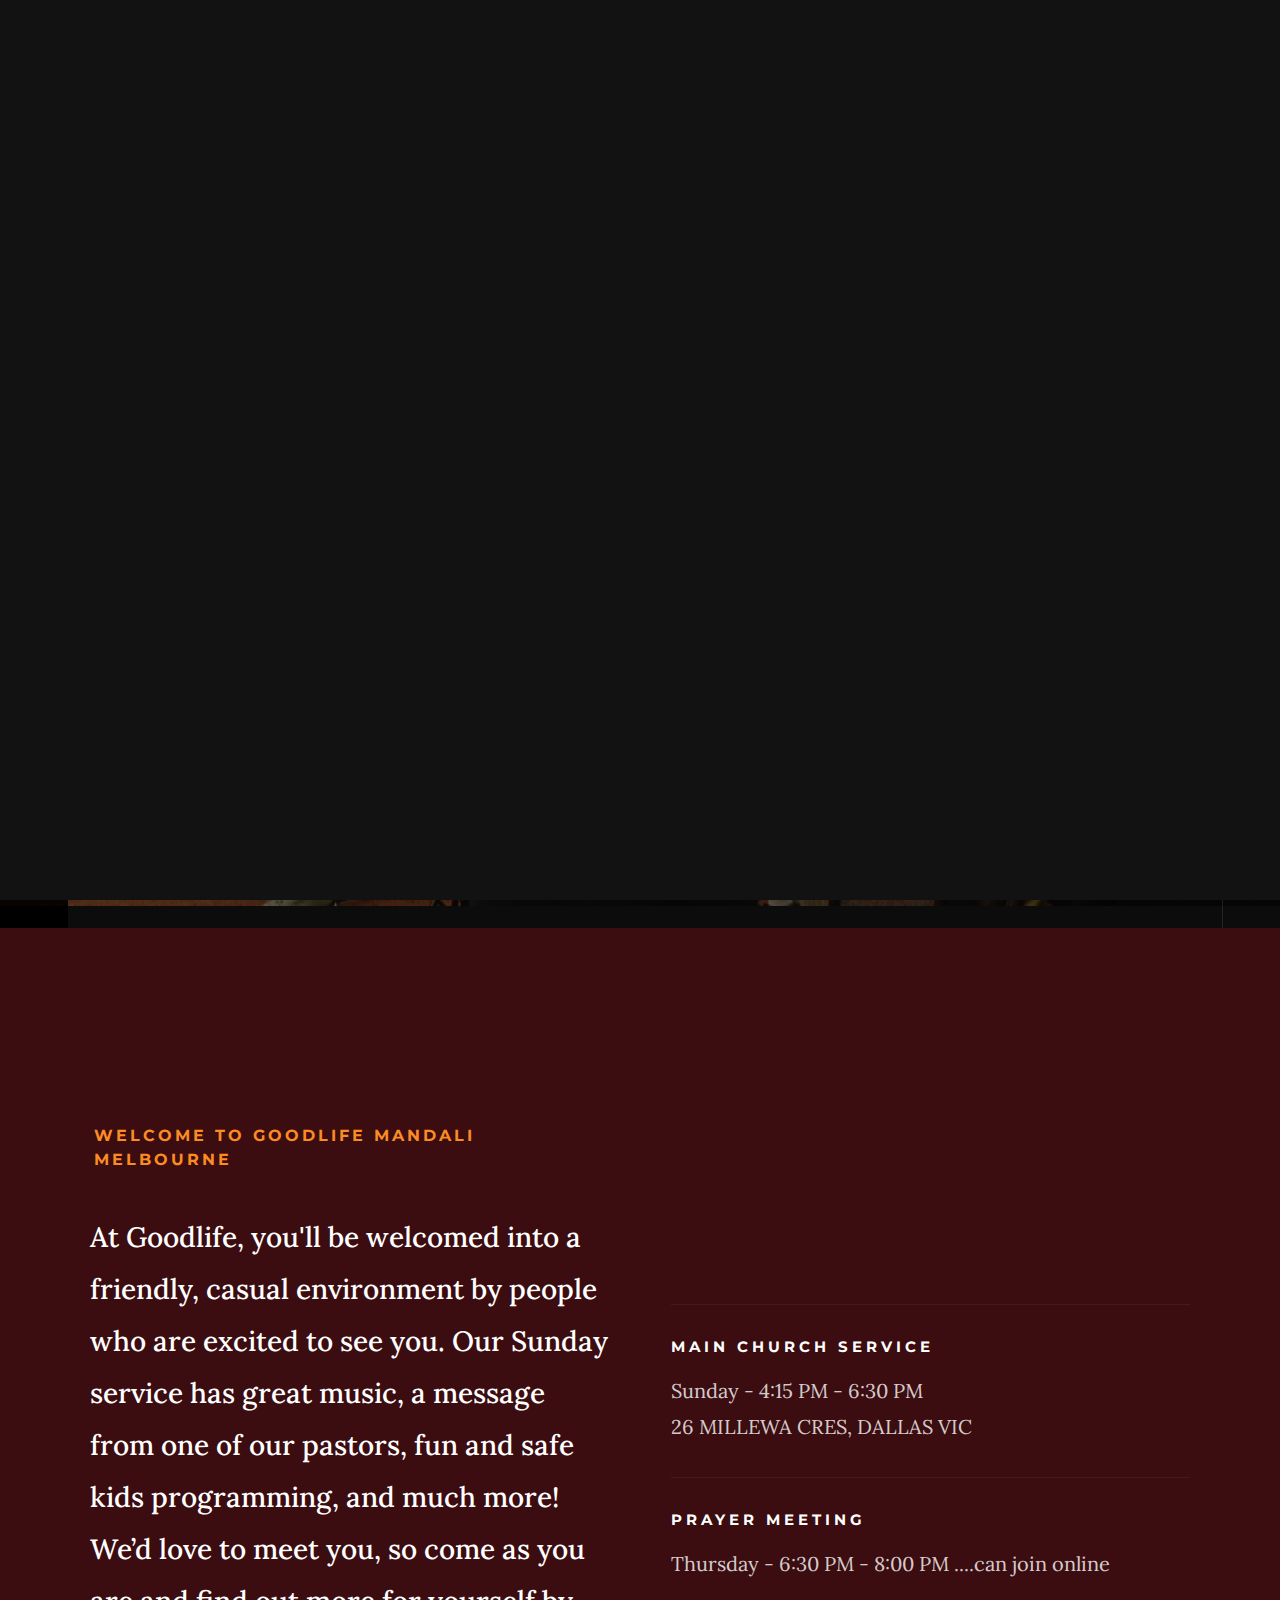
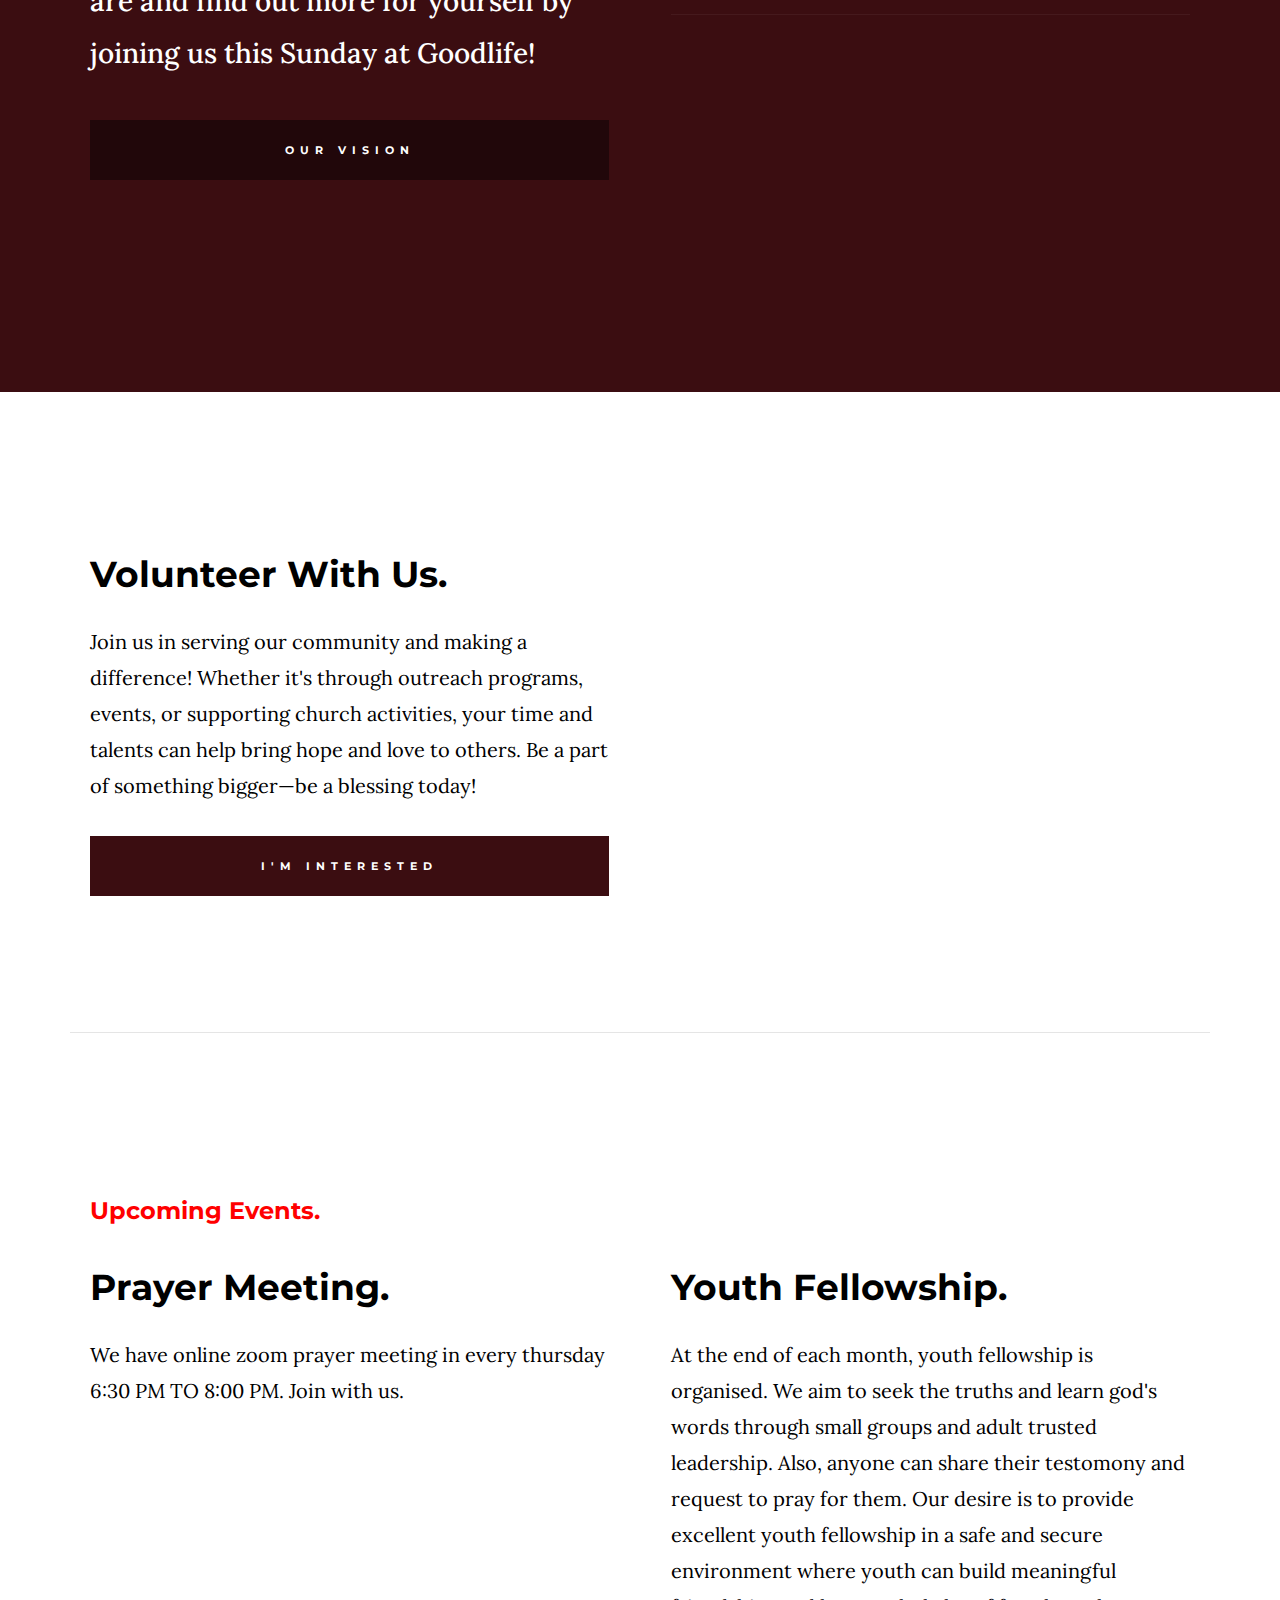
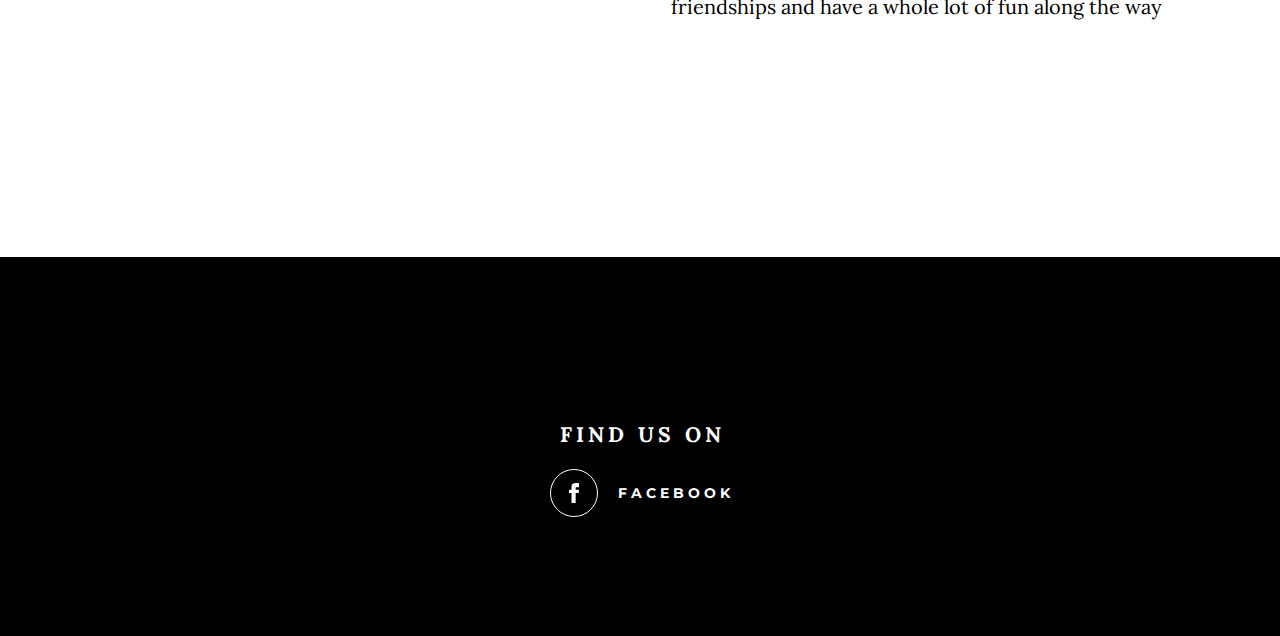
<file: index.html>
<!DOCTYPE html>
<html class="no-js" lang="en">
<head>

    <!--- basic page needs
    ================================================== -->
    <meta charset="utf-8">
    <title>GOODLIFE MANDALI MELBOURNE</title>
    <meta name="description" content="">
    <meta name="author" content="">

    <!-- mobile specific metas
    ================================================== -->
    <meta name="viewport" content="width=device-width, initial-scale=1">

    <!-- CSS
    ================================================== -->
    <link rel="stylesheet" href="css/base.css">
    <link rel="stylesheet" href="css/main.css">

    <!-- script
    ================================================== -->
    <script src="js/modernizr.js"></script>

    <!-- favicons
    ================================================== -->
    <link rel="apple-touch-icon" sizes="180x180" href="apple-touch-icon.png">
    <link rel="icon" type="image/png" sizes="32x32" href="favicon-32x32.png">
    <link rel="icon" type="image/png" sizes="16x16" href="favicon-16x16.png">
    <link rel="manifest" href="site.webmanifest">

</head>

<body id="top">

    <!-- preloader
    ================================================== -->
    <div id="preloader">
        <div id="loader" class="dots-jump">
            <div></div>
            <div></div>
            <div></div>
        </div>
    </div>


    <!-- header
    ================================================== -->
    <header class="s-header">

        <body>
            <header class="s-header">

                <div class="header-logo">
                    <a class="site-logo" href="index.html">
                        <h1>
                        <img id="top-left-logo" src="images/LogoGood.jpg" alt="Homepage" style="width: 300px; position: relative; height:auto; ;">
                        </h1>
                        </a>
                        <style>
                            #top-left-logo {
    position: absolute; /* Positions it relative to the nearest positioned ancestor */
    top: -40px;          /* Adjusts distance from the top */
    left: -25px;         /* Adjusts distance from the left */
    width: 300px;       /* Adjust the size of the logo */
    height: auto;       /* Maintains aspect ratio */
    z-index: 1000;      /* Ensures it appears above other elements */
}

                        </style>
                </div>
        </body>
        
        <nav class="header-nav-wrap">
            <ul class="header-nav">
                <b><li class="current"><a href="index.html" title="Home">Home</a></li></h3></b>
                <b><li><a href="about.html" title="Services">About</a></li></b>
            
                <b><li><a href="events.html" title="Services">Events</a></li></b>
                <b><li><a href="contact.html" title="Contact us">Contact</a></li></b></h3>
            </ul>
        </nav>

        <a class="header-menu-toggle" href="#0"><span>Menu</span></a>

    </header> <!-- end s-header -->



    <!-- hero
    ================================================== -->
    <section class="s-hero" data-parallax="scroll" data-image-src="images/Church.jpg" data-natural-width=3000 data-natural-height=2000 data-position-y=center>

        <div class="hero-left-bar"></div>

        <div class="row hero-content">

            <div class="column large-full hero-content__text">
                <h1 style="color:aqua">
                    We Exist To <br>
                    Honor God And <br>
                    Make Disciples
                </h1>

                <div class="hero-content__buttons">
                    <a href="events.html" class="btn btn--stroke">Upcoming Events</a>
                    <a href="about.html" class="btn btn--stroke">About Us</a>
                </div>
            </div> <!-- end hero-content__text -->

        </div> <!-- end hero-content -->

        <ul class="hero-social">
            <li class="hero-social__title">Follow Us</li>
            <li>
                <a href="https://www.facebook.com/goodlife.mandali?mibextid=LQQJ4d" title="">Facebook</a>
            </li>
            <li>
                <a href="https://youtube.com/@goodlifemandalimelbourne7534?si=gxVEQHp7U5EwsMPi" title="">YouTube</a>
            </li>
            
        </ul> <!-- end hero-social -->

        <div class="hero-scroll">
            <a href="#about" class="scroll-link smoothscroll">
                Scroll For More
            </a>
        </div> <!-- end hero-scroll -->

    </section> <!-- end s-hero -->


    <!-- about
    ================================================== -->
    <section id="about" class="s-about">

        <div class="row row-y-center about-content">

            <div class="column large-half medium-full">
                <h3 class="subhead">Welcome to GOODLIFE MANDALI MELBOURNE</h3>
                <p class="lead">
                    At Goodlife, you'll be welcomed into a friendly, casual environment by people who are excited to see you.
                  Our Sunday service has great music, a message from one of our pastors, fun and safe kids programming, and much more!
                   We’d love to meet you, so come as you are and find out more for yourself by joining us this Sunday at Goodlife!
                </p>
                <a href="mission.html" class="btn btn--primary btn--about">Our Vision</a>
            </div>

            <div class="column large-half medium-full">
                <ul class="about-sched">
                    <li>
                        <h4>Main Church Service</h4>
                        <p>
                        Sunday - 4:15 PM - 6:30 PM <br>
                        26 MILLEWA CRES, DALLAS VIC
                        </p>
                    </li>
                    
                    <li>
                        <h4>Prayer Meeting</h4>
                        <p>
                        Thursday - 6:30 PM - 8:00 PM ....can join online<br>
    
                        </p>
                    </li>
                </ul> <!-- end about-sched-->
            </div>

        </div> <!-- end about-content -->

    </section> <!-- end s-about -->


    <!-- connect
    ================================================== -->
    <section class="s-connect">

        <div class="row connect-content">
            <div class="column large-half tab-full">
                <h3 class="display-1">Volunteer With Us.</h3>
                <p>
               Join us in serving our community and making a difference! Whether it's through outreach programs, events, or supporting church activities, 
                    your time and talents can help bring hope and love to others. Be a part of something bigger—be a blessing today! 
                </p>

                <a href="volunteer.html" class="btn btn--primary h-full-width">I'm Interested</a>
            </div>
            <div class="column large-half tab-full">
                
            
        </div> <!-- end connect-content  -->

    </section> <!-- end s-connect -->


    <!-- events
    ================================================== -->
   
    <section class="s-events">

        <div class="row events-header">
            <div class="column">
                <h3 style =color:red>Upcoming Events.</h3>
            </div>
        </div> <!-- end event-header -->

        <div class="row block-large-1-2 block-900-full events-list">

        
            <div class="column events-list__item">
                <h3 class="display-1 events-list__item-title">
                    <a href="events.html" title="">Prayer Meeting.</a>
                </h3>
                <p>
               We have online zoom prayer meeting in every thursday 6:30 PM TO 8:00 PM. 
               Join with us.
                </p>
    
            </div> <!-- end events-list__item -->
            <div class="column events-list__item">
                <h3 class="display-1 events-list__item-title">
                    <a href="#0" title="">Youth Fellowship.</a>
                </h3>
                <p>
                    At the end of each month, youth fellowship is organised. We aim to seek the truths and learn god's words through 
                    small groups and adult trusted leadership. Also, anyone can share their testomony and request to pray for them. 
                    Our desire is to provide excellent youth fellowship in a safe and secure environment where youth can build
                     meaningful friendships and have a whole lot of fun along the way
                </p>
               
            </div> <!-- end events-list__item -->
            
        </div> <!-- end events-list -->

    </section> <!-- end s-events -->

     <!-- Social
    ================================================== -->
    
    <section class="s-social">
            
        <div class="row social-content">
            <div class="column">
                <ul class="social-list">
                    <li class="social-list__item">
                        <h4 style="color:white"><b> Find us on</h4></b>
                        <a href="https://www.facebook.com/goodlife.mandali?mibextid=LQQJ4d" title="facebook">
                            <span class="social-list__icon social-list__icon--facebook"></span>
                            <span class="social-list__text">Facebook</span>
                            
                        
                       

                            
                        </a>
            
                    
                    </li>
                </ul>
            </div>
        </div> <!-- end social-content -->

    </section> <!-- end s-social -->





    
    <!-- Java Script
    ================================================== -->
    <script src="js/jquery-3.2.1.min.js"></script>
    <script src="js/plugins.js"></script>
    <script src="js/main.js"></script>

</body>
</file>
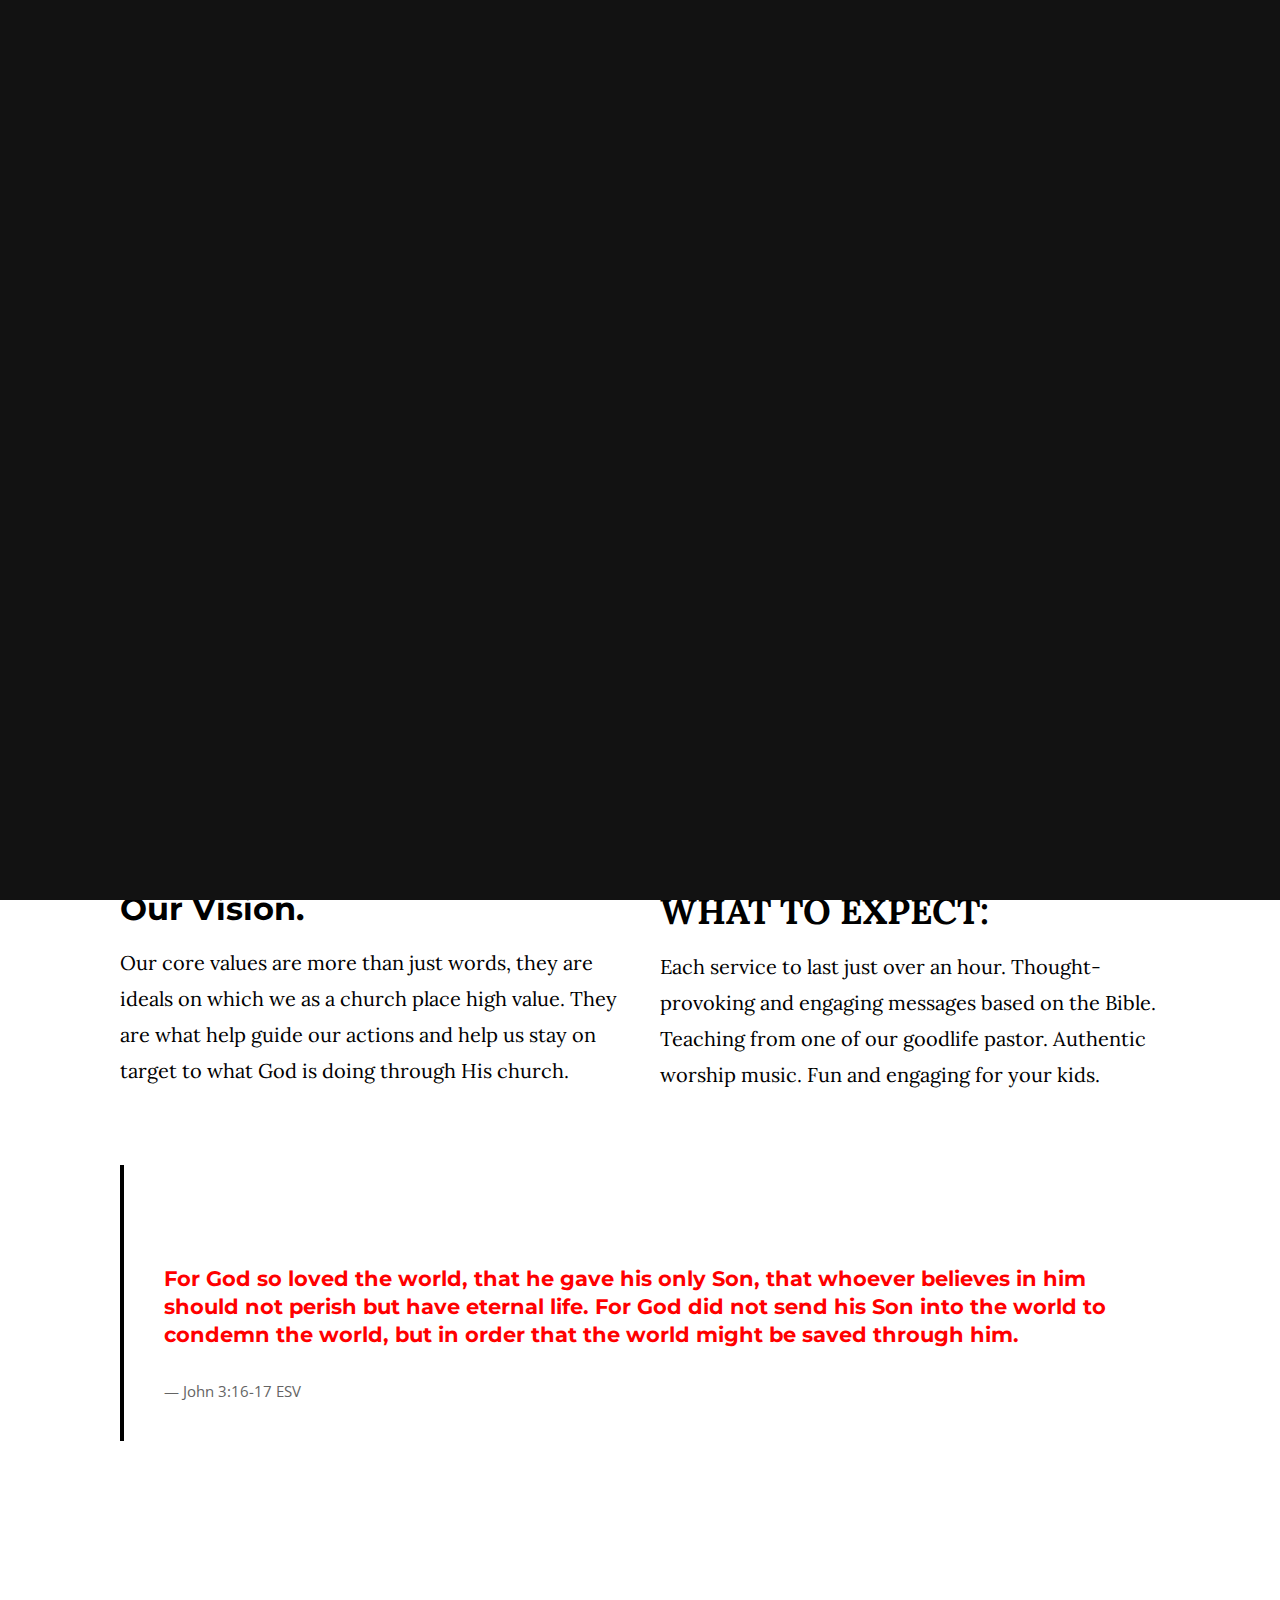
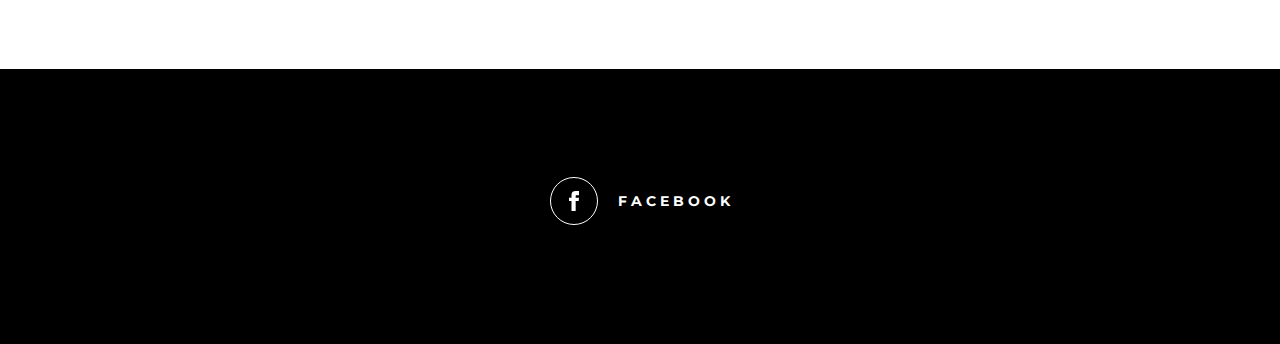
<file: about.html>
<!DOCTYPE html>
<html class="no-js" lang="en">
<head>

    <!--- basic page needs
    ================================================== -->
    <meta charset="utf-8">
    <title>Goodlife Mandali- About</title>
    <meta name="description" content="">
    <meta name="author" content="">

    <!-- mobile specific metas
    ================================================== -->
    <meta name="viewport" content="width=device-width, initial-scale=1">

    <!-- CSS
    ================================================== -->
    <link rel="stylesheet" href="css/base.css">
    <link rel="stylesheet" href="css/main.css">

    <!-- script
    ================================================== -->
    <script src="js/modernizr.js"></script>

    <!-- favicons
    ================================================== -->
    <link rel="apple-touch-icon" sizes="180x180" href="apple-touch-icon.png">
    <link rel="icon" type="image/png" sizes="32x32" href="favicon-32x32.png">
    <link rel="icon" type="image/png" sizes="16x16" href="favicon-16x16.png">
    <link rel="manifest" href="site.webmanifest">

</head>

<body id="top">

    <!-- preloader
    ================================================== -->
    <div id="preloader">
        <div id="loader" class="dots-jump">
            <div></div>
            <div></div>
            <div></div>
        </div>
    </div>


    <!-- header
    ================================================== -->
    <header class="s-header">

        <div class="header-logo">
            <a class="site-logo" href="index.html">
                <img src="images/LogoGood.jpg" alt="Homepage">
            </a>
        </div>

        <nav class="header-nav-wrap">
            <ul class="header-nav">
                <li><a href="index.html" title="Home">Home</a></li>
                <li class="current"><a href="about.html" title="About">About</a></li>
                <li><a href="events.html" title="Services">Events</a></li>
                <li><a href="contact.html" title="Contact us">Contact</a></li>	
            </ul>
        </nav>

        <a class="header-menu-toggle" href="#0"><span>Menu</span></a>

    </header> <!-- end s-header -->


    <!-- page header
    ================================================== -->
    <section class="page-header page-header--about">

        <div class="gradient-overlay"></div>
        <div class="row page-header__content">
            <div class="column">
                <h1>We Are Goodlife Mandali Family</h1>
            </div>
        </div>

    </section> <!-- end page-header -->


    <!-- page content
    ================================================== -->
    <section class="page-content">

        <div class="row">
            <div class="column">

                <p class="lead drop-cap">
                    At Goodlife, you'll be welcomed into a friendly, casual environment by people who are excited to see you. 
                    Our Sunday service has great music, a message from one of our pastors, fun and safe kids programming, and much more! 
                    We’d love to meet you, so come as you are and find out more for yourself by joining us this Sunday at Goodlife!
                </p>

                <div class="row">
                    <div class="column large-half medium-full">
                        <h2>Our Vision.</h2>
                        <p>
                            Our core values are more than just words, they are ideals on which we as a church place high value.
                             They are what help guide our actions and help us stay on target to what God is doing through His church.
                        </p>
                    </div>

                    <div class="column large-half medium-full">
            
                        <p>
                          <h1><b> WHAT TO EXPECT:</b></h1> 
                            Each service to last just over an hour.
                            Thought-provoking and engaging messages based on the Bible.
                            Teaching from one of our goodlife pastor.
                            Authentic worship music.
                            Fun and engaging for your kids.
                        </p>
                    </div>
                </div>

                <blockquote cite="http://where-i-got-my-info-from.com">
                    <p><h4 style="color:red">For God so loved the world, that he gave his only Son, that whoever believes in 
                        him should not perish but have eternal life. For God did not send his Son into 
                        the world to condemn the world, but in order that the world might be 
                        saved through him.</h4>
                    
                    </p>
                    <cite>
                        <a href="#0">John 3:16-17 ESV</a>
                    </cite>
                </blockquote>

                <br>

                

                 

            </div>
        </div>

    </section> <!-- end page content -->


    <!-- Social
    ================================================== -->
    <section class="s-social">
            
        <div class="row social-content">
            <div class="column">
                <ul class="social-list">
                    <li class="social-list__item">
                        <a href="https://www.facebook.com/goodlife.mandali?mibextid=LQQJ4d" title="Facebook">
                            <span class="social-list__icon social-list__icon--facebook"></span>
                            <span class="social-list__text">Facebook</span>
                        </a>
                    </li>
                    
    <!-- Java Script
    ================================================== -->
    <script src="js/jquery-3.2.1.min.js"></script>
    <script src="js/plugins.js"></script>
    <script src="js/main.js"></script>

</body>
</file>
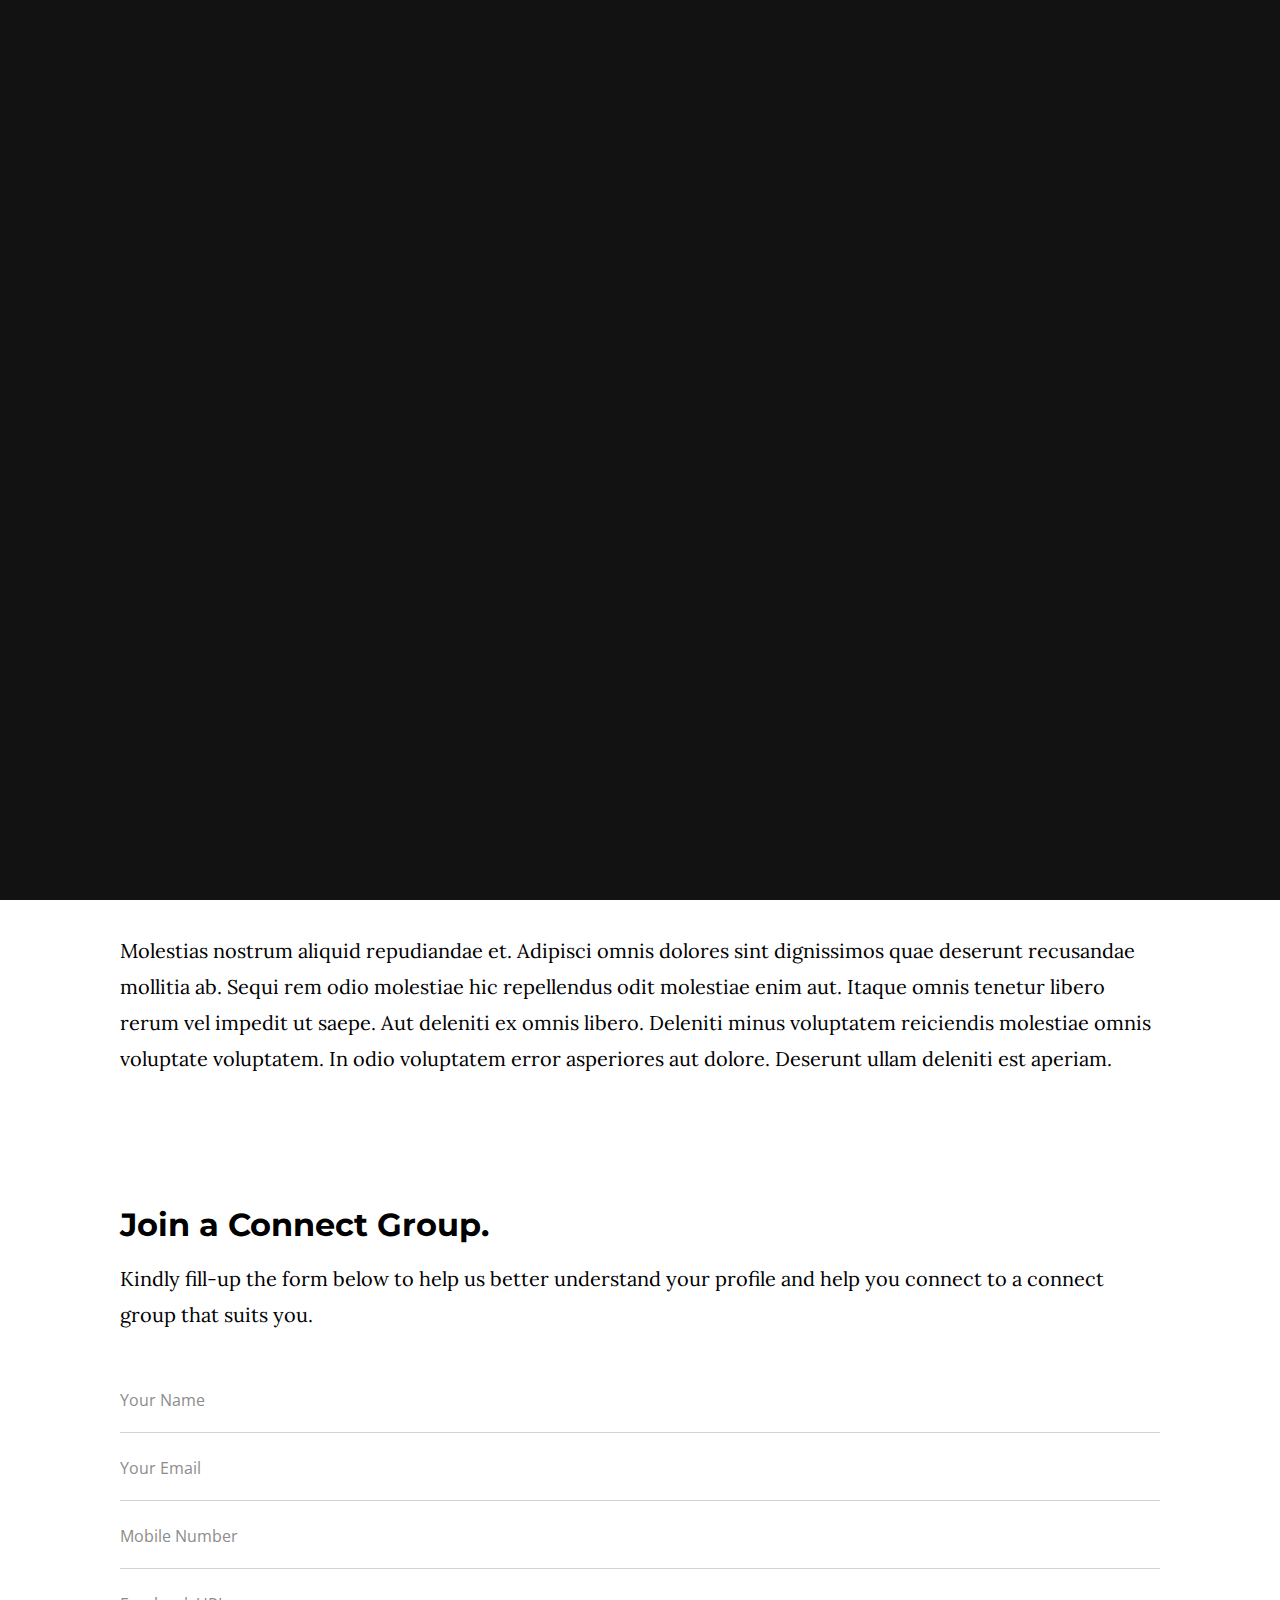
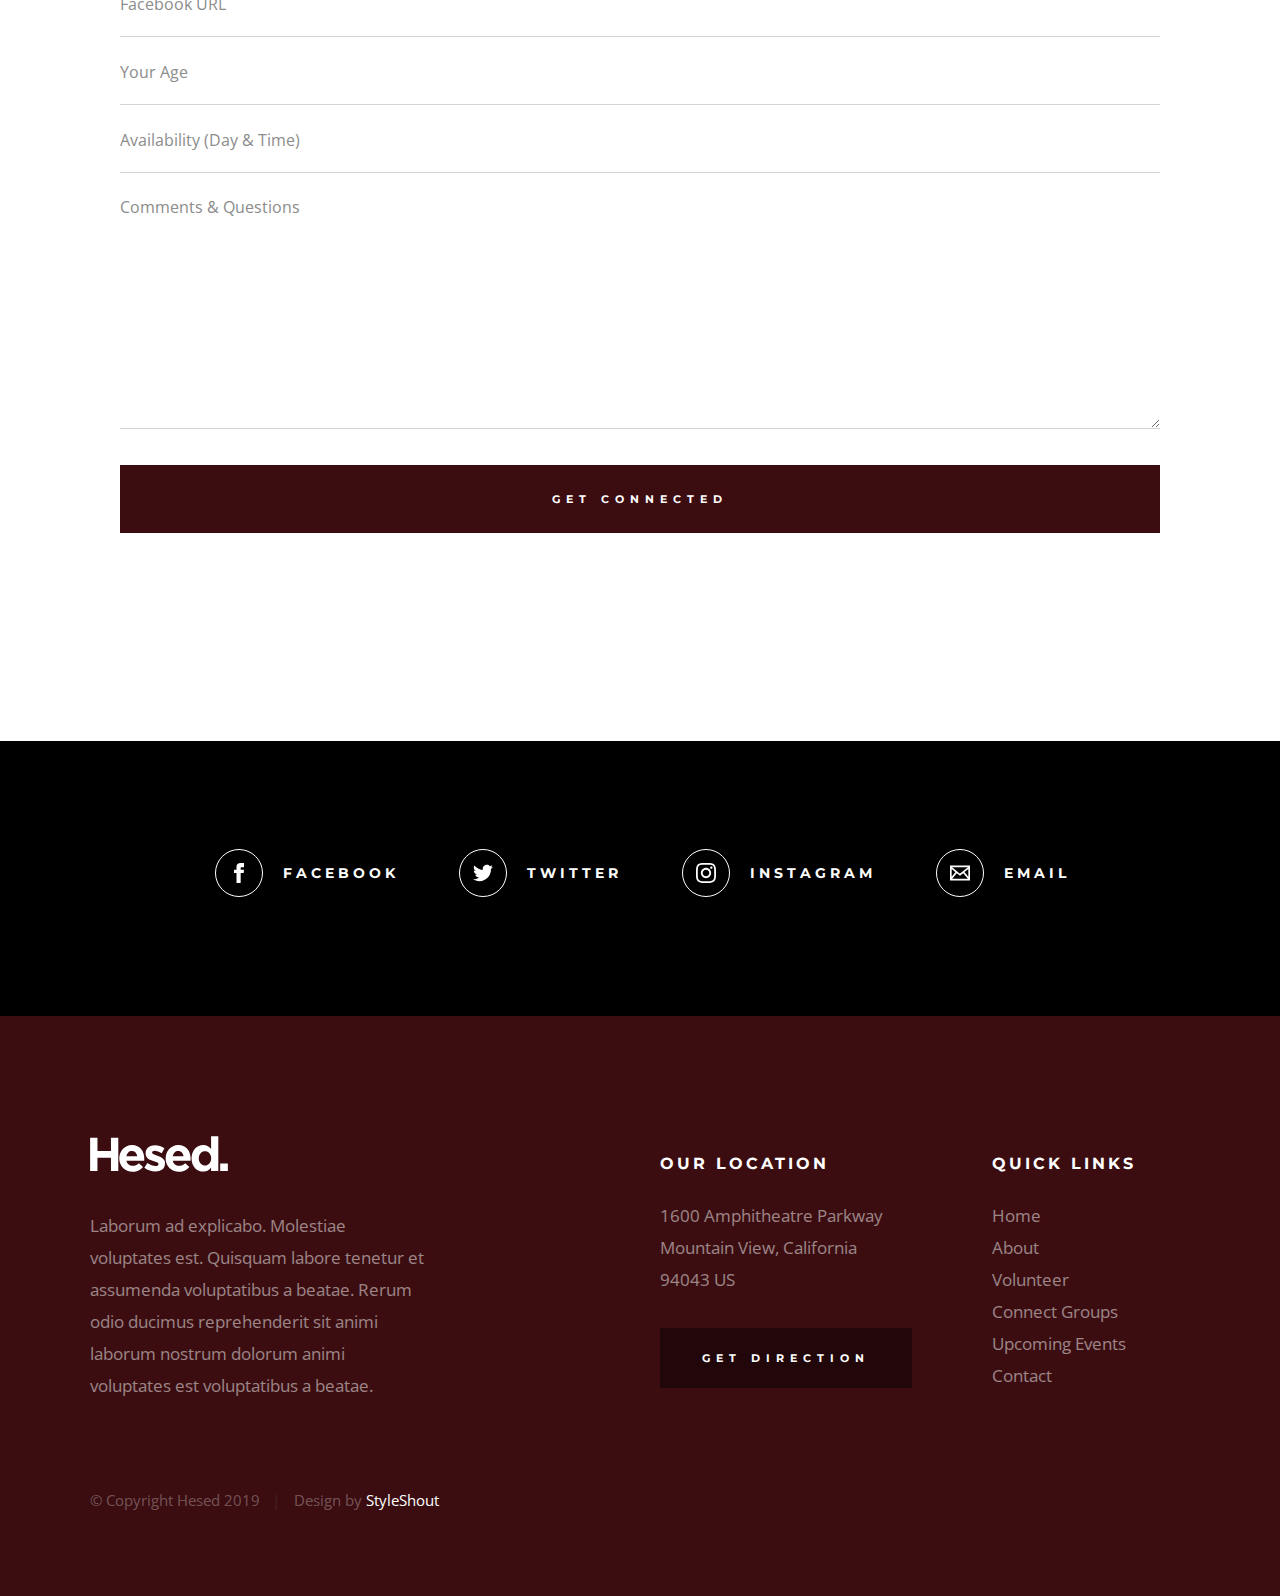
<file: connect-group.html>
<!DOCTYPE html>
<html class="no-js" lang="en">
<head>

    <!--- basic page needs
    ================================================== -->
    <meta charset="utf-8">
    <title>Hesed - Connect Group</title>
    <meta name="description" content="">
    <meta name="author" content="">

    <!-- mobile specific metas
    ================================================== -->
    <meta name="viewport" content="width=device-width, initial-scale=1">

    <!-- CSS
    ================================================== -->
    <link rel="stylesheet" href="css/base.css">
    <link rel="stylesheet" href="css/main.css">

    <!-- script
    ================================================== -->
    <script src="js/modernizr.js"></script>

    <!-- favicons
    ================================================== -->
    <link rel="apple-touch-icon" sizes="180x180" href="apple-touch-icon.png">
    <link rel="icon" type="image/png" sizes="32x32" href="favicon-32x32.png">
    <link rel="icon" type="image/png" sizes="16x16" href="favicon-16x16.png">
    <link rel="manifest" href="site.webmanifest">

</head>

<body id="top">

    <!-- preloader
    ================================================== -->
    <div id="preloader">
        <div id="loader" class="dots-jump">
            <div></div>
            <div></div>
            <div></div>
        </div>
    </div>


    <!-- header
    ================================================== -->
    <header class="s-header">

        <div class="header-logo">
            <a class="site-logo" href="index.html">
                <img src="images/logo.svg" alt="Homepage">
            </a>
        </div>

        <nav class="header-nav-wrap">
            <ul class="header-nav">
                <li><a href="index.html" title="Home">Home</a></li>
                <li><a href="about.html" title="About">About</a></li>
                <li><a href="events.html" title="Services">Events</a></li>
                <li><a href="contact.html" title="Contact us">Contact</a></li>	
            </ul>
        </nav>

        <a class="header-menu-toggle" href="#0"><span>Menu</span></a>

    </header> <!-- end s-header -->


    <!-- page header
    ================================================== -->
    <section class="page-header page-header--connect">

        <div class="gradient-overlay"></div>
        <div class="row page-header__content">
            <div class="column">
                <h1>Connect Groups</h1>
            </div>
        </div>

    </section> <!-- end page-header -->


    <!-- page content
    ================================================== -->
    <section class="page-content">

        <div class="row">
            <div class="column">

                <p class="lead drop-cap">
                Vel quia voluptates sit expedita nesciunt. Iusto et eos quod consectetur 
                nostrum aliquid est laudantium. Corrupti voluptas sed possimus odio cupiditate. 
                Ut id nemo doloremque iusto voluptates placeat esse ut. Voluptatem saepe aut vel ut. Perferendis 
                hic voluptates quibusdam animi quis est itaque. Atque delectus praesentium 
                voluptas voluptas. Odio voluptatem facilis magni magnam quas aut quasi.
                Eos nesciunt ducimus debitis inventore sed.
                </p>

                <p>
                Molestias nostrum aliquid repudiandae et. Adipisci omnis dolores sint 
                dignissimos quae deserunt recusandae mollitia ab. Sequi rem odio molestiae 
                hic repellendus odit molestiae enim aut. Itaque omnis tenetur libero rerum 
                vel impedit ut saepe. Aut deleniti ex omnis libero. Deleniti minus voluptatem 
                reiciendis molestiae omnis voluptate voluptatem. In odio voluptatem error 
                asperiores aut dolore. Deserunt ullam deleniti est aperiam.
                </p>

                <br>

                <h2>Join a Connect Group.</h2>
                
                <p>
                Kindly fill-up the form below to help us better understand your profile and help you connect to a connect group that suits you.
                </p>

                <form name="connectForm" id="connectForm" class="connectForm" method="post" action="" autocomplete="off">
                    <fieldset>

                        <div class="form-field">
                            <input name="cName" id="cName" class="h-full-width h-remove-bottom" placeholder="Your Name" value="" type="text">
                        </div>

                        <div class="form-field">
                            <input name="cEmail" id="cEmail" class="h-full-width h-remove-bottom" placeholder="Your Email" value="" type="text">
                        </div>

                        <div class="form-field">
                            <input name="cPhone" id="cPhone" class="h-full-width h-remove-bottom" placeholder="Mobile Number" value="" type="tel">
                        </div>

                        <div class="form-field">
                            <input name="cFacebook" id="cFacebook" class="h-full-width h-remove-bottom" placeholder="Facebook URL" value="" type="text">
                        </div>

                        <div class="form-field">
                            <input name="cAge" id="cAge" class="h-full-width h-remove-bottom" placeholder="Your Age" value="" type="text">
                        </div>

                        <div class="form-field">
                            <input name="cAvailability" id="cAvailability" class="h-full-width h-remove-bottom" placeholder="Availability (Day & Time)" value="" type="text">
                        </div>

                        <!-- <br>
                        <div class="form-field">
                            <label for="cGender">Gender :</label>
                            <div class="ss-custom-select">
                                <select class="h-full-width h-remove-bottom" name="cGender" id="cGender">
                                    <option value="Option 2">Male</option>
                                    <option value="Option 3">Female</option>
                                </select>
                            </div>
                        </div> -->

                        <div class="comments form-field">
                            <textarea name="cComments" id="cComments" class="h-full-width h-remove-bottom" placeholder="Comments & Questions"></textarea>
                        </div>

                        <br>

                        <input name="submit" id="submit" class="btn btn--primary btn--large h-full-width" value="Get Connected" type="submit">

                    </fieldset>
                </form> <!-- end connectForm -->

            </div>
        </div>

    </section> <!-- end page-content -->


    <!-- Social
    ================================================== -->
    <section class="s-social">
            
        <div class="row social-content">
            <div class="column">
                <ul class="social-list">
                    <li class="social-list__item">
                        <a href="#0" title="">
                            <span class="social-list__icon social-list__icon--facebook"></span>
                            <span class="social-list__text">Facebook</span>
                        </a>
                    </li>
                    <li class="social-list__item">
                        <a href="#0" title="">
                            <span class="social-list__icon social-list__icon--twitter"></span>
                            <span class="social-list__text">Twitter</span>
                        </a>
                    </li>
                    <li class="social-list__item">
                        <a href="#0" title="">
                            <span class="social-list__icon social-list__icon--instagram"></span>
                            <span class="social-list__text">Instagram</span>
                        </a>
                    </li>
                    <li class="social-list__item">
                        <a href="#0" title="">
                            <span class="social-list__icon social-list__icon--email"></span>
                            <span class="social-list__text">Email</span>
                        </a>
                    </li>
                </ul>
            </div>
        </div> <!-- end social-content -->

    </section> <!-- end s-social -->


    <!-- footer
    ================================================== -->
    <footer class="s-footer">

        <div class="row footer-top">
            <div class="column large-4 medium-5 tab-full">
                <div class="footer-logo">
                    <a class="site-footer-logo" href="index.html">
                        <img src="images/logo.svg" alt="Homepage">
                    </a>
                </div>  <!-- footer-logo -->
                <p>
                Laborum ad explicabo. Molestiae voluptates est. Quisquam labore tenetur 
                et assumenda voluptatibus a beatae. Rerum odio ducimus reprehenderit 
                sit animi laborum nostrum dolorum animi voluptates est voluptatibus a beatae. 
                </p>
            </div>
            <div class="column large-half tab-full">
                <div class="row">
                    <div class="column large-7 medium-full">
                        <h4 class="h6">Our Location</h4>
                        <p>
                        1600 Amphitheatre Parkway <br>
                        Mountain View, California <br>
                        94043 US
                        </p>
        
                        <p>
                        <a href="https://goo.gl/maps/bc7C7eYtSmnNs6216" target="_blank" class="btn btn--footer">Get Direction</a>
                        </p>
                    </div>
                    <div class="column large-5 medium-full">
                        <h4 class="h6">Quick Links</h4>
                        <ul class="footer-list">
                            <li><a href="index.html">Home</a></li>
                            <li><a href="about.html">About</a></li>
                            <li><a href="volunteer.html">Volunteer</a></li>
                            <li><a href="connect-group.html">Connect Groups</a></li>
                            <li><a href="events.html">Upcoming Events</a></li>
                            <li><a href="contact.html">Contact</a></li>
                        </ul>
                    </div>
                </div>
            </div>
        </div> <!-- end footer-top -->

        <div class="row footer-bottom">
            <div class="column ss-copyright">
                <span>© Copyright Hesed 2019</span> 
                <span>Design by <a href="https://www.styleshout.com/">StyleShout</a></span>
            </div>
        </div> <!-- footer-bottom -->

        <div class="ss-go-top">
            <a class="smoothscroll" title="Back to Top" href="#top">
                <svg xmlns="http://www.w3.org/2000/svg" width="24" height="24" viewBox="0 0 24 24"><path d="M12 0l8 9h-6v15h-4v-15h-6z"/></svg>
            </a>
        </div> <!-- ss-go-top -->

    </footer> <!-- end s-footer -->


    <!-- Java Script
    ================================================== -->
    <script src="js/jquery-3.2.1.min.js"></script>
    <script src="js/plugins.js"></script>
    <script src="js/main.js"></script>

</body>
</file>
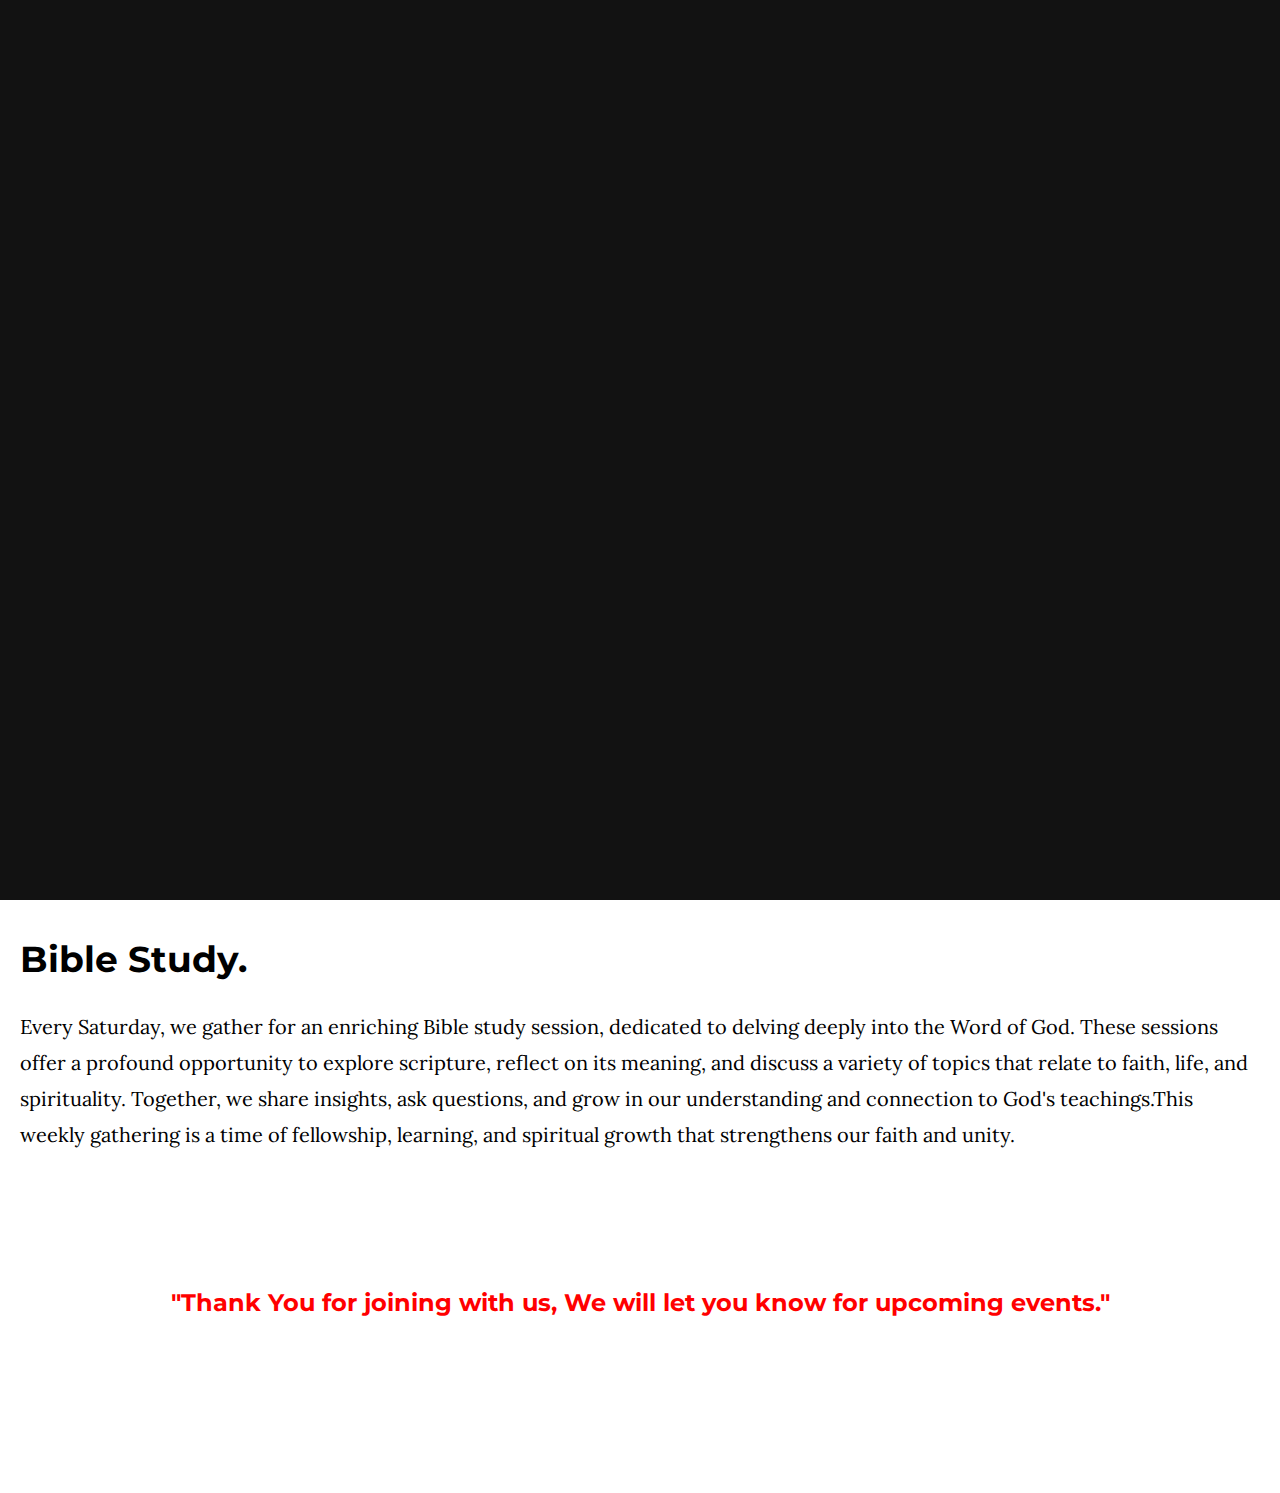
<file: events.html>
<!DOCTYPE html>
<html class="no-js" lang="en">
<head>

    <!--- basic page needs
    ================================================== -->
    <meta charset="utf-8">
    <title>GoodLife Mandali Melbourne - Events</title>
    <meta name="description" content="">
    <meta name="author" content="">

    <!-- mobile specific metas
    ================================================== -->
    <meta name="viewport" content="width=device-width, initial-scale=1">

    <!-- CSS
    ================================================== -->
    <link rel="stylesheet" href="css/base.css">
    <link rel="stylesheet" href="css/main.css">

    <!-- script
    ================================================== -->
    <script src="js/modernizr.js"></script>

    <!-- favicons
    ================================================== -->
    <link rel="apple-touch-icon" sizes="180x180" href="apple-touch-icon.png">
    <link rel="icon" type="image/png" sizes="32x32" href="favicon-32x32.png">
    <link rel="icon" type="image/png" sizes="16x16" href="favicon-16x16.png">
    <link rel="manifest" href="site.webmanifest">

</head>

<body id="top">

    <!-- preloader
    ================================================== -->
    <div id="preloader">
        <div id="loader" class="dots-jump">
            <div></div>
            <div></div>
            <div></div>
        </div>
    </div>


    <!-- header
    ================================================== -->
     
    <header class="s-header">

        <div class="header-logo">
            <a class="site-logo" href="index.html">
                <img src="images/LogoGood.jpg" alt="Homepage">
            </a>
        </div>

        <nav class="header-nav-wrap">
            <ul class="header-nav">
                <li><a href="index.html" title="Home">Home</a></li>
                <li><a href="about.html" title="Services">About</a></li>
               <b><li class="current"><a href="events.html" title="Services">Events</a></li></b>
                <li><a href="contact.html" title="Contact us">Contact</a></li>	
            </ul>
        </nav>

        <a class="header-menu-toggle" href="#0"><span>Menu</span></a>

    </header> <!-- end s-header -->


    <!-- page header
    ================================================== -->
    <section class="page-header page-header--events">

        <div class="gradient-overlay"></div>
        <div class="row page-header__content">
            <div class="column">
                <h1>Upcoming Events</h1>
            </div>
        </div>

    </section> <!-- end page-header -->


    <!-- page content
    ================================================== -->
    <section class="page-content">

        
            <div class="column events-list__item">
                <h3 class="display-1 events-list__item-title">
                    <a href="events-single.html" title="">Prayer Meeting.</a>
                </h3>
                <p>
                    We have online zoom prayer meeting in every thursday 6:30 PM TO 8:00 PM. 
                    Join with us.
                </p>
                
            </div>
            <div class="column events-list__item">
                <h3 class="display-1 events-list__item-title">
                    <a href="events-single.html" title="">Youth fellowship.</a>
                </h3>
                <p>
                    At the end of each month, youth fellowship is organised. We aim to seek the truths and learn god's words through 
                    small groups and adult trusted leadership. Also, anyone can share their testomony and request to pray for them. 
                    Our desire is to provide excellent youth fellowship in a safe and secure environment where youth can build
                     meaningful friendships and have a whole lot of fun along the way
                </p>
                
            </div>
        </div>
        <div class="column events-list__item">
            <h3 class="display-1 events-list__item-title">
                <a href="events-single.html" title="">Bible Study.</a>
            </h3>
            <p>
                Every Saturday, we gather for an enriching Bible study session, dedicated to delving deeply into the Word of God. 
                These sessions offer a profound opportunity to explore scripture, reflect on its meaning, and discuss a variety of 
                topics that relate to faith, life, and spirituality. Together, we share insights, ask questions, and grow in our 
                understanding and connection to God's teachings.This weekly gathering is a time of fellowship, learning, 
                and spiritual growth that strengthens our faith and unity.
            </p>
            </div>
            <br>
              <center>  <h3 style="color:red">"Thank You for joining with us, We will let you know for upcoming events."</h3></center>
            


    <!-- Java Script
    ================================================== -->
    <script src="js/jquery-3.2.1.min.js"></script>
    <script src="js/plugins.js"></script>
    <script src="js/main.js"></script>

</body>
</file>
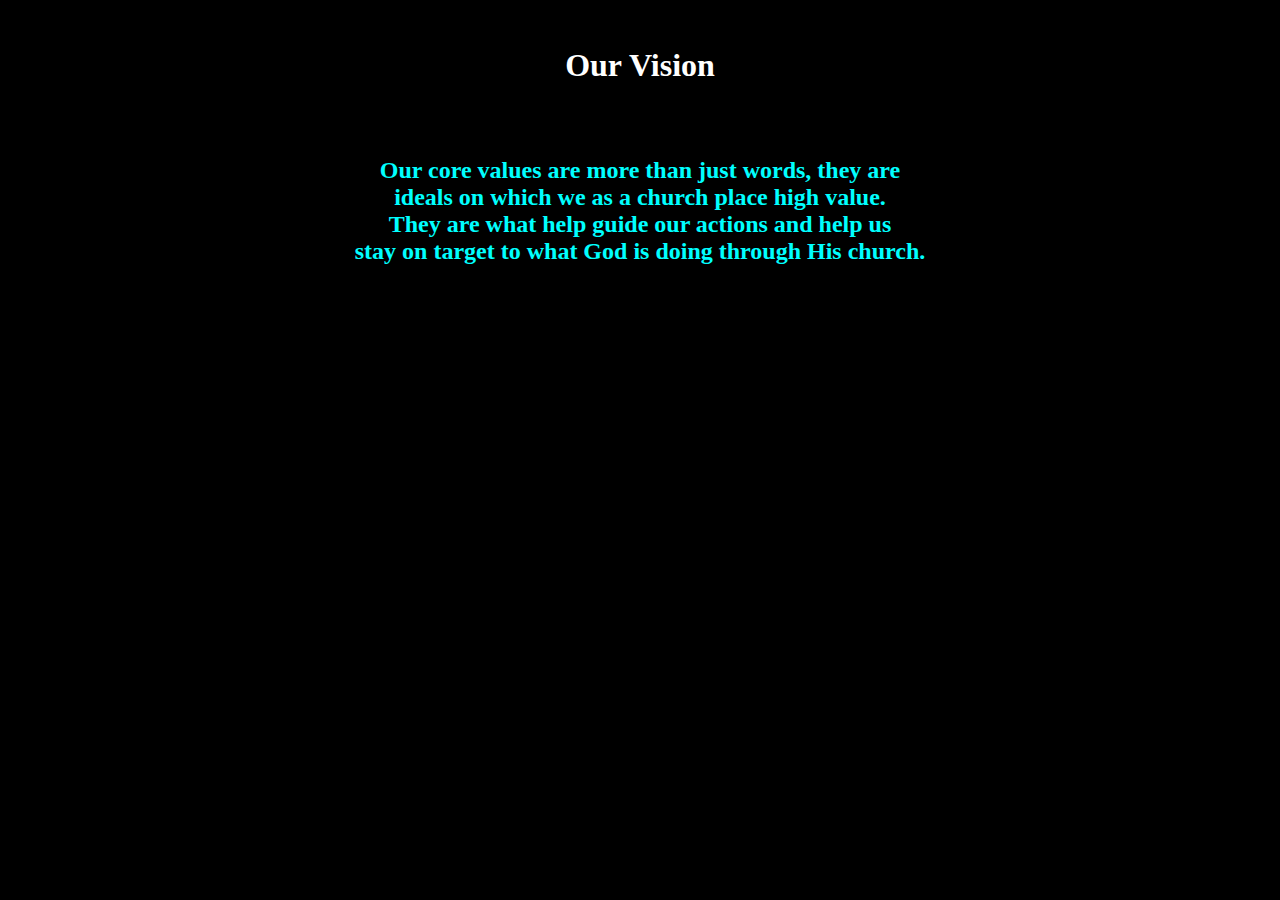
<file: mission.html>
<html>
 <br> <center> <h1 style="height: 50px; color:white">Our Vision</h1></center></br>
   <body style="background-color: black;">
    <p>
          <center> <h2 style="color:aqua">Our core values are more than just words, they are<br>
                       ideals on which we as a church place high value. <br>
                       They are what help guide our actions and help us<br>
                      stay on target to what God is doing through His church.</h2>
      </p></br></center>
    
    </body>
    
    </html>
</file>
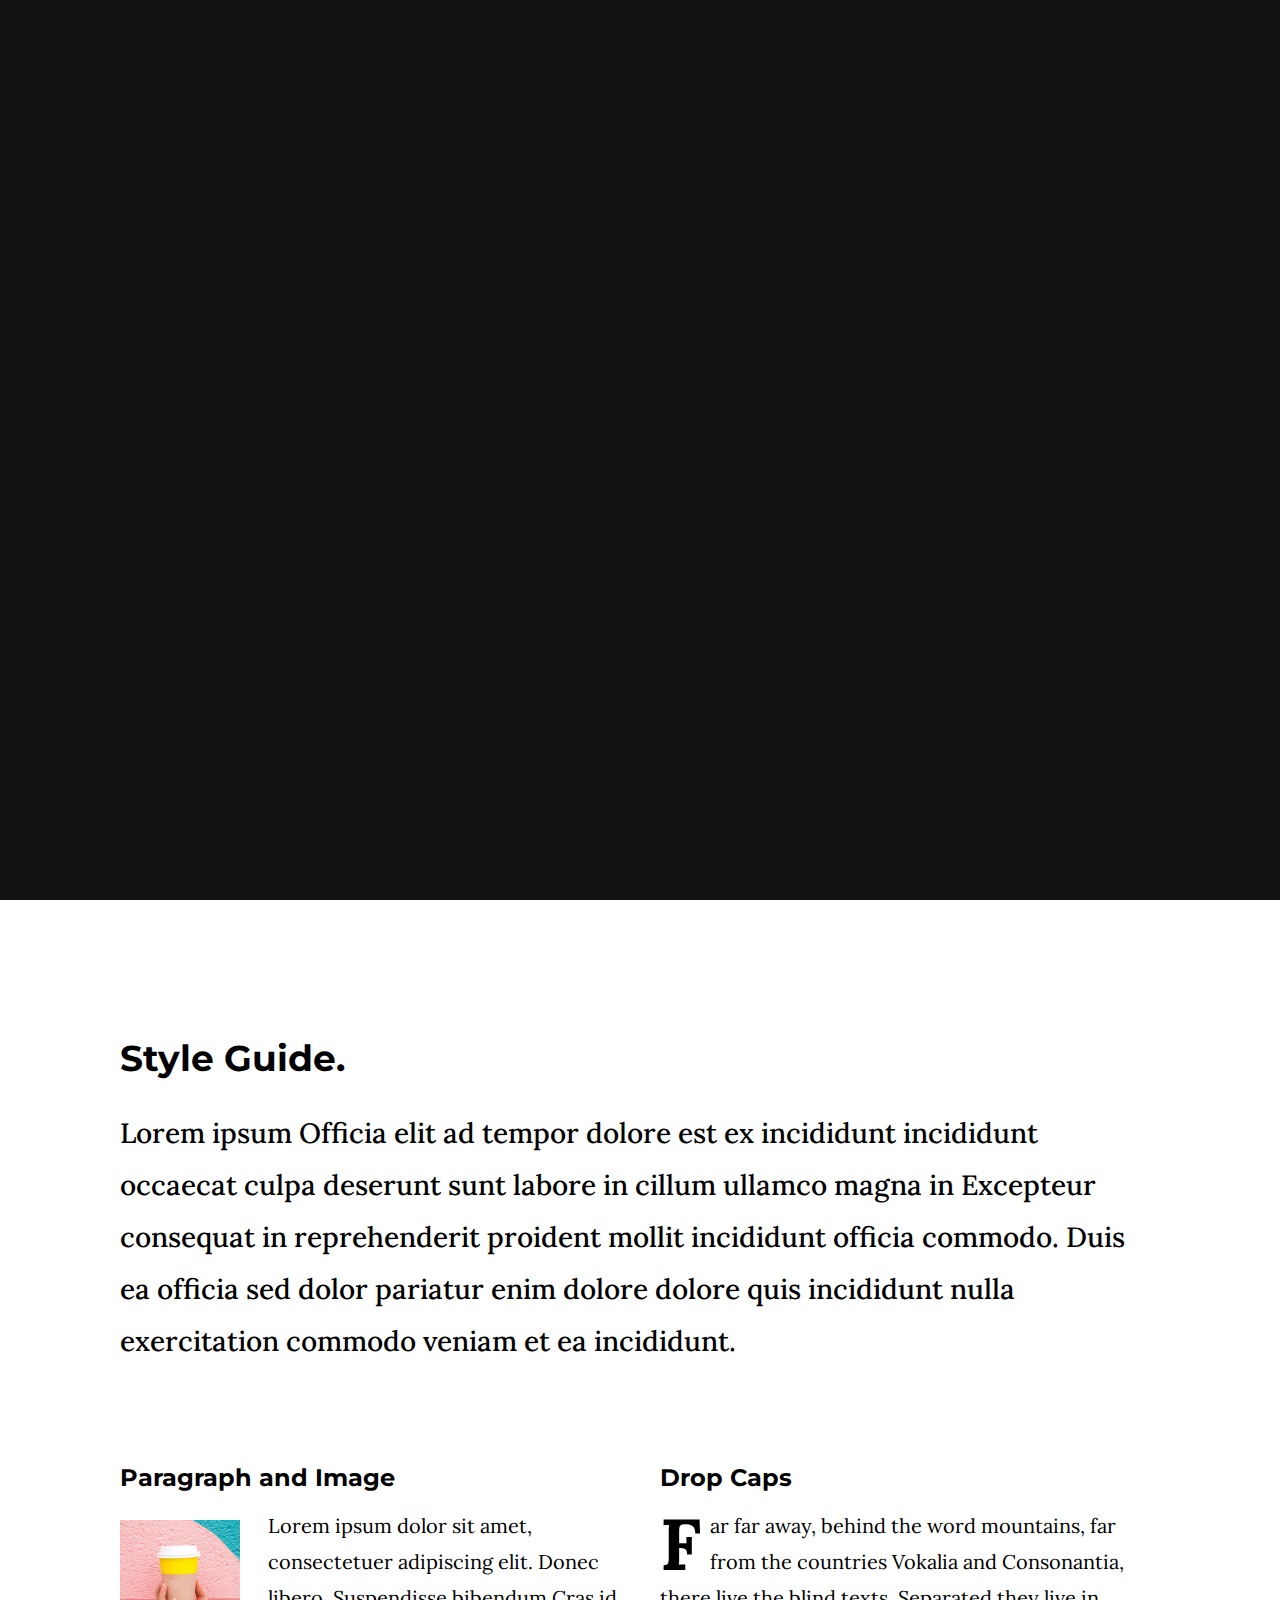
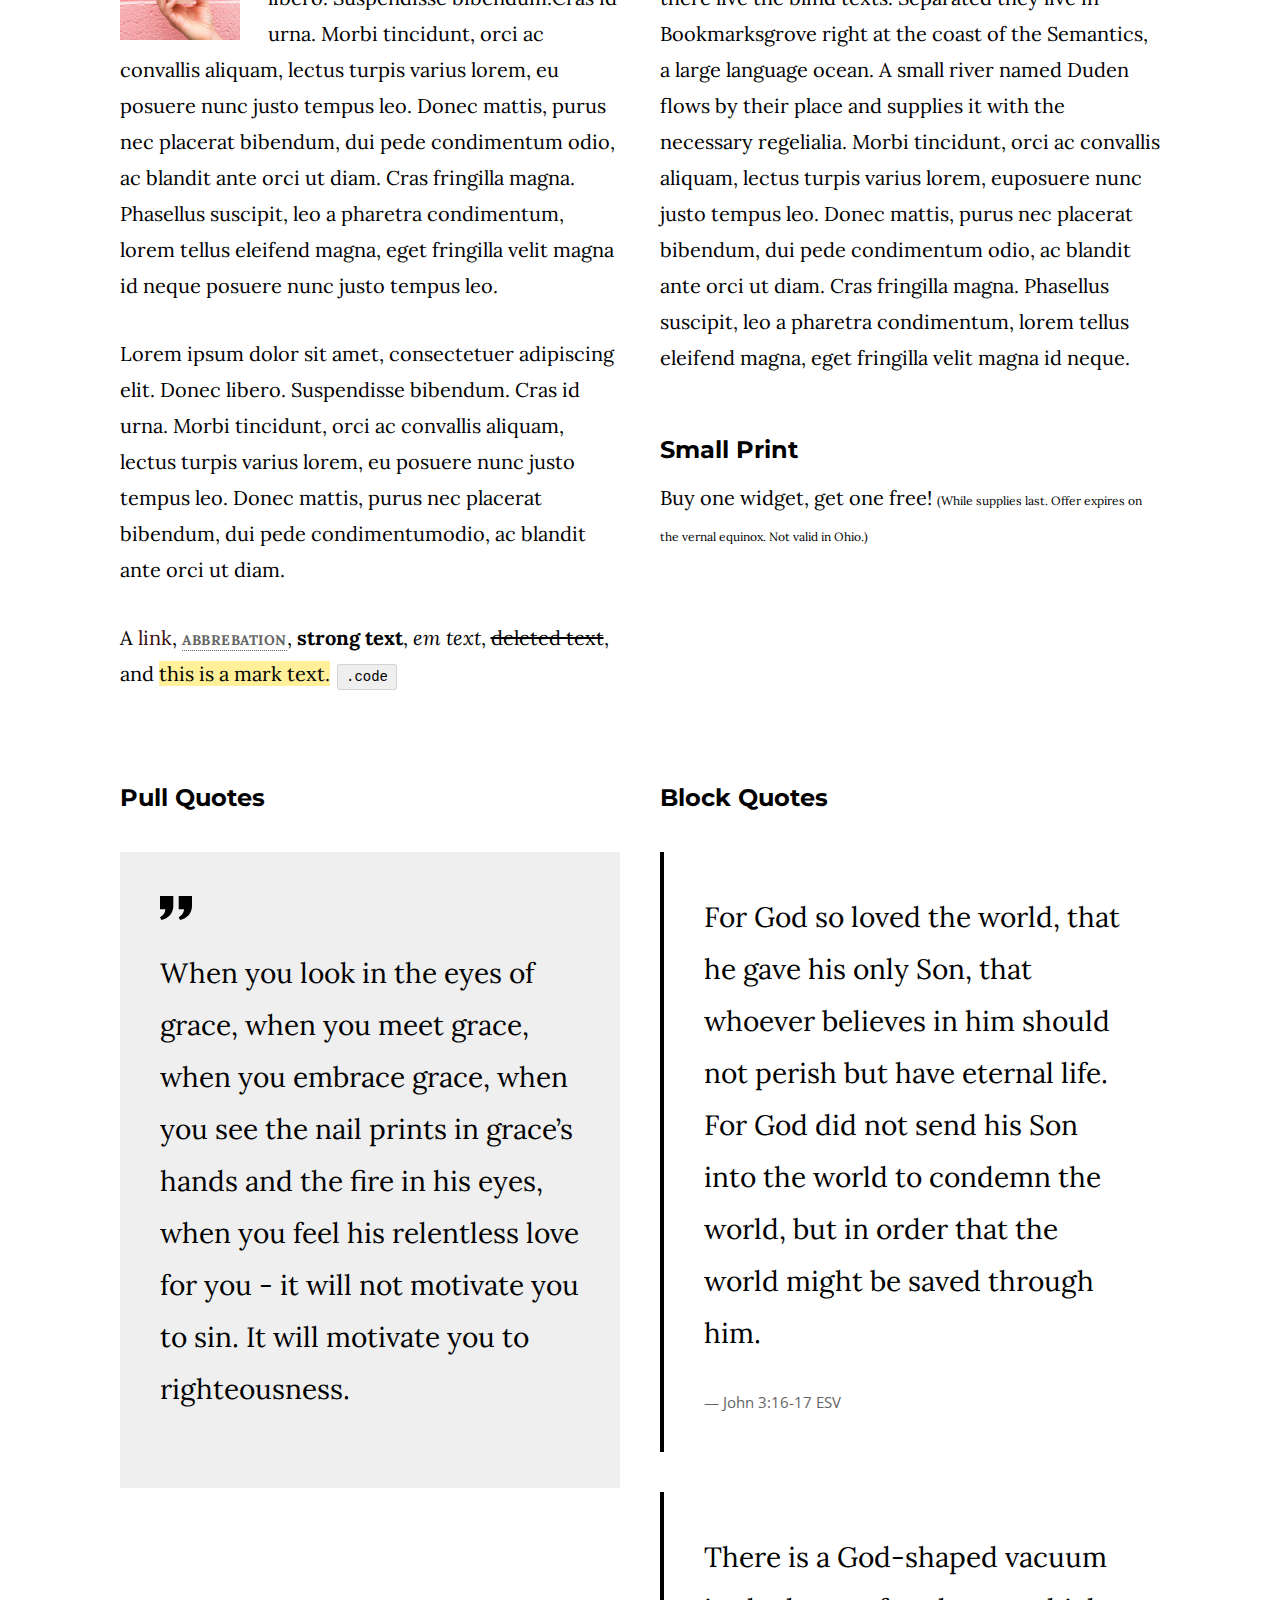
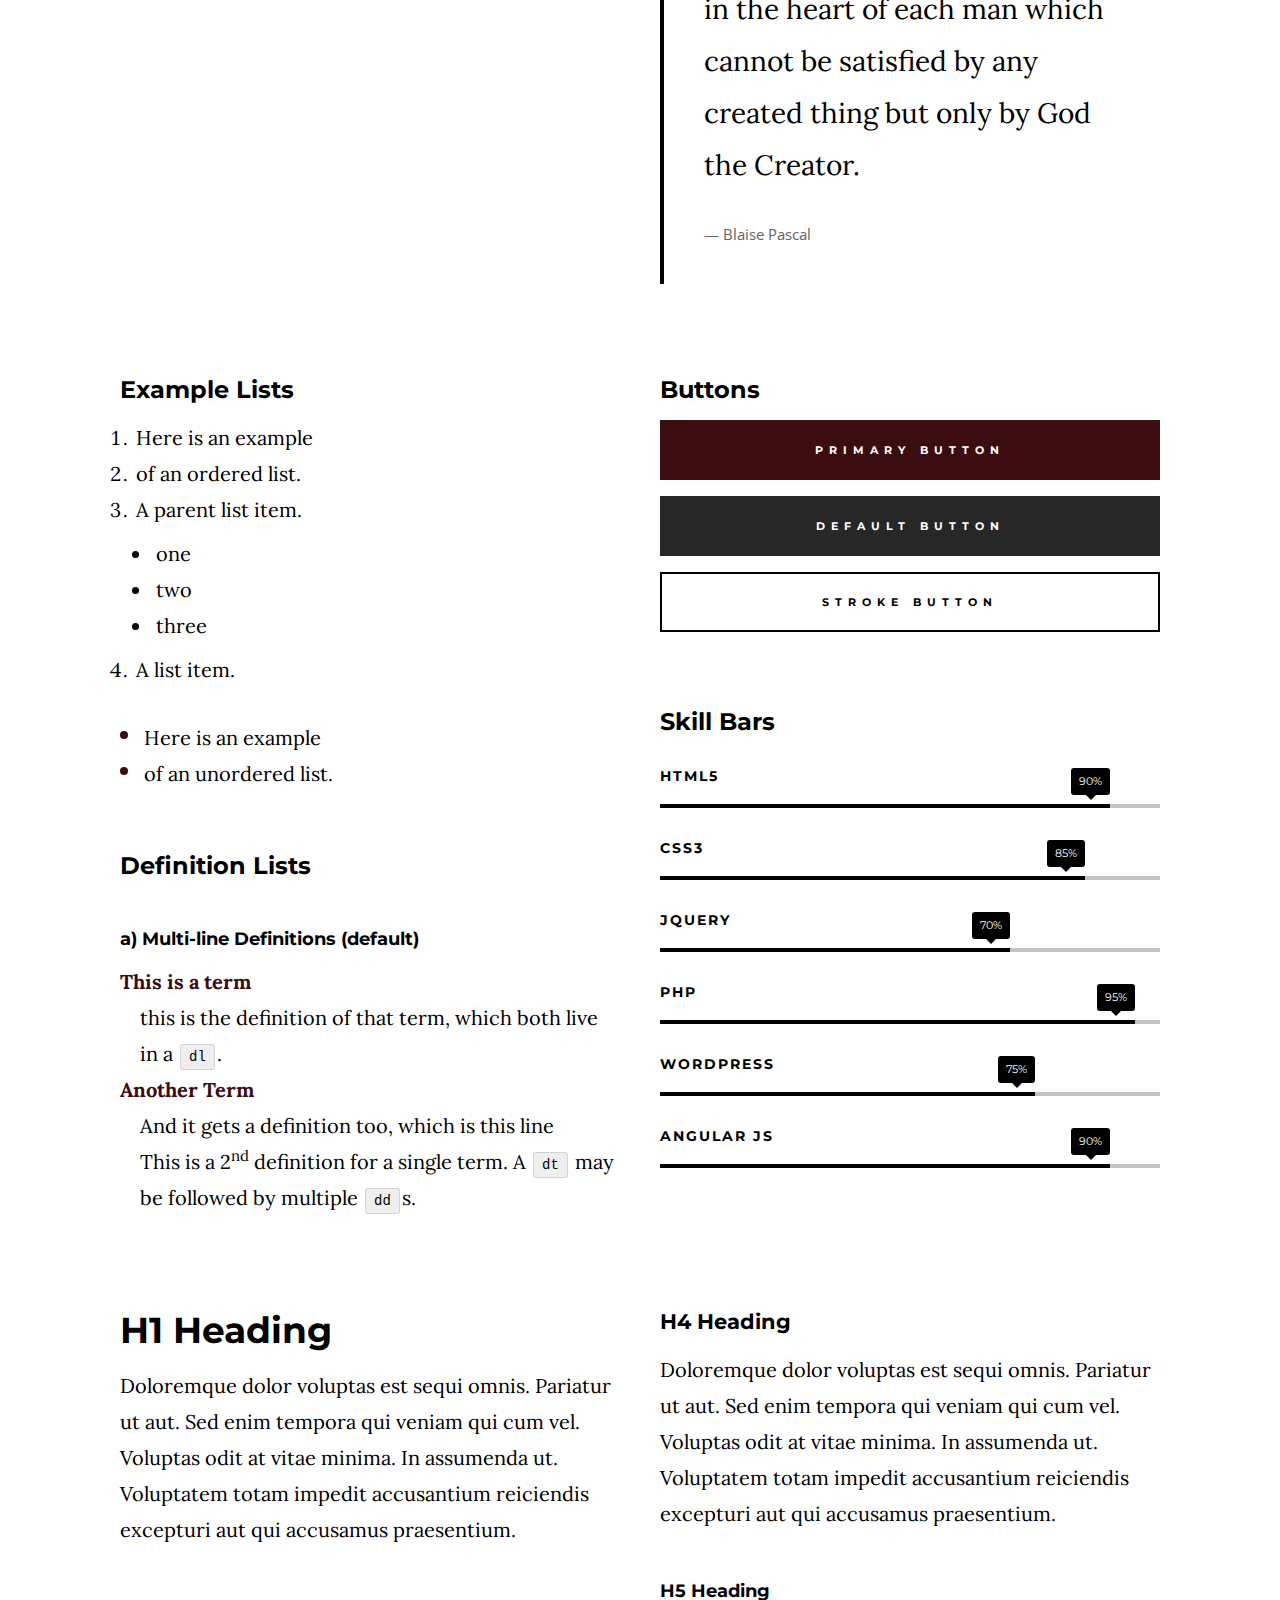
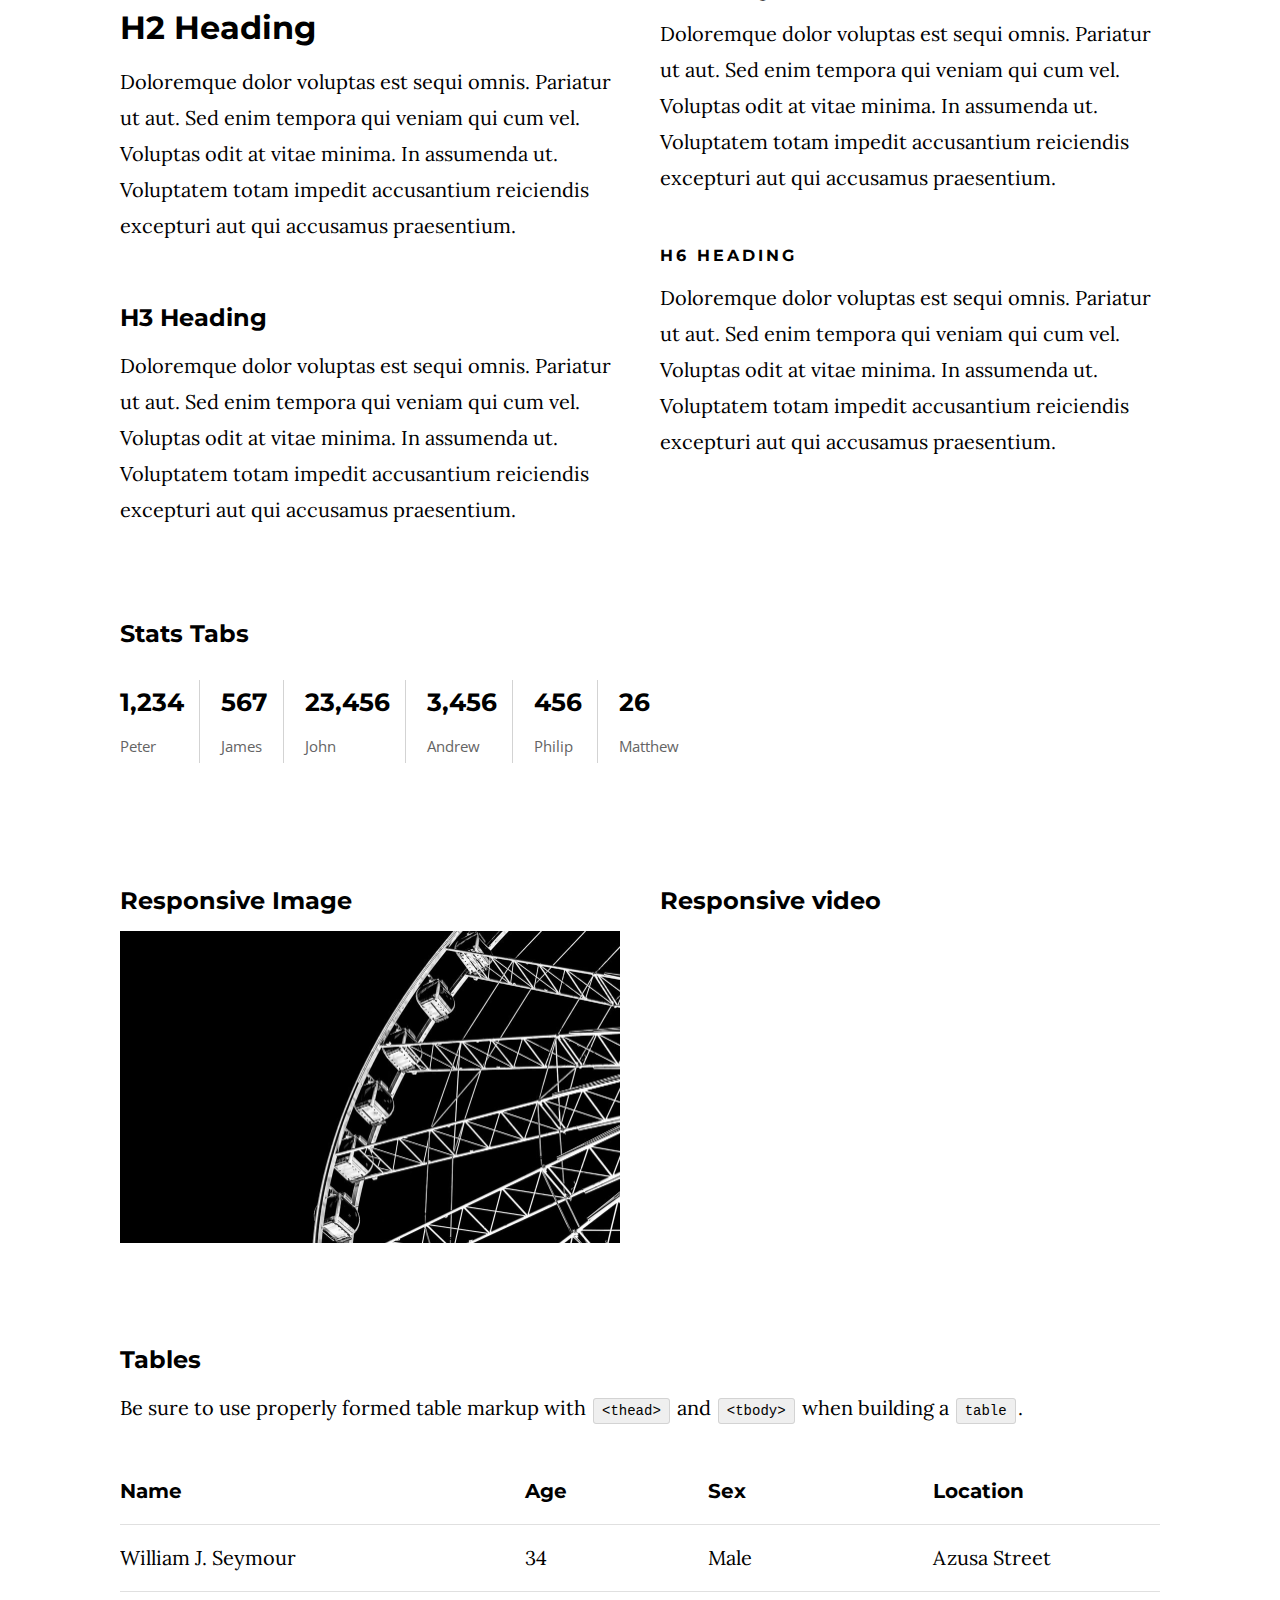
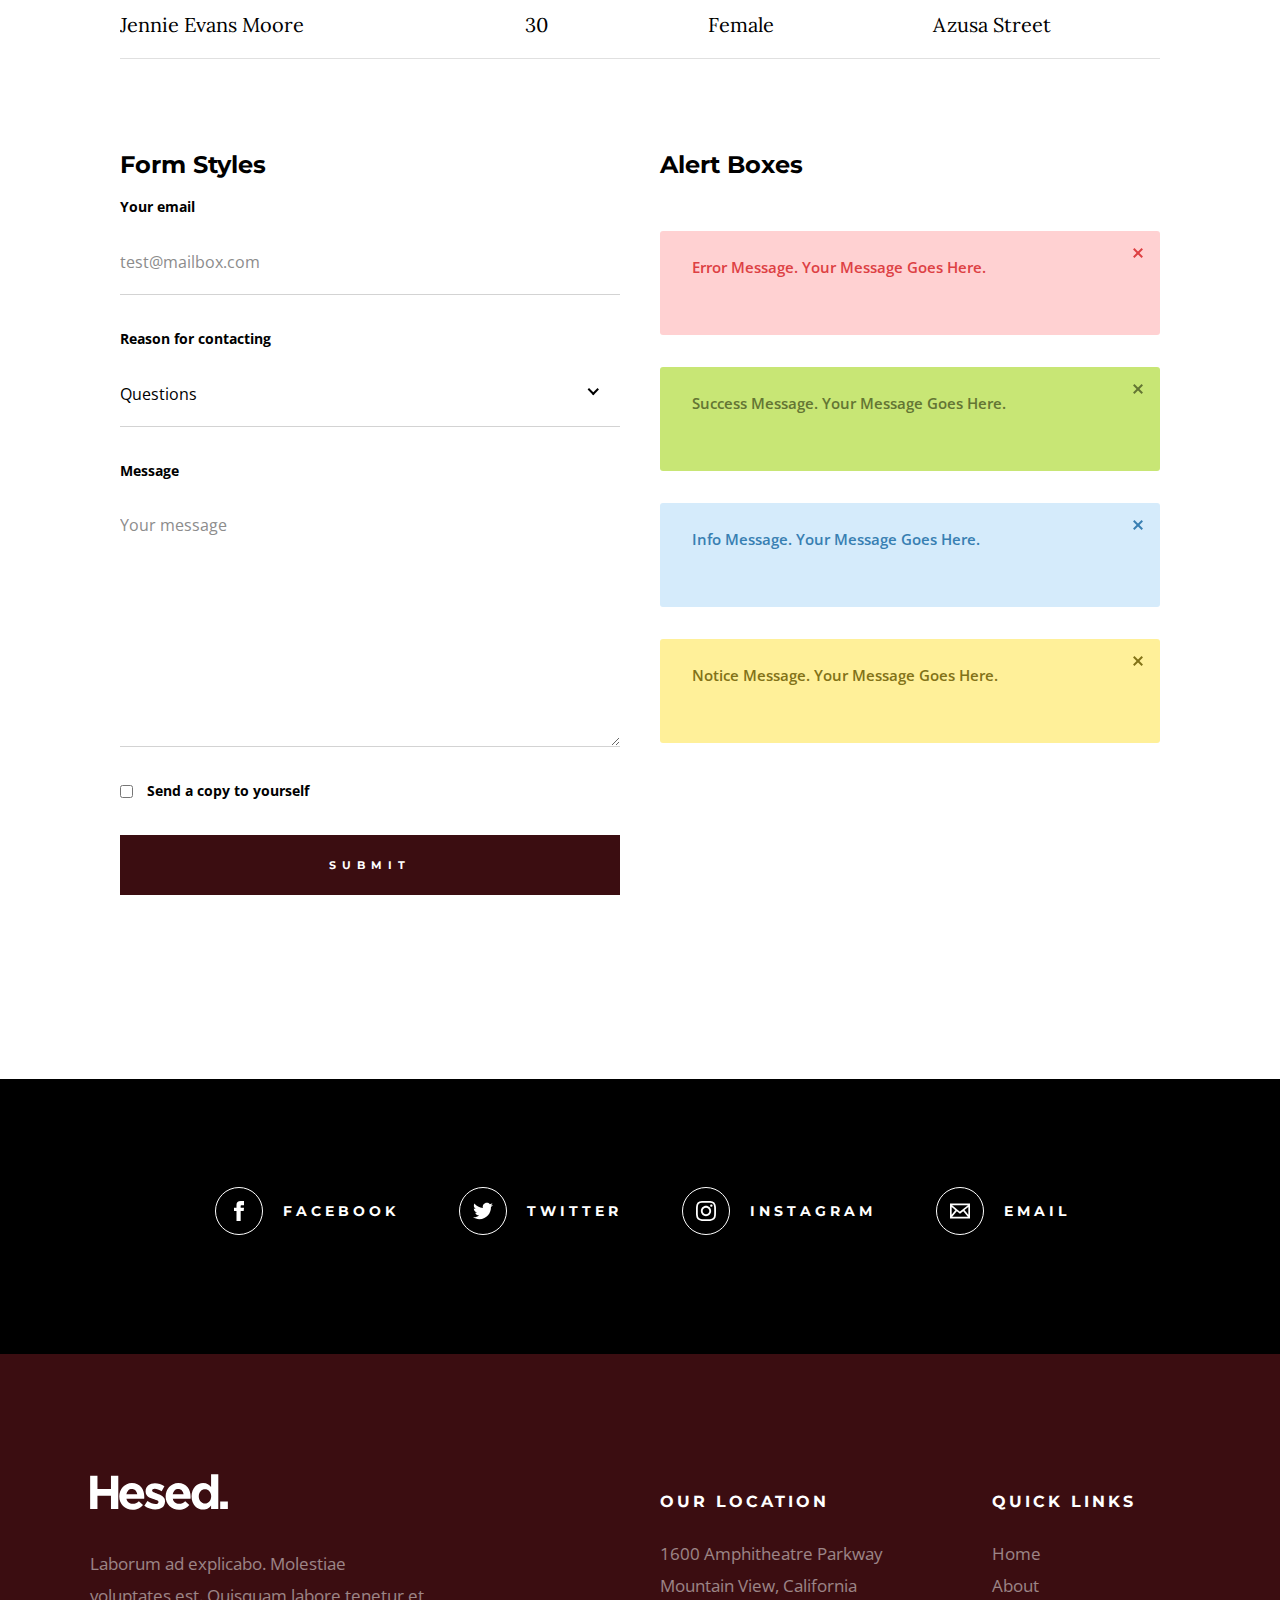
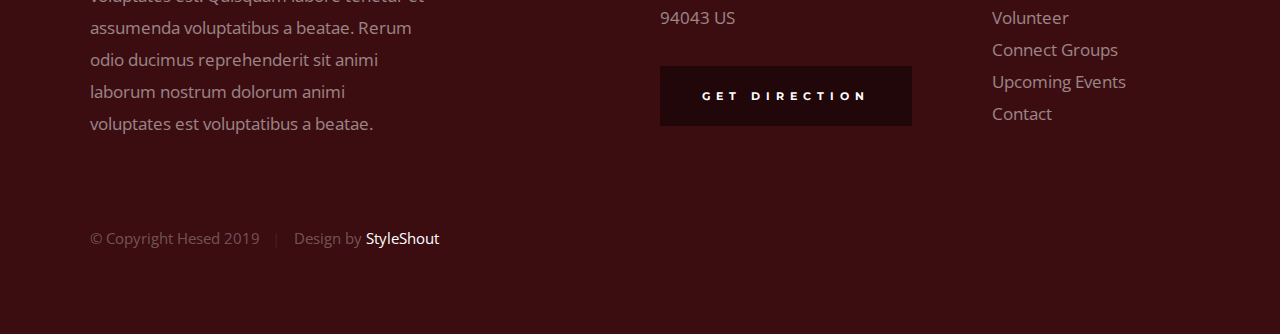
<file: styles.html>
<!DOCTYPE html>
<html class="no-js" lang="en">
<head>

    <!--- basic page needs
    ================================================== -->
    <meta charset="utf-8">
    <title>Hesed - Style Guide</title>
    <meta name="description" content="">
    <meta name="author" content="">

    <!-- mobile specific metas
    ================================================== -->
    <meta name="viewport" content="width=device-width, initial-scale=1">

    <!-- CSS
    ================================================== -->
    <link rel="stylesheet" href="css/base.css">
    <link rel="stylesheet" href="css/main.css">

    <style type="text/css" media="screen">
        .s-styles { 
            padding-top: 13.6rem;
            padding-bottom: 13.6rem;
            background-color: #ffffff;
        }
    </style>

    <!-- script
    ================================================== -->
    <script src="js/modernizr.js"></script>

    <!-- favicons
    ================================================== -->
    <link rel="apple-touch-icon" sizes="180x180" href="apple-touch-icon.png">
    <link rel="icon" type="image/png" sizes="32x32" href="favicon-32x32.png">
    <link rel="icon" type="image/png" sizes="16x16" href="favicon-16x16.png">
    <link rel="manifest" href="site.webmanifest">

</head>

<body id="top">

    <!-- preloader
    ================================================== -->
    <div id="preloader">
        <div id="loader" class="dots-jump">
            <div></div>
            <div></div>
            <div></div>
        </div>
    </div>


    <!-- header
    ================================================== -->
    <header class="s-header">

        <div class="header-logo">
            <a class="site-logo" href="index.html">
                <img src="images/logo.svg" alt="Homepage">
            </a>
        </div>

        <nav class="header-nav-wrap">
            <ul class="header-nav">
                <li><a href="index.html" title="Home">Home</a></li>
                <li><a href="about.html" title="About">About</a></li>
                <li><a href="events.html" title="Services">Events</a></li>
                <li><a href="contact.html" title="Contact us">Contact</a></li>	
            </ul>
        </nav>

        <a class="header-menu-toggle" href="#0"><span>Menu</span></a>

    </header> <!-- end s-header -->


    <!-- hero
    ================================================== -->
    <section class="s-hero" data-parallax="scroll" data-image-src="images/hero-bg-3000.jpg" data-natural-width=3000 data-natural-height=2000 data-position-y=center>

        <div class="hero-left-bar"></div>

        <div class="row hero-content">

            <div class="column large-full hero-content__text">
                <h1>
                    We Exist To <br>
                    Honor God And <br>
                    Make Disciples
                </h1>

                <div class="hero-content__buttons">
                    <a href="events.html" class="btn btn--stroke">Upcoming Events</a>
                    <a href="about.html" class="btn btn--stroke">About Us</a>
                </div>
            </div> <!-- end hero-content__text -->

        </div> <!-- end hero-content -->

        <ul class="hero-social">
            <li class="hero-social__title">Follow Us</li>
            <li>
                <a href="#0" title="">Facebook</a>
            </li>
            <li>
                <a href="#0" title="">YouTube</a>
            </li>
            <li>
                <a href="#0" title="">Instagram</a>
            </li>
        </ul> <!-- end hero-social -->

        <div class="hero-scroll">
            <a href="#styles" class="scroll-link smoothscroll">
                Scroll For More
            </a>
        </div> <!-- end hero-scroll -->

    </section> <!-- end s-hero -->


    <!-- styles
    ================================================== -->
    <section id="styles" class="s-styles page-content">

        <div class="row add-bottom">

            <div class="column large-full">

                <h1 class="display-1">Style Guide.</h1>

                <p class="lead">Lorem ipsum Officia elit ad tempor dolore est ex incididunt incididunt occaecat culpa deserunt 
                sunt labore in cillum ullamco magna in Excepteur consequat in reprehenderit proident mollit incididunt officia commodo.
                Duis ea officia sed dolor pariatur enim dolore dolore quis incididunt nulla exercitation commodo veniam et ea incididunt.
                </p>

            </div>

        </div>

        <div class="row">

            <div class="column large-6 tab-full">

                <h3>Paragraph and Image</h3>

                <p><a href="#"><img width="120" height="120" class="h-pull-left" alt="sample-image" src="images/sample-image.jpg"></a>
                Lorem ipsum dolor sit amet, consectetuer adipiscing elit. Donec libero. Suspendisse bibendum.Cras id urna. Morbi 
                tincidunt, orci ac convallis aliquam, lectus turpis varius lorem, eu posuere nunc justo tempus leo. Donec mattis, 
                purus nec placerat bibendum, dui pede condimentum odio, ac blandit ante orci ut diam. Cras fringilla magna. 
                Phasellus suscipit, leo a pharetra condimentum, lorem tellus eleifend magna, eget fringilla velit magna id 
                neque posuere nunc justo tempus leo. </p>

                <p>
                Lorem ipsum dolor sit amet, consectetuer adipiscing elit. Donec libero. Suspendisse bibendum. Cras id urna. 
                Morbi tincidunt, orci ac convallis aliquam, lectus turpis varius lorem, eu posuere nunc justo tempus leo. 
                Donec mattis, purus nec placerat bibendum, dui pede condimentumodio, ac blandit ante orci ut diam.	
                </p>

                <p>A <a href="#">link</a>,
                <abbr title="this really isn't a very good description">abbrebation</abbr>,
                <strong>strong text</strong>,
                <em>em text</em>,
                <del>deleted text</del>, and
                <mark>this is a mark text.</mark>
                <code>.code</code>
                </p>

            </div>

            <div class="column large-6 tab-full">

                <h3>Drop Caps</h3>

                <p class="drop-cap">Far far away, behind the word mountains, far from the countries Vokalia and Consonantia,
                there live the blind texts. Separated they live in Bookmarksgrove right at the coast of the
                Semantics, a large language ocean. A small river named Duden flows by their place and supplies it with the 
                necessary regelialia. Morbi tincidunt, orci ac convallis aliquam, lectus turpis varius lorem, 
                euposuere nunc justo tempus leo. Donec mattis, purus nec placerat bibendum, dui pede condimentum odio, 
                ac blandit ante orci ut diam. Cras fringilla magna. Phasellus suscipit, leo a pharetra condimentum, 
                lorem tellus eleifend magna, eget fringilla velit magna id neque.
                </p>

                <h3>Small Print</h3>

                <p>Buy one widget, get one free!
                <small>(While supplies last. Offer expires on the vernal equinox. Not valid in Ohio.)</small>
                </p>

            </div>

        </div> <!-- end row -->

        <div class="row">

            <div class="column large-6 tab-full">

                <h3>Pull Quotes</h3>

                <aside class="pull-quote">
                    <blockquote>
                    <p>
                    When you look in the eyes of grace, when you meet grace, 
                    when you embrace grace, when you see the nail prints in 
                    grace’s hands and the fire in his eyes, when you feel his 
                    relentless love for you - it will not motivate you to sin. 
                    It will motivate you to righteousness.
                    </p>
                    </blockquote>
                </aside>

            </div>

            <div class="column large-6 tab-full">

                <h3>Block Quotes</h3>

                <blockquote cite="http://where-i-got-my-info-from.com">
                    <p>
                    For God so loved the world, that he gave his only Son, that whoever believes in 
                    him should not perish but have eternal life. For God did not send his Son into 
                    the world to condemn the world, but in order that the world might be 
                    saved through him.
                    </p>
                    <cite>
                        <a href="#0">John 3:16-17 ESV</a>
                    </cite>
                </blockquote>

                <blockquote>
                <p>There is a God-shaped vacuum in the heart of each man which cannot be satisfied 
                by any created thing but only by God the Creator.</p>
                <cite>Blaise Pascal</cite>
                </blockquote>

            </div>

        </div> <!-- end row -->

        <div class="row half-bottom">

            <div class="column large-6 tab-full">

                <h3>Example Lists</h3>

                <ol>
                    <li>Here is an example</li>
                    <li>of an ordered list.</li>
                    <li>A parent list item.
                        <ul>
                            <li>one</li>
                            <li>two</li>
                            <li>three</li>
                        </ul>
                        </li>
                        <li>A list item.</li>
                    </ol>

                <ul class="disc">
                    <li>Here is an example</li>
                    <li>of an unordered list.</li>
                </ul>

                <h3>Definition Lists</h3>

                <h5>a) Multi-line Definitions (default) </h5>

                <dl>
                    <dt><strong>This is a term</strong></dt>
                        <dd>this is the definition of that term, which both live in a <code>dl</code>.</dd>
                    <dt><strong>Another Term</strong></dt>
                        <dd>And it gets a definition too, which is this line</dd>
                        <dd>This is a 2<sup>nd</sup> definition for a single term. A <code>dt</code> may be followed by multiple <code>dd</code>s.</dd>
                </dl>

            </div>

            <div class="column large-6 tab-full">

                <h3>Buttons</h3>

                <p>
                    <a class="btn btn--primary h-full-width" href="#0">Primary Button</a>
                    <a class="btn h-full-width" href="#0">Default Button</a>
                    <a class="btn btn--stroke h-full-width" href="#0">Stroke Button</a>
                </p>

                <h3>Skill Bars</h3>
                
                <ul class="skill-bars">
                    <li>
                    <div class="progress percent90"><span>90%</span></div>
                    <strong>HTML5</strong>
                    </li>
                    <li>
                    <div class="progress percent85"><span>85%</span></div>
                    <strong>CSS3</strong>
                    </li>
                    <li>
                    <div class="progress percent70"><span>70%</span></div>
                    <strong>JQuery</strong>
                    </li>
                    <li>
                    <div class="progress percent95"><span>95%</span></div>
                    <strong>PHP</strong>
                    </li>
                    <li>
                    <div class="progress percent75"><span>75%</span></div>
                    <strong>Wordpress</strong>
                    </li>
                    <li>
                    <div class="progress percent90"><span>90%</span></div>
                    <strong>Angular JS</strong>
                    </li>
                </ul>

            </div>

        </div> <!-- end row -->

        <div class="row half-bottom">

            <div class="column large-6 tab-full">
                    
                <h1>H1 Heading</h1>
                <p>Doloremque dolor voluptas est sequi omnis. Pariatur ut aut. Sed enim tempora qui veniam qui cum vel. 
                Voluptas odit at vitae minima. In assumenda ut. Voluptatem totam impedit accusantium reiciendis excepturi aut qui accusamus praesentium.</p>

                <h2>H2 Heading</h2>
                <p>Doloremque dolor voluptas est sequi omnis. Pariatur ut aut. Sed enim tempora qui veniam qui cum vel. 
                Voluptas odit at vitae minima. In assumenda ut. Voluptatem totam impedit accusantium reiciendis excepturi aut qui accusamus praesentium.</p>

                <h3>H3 Heading</h3>
                <p>Doloremque dolor voluptas est sequi omnis. Pariatur ut aut. Sed enim tempora qui veniam qui cum vel. 
                Voluptas odit at vitae minima. In assumenda ut. Voluptatem totam impedit accusantium reiciendis excepturi aut qui accusamus praesentium.</p>

            </div>

            <div class="column large-6 tab-full">
                    
                <h4>H4 Heading</h4>
                <p>Doloremque dolor voluptas est sequi omnis. Pariatur ut aut. Sed enim tempora qui veniam qui cum vel. 
                Voluptas odit at vitae minima. In assumenda ut. Voluptatem totam impedit accusantium reiciendis excepturi aut qui accusamus praesentium.</p>

                <h5>H5 Heading</h5>
                <p>Doloremque dolor voluptas est sequi omnis. Pariatur ut aut. Sed enim tempora qui veniam qui cum vel. 
                Voluptas odit at vitae minima. In assumenda ut. Voluptatem totam impedit accusantium reiciendis excepturi aut qui accusamus praesentium.</p>

                <h6>H6 Heading</h6>
                <p>Doloremque dolor voluptas est sequi omnis. Pariatur ut aut. Sed enim tempora qui veniam qui cum vel. 
                Voluptas odit at vitae minima. In assumenda ut. Voluptatem totam impedit accusantium reiciendis excepturi aut qui accusamus praesentium.</p>

            </div>

        </div> <!-- end row -->

        <div class="row half-bottom">

            <div class="column large-full">

                <h3>Stats Tabs</h3>

                <ul class="stats-tabs">
                    <li><a href="#">1,234 <em>Peter</em></a></li>
                    <li><a href="#">567 <em>James</em></a></li>
                    <li><a href="#">23,456 <em>John</em></a></li>
                    <li><a href="#">3,456 <em>Andrew</em></a></li>
                    <li><a href="#">456 <em>Philip</em></a></li>
                    <li><a href="#">26 <em>Matthew</em></a></li>
                </ul>

            </div>

        </div> <!-- end row -->

        <div class="row half-bottom">

            <div class="column large-6 tab-full">

                <h3>Responsive Image</h3>
                <p><img src="images/wheel-500.jpg" 
                    srcset="images/wheel-1000.jpg 1000w, 
                    images/wheel-500.jpg 500w" 
                    sizes="(max-width: 1000px) 100vw, 1000px" alt="">
                </p>

            </div>

            <div class="column large-6 tab-full">

                <h3>Responsive video</h3>

                <div class="video-container">
                <iframe src="https://player.vimeo.com/video/14592941?color=00a650&title=0&byline=0&portrait=0" width="500" height="281" frameborder="0" webkitallowfullscreen mozallowfullscreen allowfullscreen></iframe> 
                </div>

            </div>
            
        </div> <!-- end row -->

        <div class="row add-bottom">

            <div class="column large-full">

                <h3>Tables</h3>
                <p>Be sure to use properly formed table markup with <code>&lt;thead&gt;</code> and <code>&lt;tbody&gt;</code> when building a <code>table</code>.</p>

                <div class="table-responsive">

                    <table>
                            <thead>
                            <tr>
                                <th>Name</th>
                                <th>Age</th>
                                <th>Sex</th>
                                <th>Location</th>
                            </tr>
                            </thead>
                            <tbody>
                            <tr>
                                <td>William J. Seymour</td>
                                <td>34</td>
                                <td>Male</td>
                                <td>Azusa Street</td>
                            </tr>
                            <tr>
                                <td>Jennie Evans Moore</td>
                                <td>30</td>
                                <td>Female</td>
                                <td>Azusa Street</td>
                            </tr>
                            </tbody>
                    </table>

                </div>

            </div>
            
        </div> <!-- end row -->

        <div class="row">

            <div class="column large-6 tab-full">

                <h3>Form Styles</h3>

                <form>
                    <div>
                        <label for="sampleInput">Your email</label>
                        <input class="h-full-width" type="email" placeholder="test@mailbox.com" id="sampleInput">
                    </div>
                    <div>
                        <label for="sampleRecipientInput">Reason for contacting</label>
                        <div class="ss-custom-select">
                            <select class="h-full-width" id="sampleRecipientInput">
                                <option value="Option 1">Questions</option>
                                <option value="Option 2">Report</option>
                                <option value="Option 3">Others</option>
                            </select>
                        </div>
                    </div>
                    
                    <label for="exampleMessage">Message</label>
                    <textarea class="h-full-width" placeholder="Your message" id="exampleMessage"></textarea>

                    <label class="h-add-bottom">
                        <input type="checkbox">
                        <span class="label-text">Send a copy to yourself</span>
                    </label>
                
                    <input class="btn--primary h-full-width" type="submit" value="Submit">
                </form>

            </div>

            <div class="column large-6 tab-full">

                <h3>Alert Boxes</h3>

                <br>
                
                <div class="alert-box alert-box--error hideit">
                    <p>Error Message. Your Message Goes Here.</p>
                    <i class="fa fa-times alert-box__close" aria-hidden="true"></i>
                </div><!-- end error -->
                        
                <div class="alert-box alert-box--success hideit">
                    <p>Success Message. Your Message Goes Here.</p>
                    <i class="fa fa-times alert-box__close" aria-hidden="true"></i>
                </div><!-- end success -->
                        
                <div class="alert-box alert-box--info hideit">
                    <p>Info Message. Your Message Goes Here.</p>
                    <i class="fa fa-times alert-box__close" aria-hidden="true"></i>
                </div><!-- end info -->
                        
                <div class="alert-box alert-box--notice hideit">
                    <p>Notice Message. Your Message Goes Here.</p>
                    <i class="fa fa-times alert-box__close" aria-hidden="true"></i>
                </div><!-- end notice -->
            
            </div>

        </div> <!-- end row -->


    </section> <!-- end s-styles -->


    <!-- Social
    ================================================== -->
    <section class="s-social">
            
        <div class="row social-content">
            <div class="column">
                <ul class="social-list">
                    <li class="social-list__item">
                        <a href="#0" title="">
                            <span class="social-list__icon social-list__icon--facebook"></span>
                            <span class="social-list__text">Facebook</span>
                        </a>
                    </li>
                    <li class="social-list__item">
                        <a href="#0" title="">
                            <span class="social-list__icon social-list__icon--twitter"></span>
                            <span class="social-list__text">Twitter</span>
                        </a>
                    </li>
                    <li class="social-list__item">
                        <a href="#0" title="">
                            <span class="social-list__icon social-list__icon--instagram"></span>
                            <span class="social-list__text">Instagram</span>
                        </a>
                    </li>
                    <li class="social-list__item">
                        <a href="#0" title="">
                            <span class="social-list__icon social-list__icon--email"></span>
                            <span class="social-list__text">Email</span>
                        </a>
                    </li>
                </ul>
            </div>
        </div> <!-- end social-content -->

    </section> <!-- end s-social -->


    <!-- footer
    ================================================== -->
    <footer class="s-footer">

        <div class="row footer-top">
            <div class="column large-4 medium-5 tab-full">
                <div class="footer-logo">
                    <a class="site-footer-logo" href="index.html">
                        <img src="images/logo.svg" alt="Homepage">
                    </a>
                </div>  <!-- footer-logo -->
                <p>
                Laborum ad explicabo. Molestiae voluptates est. Quisquam labore tenetur 
                et assumenda voluptatibus a beatae. Rerum odio ducimus reprehenderit 
                sit animi laborum nostrum dolorum animi voluptates est voluptatibus a beatae. 
                </p>
            </div>
            <div class="column large-half tab-full">
                <div class="row">
                    <div class="column large-7 medium-full">
                        <h4 class="h6">Our Location</h4>
                        <p>
                        1600 Amphitheatre Parkway <br>
                        Mountain View, California <br>
                        94043 US
                        </p>
        
                        <p>
                        <a href="https://goo.gl/maps/bc7C7eYtSmnNs6216" target="_blank" class="btn btn--footer">Get Direction</a>
                        </p>
                    </div>
                    <div class="column large-5 medium-full">
                        <h4 class="h6">Quick Links</h4>
                        <ul class="footer-list">
                            <li><a href="index.html">Home</a></li>
                            <li><a href="about.html">About</a></li>
                            <li><a href="volunteer.html">Volunteer</a></li>
                            <li><a href="connect-group.html">Connect Groups</a></li>
                            <li><a href="events.html">Upcoming Events</a></li>
                            <li><a href="contact.html">Contact</a></li>
                        </ul>
                    </div>
                </div>
            </div>
        </div> <!-- end footer-top -->

        <div class="row footer-bottom">
            <div class="column ss-copyright">
                <span>© Copyright Hesed 2019</span> 
                <span>Design by <a href="https://www.styleshout.com/">StyleShout</a></span>
            </div>
        </div> <!-- footer-bottom -->

        <div class="ss-go-top">
            <a class="smoothscroll" title="Back to Top" href="#top">
                <svg xmlns="http://www.w3.org/2000/svg" width="24" height="24" viewBox="0 0 24 24"><path d="M12 0l8 9h-6v15h-4v-15h-6z"/></svg>
            </a>
        </div> <!-- ss-go-top -->

    </footer> <!-- end s-footer -->


    <!-- Java Script
    ================================================== -->
    <script src="js/jquery-3.2.1.min.js"></script>
    <script src="js/plugins.js"></script>
    <script src="js/main.js"></script>

</body>
</file>
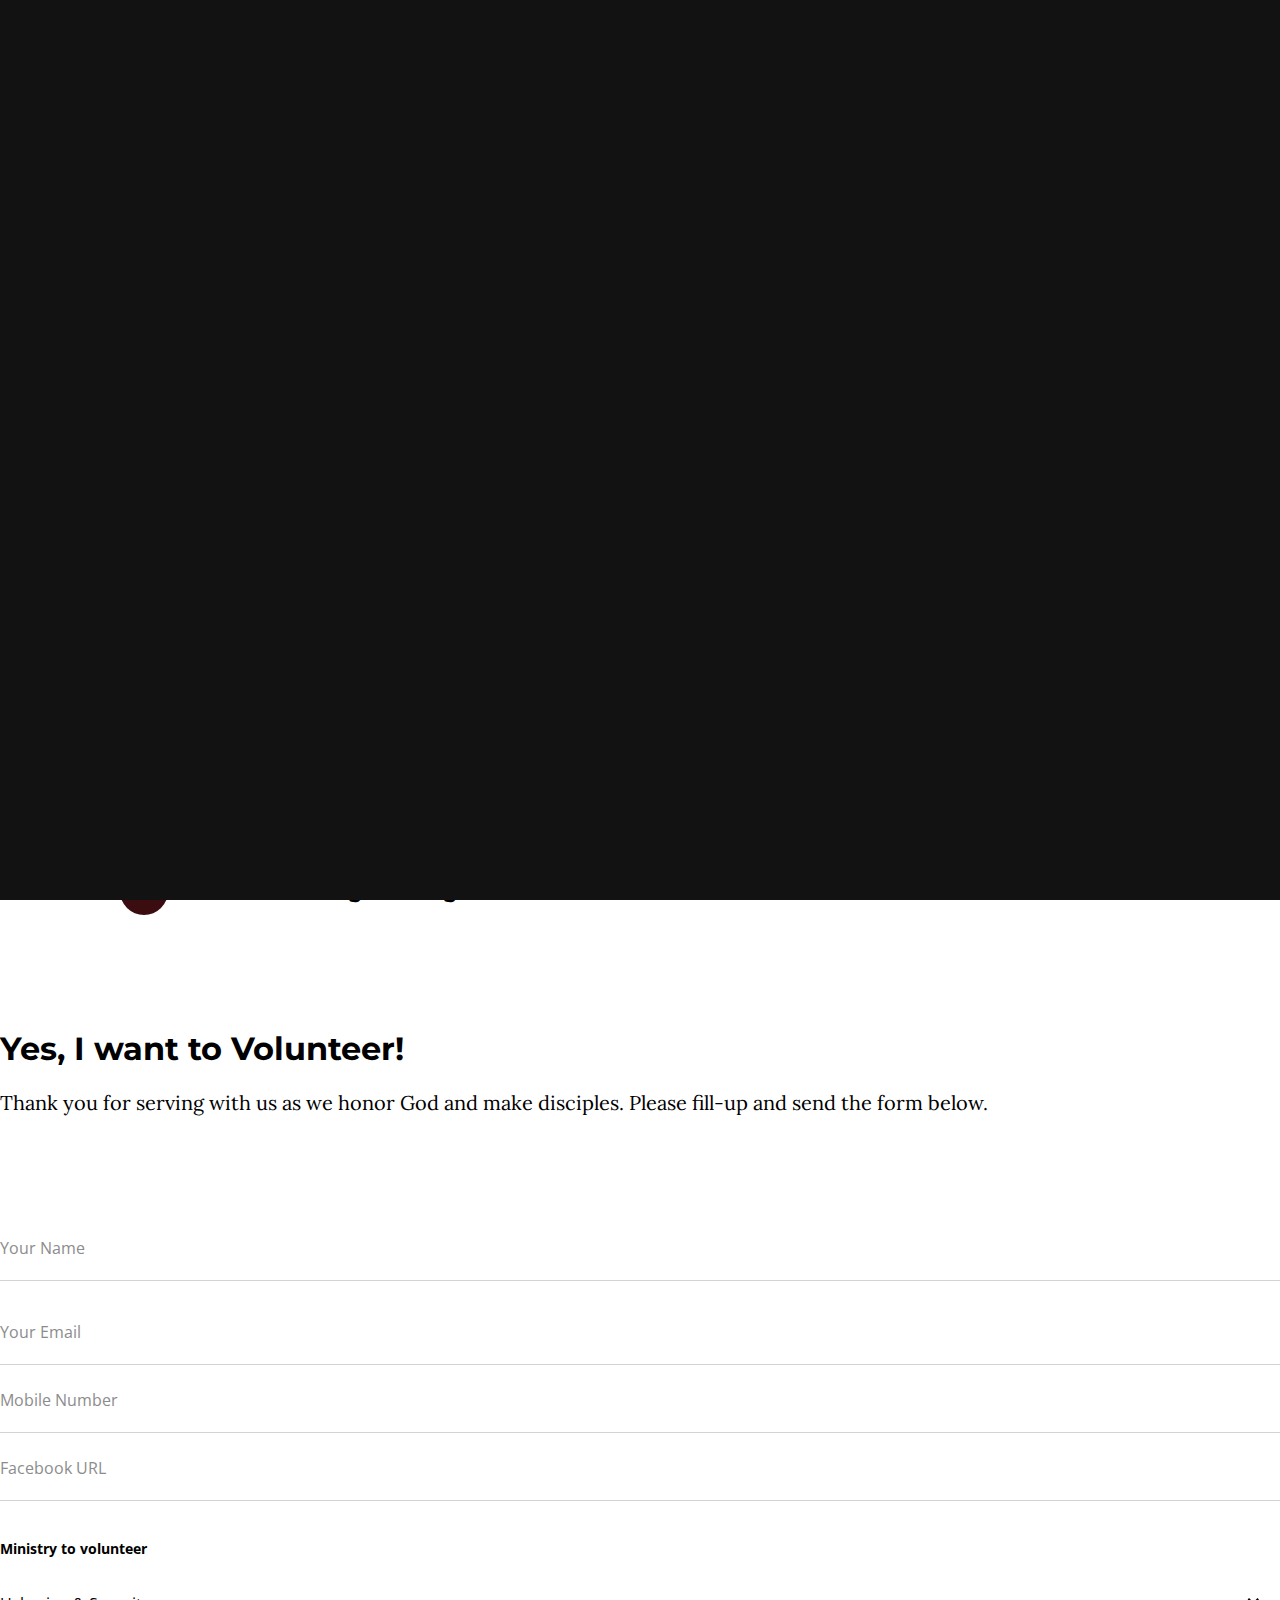
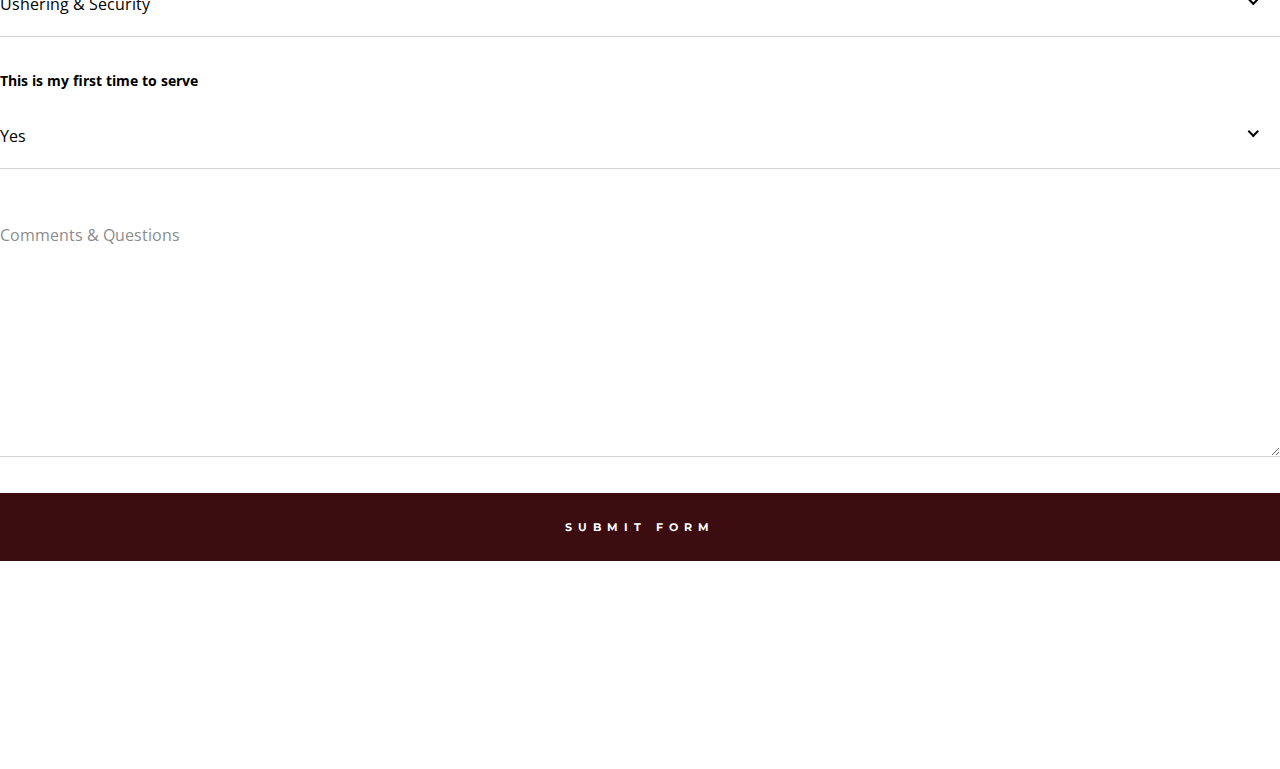
<file: volunteer.html>
<!DOCTYPE html>
<html class="no-js" lang="en">
<head>

    <!--- basic page needs
    ================================================== -->
    <meta charset="utf-8">
    <title>Goodlife Volunteer</title>
    <meta name="description" content="">
    <meta name="author" content="">

    <!-- mobile specific metas
    ================================================== -->
    <meta name="viewport" content="width=device-width, initial-scale=1">

    <!-- CSS
    ================================================== -->
    <link rel="stylesheet" href="css/base.css">
    <link rel="stylesheet" href="css/main.css">

    <!-- script
    ================================================== -->
    <script src="js/modernizr.js"></script>

     <!-- favicons
    ================================================== -->
    <link rel="apple-touch-icon" sizes="180x180" href="apple-touch-icon.png">
    <link rel="icon" type="image/png" sizes="32x32" href="favicon-32x32.png">
    <link rel="icon" type="image/png" sizes="16x16" href="favicon-16x16.png">
    <link rel="manifest" href="site.webmanifest">


</head>

<body id="top">

    <!-- preloader
    ================================================== -->
    <div id="preloader">
        <div id="loader" class="dots-jump">
            <div></div>
            <div></div>
            <div></div>
        </div>
    </div>


    <!-- header
    ================================================== -->
    <header class="s-header">

        <div class="header-logo">
            <a class="site-logo" href="index.html">
                <img src="images/LogoGood.jpg" alt="Homepage" style="width:300px height:auto;">
            </a>
        </div>

        <nav class="header-nav-wrap">
            <ul class="header-nav">
                <li><a href="index.html" title="Home">Home</a></li>
                <li><a href="about.html" title="Services">About</a></li>
                <li><a href="events.html" title="Services">Events</a></li>
                <li><a href="contact.html" title="Contact us">Contact</a></li>	
            </ul>
        </nav>

        <a class="header-menu-toggle" href="#0"><span>Menu</span></a>

    </header> <!-- end s-header -->


    <!-- page header
    ================================================== -->
    <section class="page-header page-header--volunteer">

        <div class="gradient-overlay"></div>
        <div class="row page-header__content">
            <div class="column">
                <h1>Join the Team</h1>
            </div>
        </div>

    </section> <!-- end pageheader -->


    <!-- page content
    ================================================== -->
    <section class="page-content">

      

                <h2>Volunteer With Us Through the Following Ministries</h2>
                
                <div class="row block-large-1-2 block-1000-full block-list">
                    <div class="column block-list__item">
                        <h4 class="block-list__title-with-num">Ushering & Security.</h4>
                        <h4 class="block-list__title-with-num">Kids Church.</h4>
                        <h4 class="block-list__title-with-num">Worship Team.</h4>
                        <h4 class="block-list__title-with-num">Technical & Stage Management.</h4>

                    </div>
                </div> <!-- end block-list -->

                <h2>Yes, I want to Volunteer!</h2>
                <p>
                Thank you for serving with us as we honor God and make disciples. Please fill-up and send the form below.
                </p>

                <form name="volunteerForm" id="volunteerForm" class="volunteerForm" method="post" action="" autocomplete="off">
                    <fieldset>

                        <div class="form-field">
                          <h2> <input name="cName" id="cName" class="h-full-width h-remove-bottom" placeholder="Your Name" value="" type="text"></h2>
                        </div>

                        <div class="form-field">
                            <input name="cEmail" id="cEmail" class="h-full-width h-remove-bottom" placeholder="Your Email" value="" type="text">
                        </div>

                        <div class="form-field">
                            <input name="cPhone" id="cPhone" class="h-full-width h-remove-bottom" placeholder="Mobile Number" value="" type="tel">
                        </div>

                        <div class="form-field">
                            <input name="cFacebook" id="cFacebook" class="h-full-width h-remove-bottom" placeholder="Facebook URL" value="" type="text">
                        </div>

                        <br>
                        <div class="form-field">
                            <label for="cMinistry">Ministry to volunteer</label>
                            <div class="ss-custom-select">
                                <select class="h-full-width h-remove-bottom" name="cMinistry" id="cMinistry">
                                    <option value="Option 1">Ushering & Security</option>
                                    <option value="Option 2">Kids Church</option>
                                    <option value="Option 3">Worship Team</option> 
                                    <option value="Option 7">Technical & Stage Management</option>
                              
                                </select>
                            </div>
                        </div>

                        <div class="form-field">
                            <label for="cFirstTime">This is my first time to serve</label>
                            <div class="ss-custom-select">
                                <select class="h-full-width h-remove-bottom" name="cFirstTime" id="cFirstTime">
                                    <option value="Option 1">Yes</option>
                                    <option value="Option 2">No</option>
                                </select>
                            </div>
                        </div>

                        <div class="comments form-field">
                            <textarea name="cComments" id="cComments" class="h-full-width h-remove-bottom" placeholder="Comments & Questions"></textarea>
                        </div>

                        <br>

                        <input name="submit" id="submit" class="btn btn--primary btn--large h-full-width" value="Submit Form" type="submit">

                    </fieldset>
                </form> <!-- end volunteerForm -->

            </div>
        </div>

    </section> <!-- end page content -->



    <!-- Java Script
    ================================================== -->
    <script src="js/jquery-3.2.1.min.js"></script>
    <script src="js/plugins.js"></script>
    <script src="js/main.js"></script>

</body>
</file>
<file: css/base.css>
/* =================================================================== 
 *  Hesed Base Stylesheet
 *  Ver. 1.0.0
 *  07-25-2019
 *  ------------------------------------------------------------------
 *
 *  TOC:
 *	# imports 
 *	# normalize
 *	# grid v2.1.0
 *	# block grids
 *	# MISC
 *
 * =================================================================== */

/* ===================================================================
 * # imports 
 *
 * ------------------------------------------------------------------- */
@import url("https://fonts.googleapis.com/css?family=Montserrat:400,500,600,700|Open+Sans:300,400,500,600,700|Lora:400,400i,700,700i&display=swap");


/* ==========================================================================
 * # normalize
 * normalize.css v8.0.1 | MIT License |
 * github.com/necolas/normalize.css
 *
 * -------------------------------------------------------------------------- */

/* ------------------------------------------------------------------- 
 * ## document
 * ------------------------------------------------------------------- */

/* 1. Correct the line height in all browsers.
 * 2. Prevent adjustments of font size after orientation changes in iOS.*/
html {
	line-height: 1.15;  /* 1 */
	-webkit-text-size-adjust: 100%;  /* 2 */
}

/* ------------------------------------------------------------------- 
 * ## sections
 * ------------------------------------------------------------------- */

/* Remove the margin in all browsers. */
body {
	margin: 0;
}

/* Render the `main` element consistently in IE. */
main {
	display: block;
}

/* Correct the font size and margin on `h1` elements within `section` and
 * `article` contexts in Chrome, Firefox, and Safari. */
h1 {
	font-size: 2em;
	margin: 0.67em 0;
}

/* ------------------------------------------------------------------- 
 * ## grouping
 * ------------------------------------------------------------------- */

/* 1. Add the correct box sizing in Firefox.
 * 2. Show the overflow in Edge and IE. */
hr {
	box-sizing: content-box;  /* 1 */
	height: 0;  /* 1 */
	overflow: visible;  /* 2 */
}

/* 1. Correct the inheritance and scaling of font size in all browsers.
 * 2. Correct the odd `em` font sizing in all browsers. */
pre {
	font-family: monospace, monospace;  /* 1 */
	font-size: 1em;  /* 2 */
}

/* ------------------------------------------------------------------- 
 * ## text-level semantics
 * ------------------------------------------------------------------- */

/* Remove the gray background on active links in IE 10. */
a {
	background-color: transparent;
}

/* 1. Remove the bottom border in Chrome 57-
 * 2. Add the correct text decoration in Chrome, Edge, IE, Opera, and Safari. */
abbr[title] {
	border-bottom: none;  /* 1 */
	text-decoration: underline;  /* 2 */
	text-decoration: underline dotted;  /* 2 */
}

/* Add the correct font weight in Chrome, Edge, and Safari. */
b,
strong {
	font-weight: bolder;
}

/* 1. Correct the inheritance and scaling of font size in all browsers.
 * 2. Correct the odd `em` font sizing in all browsers. */
code,
kbd,
samp {
	font-family: monospace, monospace;  /* 1 */
	font-size: 1em;  /* 2 */
}

/* Add the correct font size in all browsers. */
small {
	font-size: 80%;
}

/* Prevent `sub` and `sup` elements from affecting the line height in
 * all browsers. */
sub,
sup {
	font-size: 75%;
	line-height: 0;
	position: relative;
	vertical-align: baseline;
}

sub {
	bottom: -0.25em;
}

sup {
	top: -0.5em;
}

/* ------------------------------------------------------------------- 
 * ## embedded content
 * ------------------------------------------------------------------- */

/* Remove the border on images inside links in IE 10. */
img {
	border-style: none;
}

/* ------------------------------------------------------------------- 
 * ## forms
 * ------------------------------------------------------------------- */

/* 1. Change the font styles in all browsers.
 * 2. Remove the margin in Firefox and Safari. */
button,
input,
optgroup,
select,
textarea {
	font-family: inherit;  /* 1 */
	font-size: 100%;  /* 1 */
	line-height: 1.15;  /* 1 */
	margin: 0;  /* 2 */
}

/* Show the overflow in IE.
 * 1. Show the overflow in Edge. */
button,
input {

	/* 1 */
	overflow: visible;
}

/* Remove the inheritance of text transform in Edge, Firefox, and IE.
 * 1. Remove the inheritance of text transform in Firefox. */
button,
select {

	/* 1 */
	text-transform: none;
}

/* Correct the inability to style clickable types in iOS and Safari. */
button,
[type="button"],
[type="reset"],
[type="submit"] {
	-webkit-appearance: button;
}

/* Remove the inner border and padding in Firefox. */
button::-moz-focus-inner,
[type="button"]::-moz-focus-inner,
[type="reset"]::-moz-focus-inner,
[type="submit"]::-moz-focus-inner {
	border-style: none;
	padding: 0;
}

/* Restore the focus styles unset by the previous rule. */
button:-moz-focusring,
[type="button"]:-moz-focusring,
[type="reset"]:-moz-focusring,
[type="submit"]:-moz-focusring {
	outline: 1px dotted ButtonText;
}

/* Correct the padding in Firefox. */
fieldset {
	padding: 0.35em 0.75em 0.625em;
}

/* 1. Correct the text wrapping in Edge and IE.
 * 2. Correct the color inheritance from `fieldset` elements in IE.
 * 3. Remove the padding so developers are not caught out when they zero out
 *    `fieldset` elements in all browsers. */
legend {
	box-sizing: border-box;  /* 1 */
	color: inherit;  /* 2 */
	display: table;  /* 1 */
	max-width: 100%;  /* 1 */
	padding: 0;  /* 3 */
	white-space: normal;  /* 1 */
}

/* Add the correct vertical alignment in Chrome, Firefox, and Opera. */
progress {
	vertical-align: baseline;
}

/* Remove the default vertical scrollbar in IE 10+. */
textarea {
	overflow: auto;
}

/* 1. Add the correct box sizing in IE 10.
 * 2. Remove the padding in IE 10. */
[type="checkbox"],
[type="radio"] {
	box-sizing: border-box;  /* 1 */
	padding: 0;  /* 2 */
}

/* Correct the cursor style of increment and decrement buttons in Chrome. */
[type="number"]::-webkit-inner-spin-button,
[type="number"]::-webkit-outer-spin-button {
	height: auto;
}

/* 1. Correct the odd appearance in Chrome and Safari.
 * 2. Correct the outline style in Safari. */
[type="search"] {
	-webkit-appearance: textfield;  /* 1 */
	outline-offset: -2px;  /* 2 */
}

/* Remove the inner padding in Chrome and Safari on macOS. */
[type="search"]::-webkit-search-decoration {
	-webkit-appearance: none;
}

/* 1. Correct the inability to style clickable types in iOS and Safari.
 * 2. Change font properties to `inherit` in Safari. */
::-webkit-file-upload-button {
	-webkit-appearance: button;  /* 1 */
	font: inherit;  /* 2 */
}

/* ------------------------------------------------------------------- 
 * ## interactive
 * ------------------------------------------------------------------- */

/* Add the correct display in Edge, IE 10+, and Firefox. */
details {
	display: block;
}

/* Add the correct display in all browsers. */
summary {
	display: list-item;
}

/* ------------------------------------------------------------------- 
 * ## misc
 * ------------------------------------------------------------------- */

/* Add the correct display in IE 10+. */
template {
	display: none;
}

/* Add the correct display in IE 10. */
[hidden] {
	display: none;
}


/* ===================================================================
 * # basic/base setup styles
 *
 * ------------------------------------------------------------------- */
html {
	font-size: 62.5%;
	box-sizing: border-box;
}

*,
*::before,
*::after {
	box-sizing: inherit;
}

body {
	font-weight: normal;
	line-height: 1;
	word-wrap: break-word;
	-moz-font-smoothing: grayscale;
	-moz-osx-font-smoothing: grayscale;
	-webkit-font-smoothing: antialiased;
	-webkit-overflow-scrolling: touch;
	-webkit-text-size-adjust: none;
}

/* ------------------------------------------------------------------- 
 * ## Media
 * ------------------------------------------------------------------- */
svg,
img,
video
embed,
iframe,
object {
	max-width: 100%;
	height: auto;
}

/* ------------------------------------------------------------------- 
 * ## Typography resets 
 * ------------------------------------------------------------------- */
div,
dl,
dt,
dd,
ul,
ol,
li,
h1,
h2,
h3,
h4,
h5,
h6,
pre,
form,
p,
blockquote,
th,
td {
	margin: 0;
	padding: 0;
}

p {
	font-size: inherit;
	text-rendering: optimizeLegibility;
}

em,
i {
	font-style: italic;
	line-height: inherit;
}

strong,
b {
	font-weight: bold;
	line-height: inherit;
}

small {
	font-size: 60%;
	line-height: inherit;
}

ol,
ul {
	list-style: none;
}

li {
	display: block;
}

/* ------------------------------------------------------------------- 
 * ## links
 * ------------------------------------------------------------------- */
a {
	text-decoration: none;
	line-height: inherit;
}

a img {
	border: none;
}

/* ------------------------------------------------------------------- 
 * ## inputs
 * ------------------------------------------------------------------- */
fieldset {
	margin: 0;
	padding: 0;
}

input[type="email"],
input[type="number"],
input[type="search"],
input[type="text"],
input[type="tel"],
input[type="url"],
input[type="password"],
textarea {
	-webkit-appearance: none;
	-moz-appearance: none;
	appearance: none;
}


/* ===================================================================
 * # grid v2.1.0
 *
 *   -----------------------------------------------------------------
 * - Grid breakpoints are based on MAXIMUM WIDTH media queries, 
 *   meaning they apply to that one breakpoint and ALL THOSE BELOW IT.
 * - Grid columns without a specified width will automatically layout 
 *   as equal width columns.
 * ------------------------------------------------------------------- */

/* rows
 * ------------------------------------- */
.row {
	width: 89%;
	max-width: 1340px;
	margin: 0 auto;
	display: -ms-flexbox;
	display: -webkit-flex;
	display: flex;
	-webkit-flex-flow: row wrap;
	-ms-flex-flow: row wrap;
	flex-flow: row wrap;
}

.row .row {
	width: auto;
	max-width: none;
	margin-left: -20px;
	margin-right: -20px;
}

/* columns
 * -------------------------------------- */
.column {
	-webkit-flex: 1 1 0%;
	-ms-flex: 1 1 0%;
	flex: 1 1 0%;
	padding: 0 20px;
}

.collapse > .column,
.column.collapse {
	padding: 0;
}

/* flex row containers utility classes
 * ----------------------------------------- */
.row.row-wrap {
	-webkit-flex-wrap: wrap;
	-ms-flex-wrap: wrap;
	flex-wrap: wrap;
}

.row.row-nowrap {
	-webkit-flex-wrap: nowrap;
	-ms-flex-wrap: none;
	flex-wrap: nowrap;
}

.row.row-y-top {
	-webkit-align-items: flex-start;
	-ms-flex-align: start;
	align-items: flex-start;
}

.row.row-y-bottom {
	-webkit-align-items: flex-end;
	-ms-flex-align: end;
	align-items: flex-end;
}

.row.row-y-center {
	-webkit-align-items: center;
	-ms-flex-align: center;
	align-items: center;
}

.row.row-stretch {
	-webkit-align-items: stretch;
	-ms-flex-align: stretch;
	align-items: stretch;
}

.row.row-baseline {
	-webkit-align-items: baseline;
	-ms-flex-align: baseline;
	align-items: baseline;
}

.row.row-x-left {
	-ms-flex-pack: start;
	-webkit-justify-content: flex-start;
	justify-content: flex-start;
}

.row.row-x-right {
	-ms-flex-pack: end;
	-webkit-justify-content: flex-end;
	justify-content: flex-end;
}

.row.row-x-center {
	-ms-flex-pack: center;
	-webkit-justify-content: center;
	justify-content: center;
}

/* flex item utility alignment classes
 * ----------------------------------------- */
.align-center {
	margin: auto;
	-webkit-align-self: center;
	-ms-flex-item-align: center;
	align-self: center;
}

.align-left {
	margin-right: auto;
	-webkit-align-self: center;
	-ms-flex-item-align: center;
	align-self: center;
}

.align-right {
	margin-left: auto;
	-webkit-align-self: center;
	-ms-flex-item-align: center;
	align-self: center;
}

.align-x-center {
	margin-right: auto;
	margin-left: auto;
}

.align-x-left {
	margin-right: auto;
}

.align-x-right {
	margin-left: auto;
}

.align-y-center {
	-webkit-align-self: center;
	-ms-flex-item-align: center;
	align-self: center;
}

.align-y-top {
	-webkit-align-self: flex-start;
	-ms-flex-item-align: start;
	align-self: flex-start;
}

.align-y-bottom {
	-webkit-align-self: flex-end;
	-ms-flex-item-align: end;
	align-self: flex-end;
}

/* large screen column widths 
 * -------------------------------------- */
.large-1 {
	-webkit-flex: 0 0 8.33333%;
	-ms-flex: 0 0 8.33333%;
	flex: 0 0 8.33333%;
	max-width: 8.33333%;
}

.large-2 {
	-webkit-flex: 0 0 16.66667%;
	-ms-flex: 0 0 16.66667%;
	flex: 0 0 16.66667%;
	max-width: 16.66667%;
}

.large-3 {
	-webkit-flex: 0 0 25%;
	-ms-flex: 0 0 25%;
	flex: 0 0 25%;
	max-width: 25%;
}

.large-4 {
	-webkit-flex: 0 0 33.33333%;
	-ms-flex: 0 0 33.33333%;
	flex: 0 0 33.33333%;
	max-width: 33.33333%;
}

.large-5 {
	-webkit-flex: 0 0 41.66667%;
	-ms-flex: 0 0 41.66667%;
	flex: 0 0 41.66667%;
	max-width: 41.66667%;
}

.large-6,
.large-half {
	-webkit-flex: 0 0 50%;
	-ms-flex: 0 0 50%;
	flex: 0 0 50%;
	max-width: 50%;
}

.large-7 {
	-webkit-flex: 0 0 58.33333%;
	-ms-flex: 0 0 58.33333%;
	flex: 0 0 58.33333%;
	max-width: 58.33333%;
}

.large-8 {
	-webkit-flex: 0 0 66.66667%;
	-ms-flex: 0 0 66.66667%;
	flex: 0 0 66.66667%;
	max-width: 66.66667%;
}

.large-9 {
	-webkit-flex: 0 0 75%;
	-ms-flex: 0 0 75%;
	flex: 0 0 75%;
	max-width: 75%;
}

.large-10 {
	-webkit-flex: 0 0 83.33333%;
	-ms-flex: 0 0 83.33333%;
	flex: 0 0 83.33333%;
	max-width: 83.33333%;
}

.large-11 {
	-webkit-flex: 0 0 91.66667%;
	-ms-flex: 0 0 91.66667%;
	flex: 0 0 91.66667%;
	max-width: 91.66667%;
}

.large-12,
.large-full {
	-webkit-flex: 0 0 100%;
	-ms-flex: 0 0 100%;
	flex: 0 0 100%;
	max-width: 100%;
}

/* ------------------------------------------------------------------- 
 * ## medium screen devices
 * ------------------------------------------------------------------- */
@media screen and (max-width:1200px) {
	.row .row {
		margin-left: -16px;
		margin-right: -16px;
	}

	.column {
		padding: 0 16px;
	}

	.medium-1 {
		-webkit-flex: 0 0 8.33333%;
		-ms-flex: 0 0 8.33333%;
		flex: 0 0 8.33333%;
		max-width: 8.33333%;
	}

	.medium-2 {
		-webkit-flex: 0 0 16.66667%;
		-ms-flex: 0 0 16.66667%;
		flex: 0 0 16.66667%;
		max-width: 16.66667%;
	}

	.medium-3 {
		-webkit-flex: 0 0 25%;
		-ms-flex: 0 0 25%;
		flex: 0 0 25%;
		max-width: 25%;
	}

	.medium-4 {
		-webkit-flex: 0 0 33.33333%;
		-ms-flex: 0 0 33.33333%;
		flex: 0 0 33.33333%;
		max-width: 33.33333%;
	}

	.medium-5 {
		-webkit-flex: 0 0 41.66667%;
		-ms-flex: 0 0 41.66667%;
		flex: 0 0 41.66667%;
		max-width: 41.66667%;
	}

	.medium-6,
	.medium-half {
		-webkit-flex: 0 0 50%;
		-ms-flex: 0 0 50%;
		flex: 0 0 50%;
		max-width: 50%;
	}

	.medium-7 {
		-webkit-flex: 0 0 58.33333%;
		-ms-flex: 0 0 58.33333%;
		flex: 0 0 58.33333%;
		max-width: 58.33333%;
	}

	.medium-8 {
		-webkit-flex: 0 0 66.66667%;
		-ms-flex: 0 0 66.66667%;
		flex: 0 0 66.66667%;
		max-width: 66.66667%;
	}

	.medium-9 {
		-webkit-flex: 0 0 75%;
		-ms-flex: 0 0 75%;
		flex: 0 0 75%;
		max-width: 75%;
	}

	.medium-10 {
		-webkit-flex: 0 0 83.33333%;
		-ms-flex: 0 0 83.33333%;
		flex: 0 0 83.33333%;
		max-width: 83.33333%;
	}

	.medium-11 {
		-webkit-flex: 0 0 91.66667%;
		-ms-flex: 0 0 91.66667%;
		flex: 0 0 91.66667%;
		max-width: 91.66667%;
	}

	.medium-12,
	.medium-full {
		-webkit-flex: 0 0 100%;
		-ms-flex: 0 0 100%;
		flex: 0 0 100%;
		max-width: 100%;
	}

}

/* ------------------------------------------------------------------- 
 * ## tablets
 * ------------------------------------------------------------------- */
@media screen and (max-width:800px) {
	.tab-1 {
		-webkit-flex: 0 0 8.33333%;
		-ms-flex: 0 0 8.33333%;
		flex: 0 0 8.33333%;
		max-width: 8.33333%;
	}

	.tab-2 {
		-webkit-flex: 0 0 16.66667%;
		-ms-flex: 0 0 16.66667%;
		flex: 0 0 16.66667%;
		max-width: 16.66667%;
	}

	.tab-3 {
		-webkit-flex: 0 0 25%;
		-ms-flex: 0 0 25%;
		flex: 0 0 25%;
		max-width: 25%;
	}

	.tab-4 {
		-webkit-flex: 0 0 33.33333%;
		-ms-flex: 0 0 33.33333%;
		flex: 0 0 33.33333%;
		max-width: 33.33333%;
	}

	.tab-5 {
		-webkit-flex: 0 0 41.66667%;
		-ms-flex: 0 0 41.66667%;
		flex: 0 0 41.66667%;
		max-width: 41.66667%;
	}

	.tab-6,
	.tab-half {
		-webkit-flex: 0 0 50%;
		-ms-flex: 0 0 50%;
		flex: 0 0 50%;
		max-width: 50%;
	}

	.tab-7 {
		-webkit-flex: 0 0 58.33333%;
		-ms-flex: 0 0 58.33333%;
		flex: 0 0 58.33333%;
		max-width: 58.33333%;
	}

	.tab-8 {
		-webkit-flex: 0 0 66.66667%;
		-ms-flex: 0 0 66.66667%;
		flex: 0 0 66.66667%;
		max-width: 66.66667%;
	}

	.tab-9 {
		-webkit-flex: 0 0 75%;
		-ms-flex: 0 0 75%;
		flex: 0 0 75%;
		max-width: 75%;
	}

	.tab-10 {
		-webkit-flex: 0 0 83.33333%;
		-ms-flex: 0 0 83.33333%;
		flex: 0 0 83.33333%;
		max-width: 83.33333%;
	}

	.tab-11 {
		-webkit-flex: 0 0 91.66667%;
		-ms-flex: 0 0 91.66667%;
		flex: 0 0 91.66667%;
		max-width: 91.66667%;
	}

	.tab-12,
	.tab-full {
		-webkit-flex: 0 0 100%;
		-ms-flex: 0 0 100%;
		flex: 0 0 100%;
		max-width: 100%;
	}

	.hide-on-tablet {
		display: none;
	}

}

/* ------------------------------------------------------------------- 
 * ## mobile devices 
 * ------------------------------------------------------------------- */
@media screen and (max-width:600px) {
	.row {
		width: 100%;
		padding-left: 25px;
		padding-right: 25px;
	}

	.row .row {
		margin-left: -10px;
		margin-right: -10px;
		padding-left: 0;
		padding-right: 0;
	}

	.column {
		padding: 0 10px;
	}

	.mob-1 {
		-webkit-flex: 0 0 8.33333%;
		-ms-flex: 0 0 8.33333%;
		flex: 0 0 8.33333%;
		max-width: 8.33333%;
	}

	.mob-2 {
		-webkit-flex: 0 0 16.66667%;
		-ms-flex: 0 0 16.66667%;
		flex: 0 0 16.66667%;
		max-width: 16.66667%;
	}

	.mob-3 {
		-webkit-flex: 0 0 25%;
		-ms-flex: 0 0 25%;
		flex: 0 0 25%;
		max-width: 25%;
	}

	.mob-4 {
		-webkit-flex: 0 0 33.33333%;
		-ms-flex: 0 0 33.33333%;
		flex: 0 0 33.33333%;
		max-width: 33.33333%;
	}

	.mob-5 {
		-webkit-flex: 0 0 41.66667%;
		-ms-flex: 0 0 41.66667%;
		flex: 0 0 41.66667%;
		max-width: 41.66667%;
	}

	.mob-6,
	.mob-half {
		-webkit-flex: 0 0 50%;
		-ms-flex: 0 0 50%;
		flex: 0 0 50%;
		max-width: 50%;
	}

	.mob-7 {
		-webkit-flex: 0 0 58.33333%;
		-ms-flex: 0 0 58.33333%;
		flex: 0 0 58.33333%;
		max-width: 58.33333%;
	}

	.mob-8 {
		-webkit-flex: 0 0 66.66667%;
		-ms-flex: 0 0 66.66667%;
		flex: 0 0 66.66667%;
		max-width: 66.66667%;
	}

	.mob-9 {
		-webkit-flex: 0 0 75%;
		-ms-flex: 0 0 75%;
		flex: 0 0 75%;
		max-width: 75%;
	}

	.mob-10 {
		-webkit-flex: 0 0 83.33333%;
		-ms-flex: 0 0 83.33333%;
		flex: 0 0 83.33333%;
		max-width: 83.33333%;
	}

	.mob-11 {
		-webkit-flex: 0 0 91.66667%;
		-ms-flex: 0 0 91.66667%;
		flex: 0 0 91.66667%;
		max-width: 91.66667%;
	}

	.mob-12,
	.mob-full {
		-webkit-flex: 0 0 100%;
		-ms-flex: 0 0 100%;
		flex: 0 0 100%;
		max-width: 100%;
	}

	.hide-on-mobile {
		display: none;
	}

}

/* ------------------------------------------------------------------- 
 * ## small mobile devices <= 400px
 * ------------------------------------------------------------------- */
@media screen and (max-width:400px) {
	.row {
		padding-left: 22px;
		padding-right: 22px;
	}

	.row .row {
		margin-left: 0;
		margin-right: 0;
	}

	.column {
		-webkit-flex: 0 0 100%;
		-ms-flex: 0 0 100%;
		flex: 0 0 100%;
		max-width: 100%;
		width: 100%;
		margin-left: 0;
		margin-right: 0;
		padding: 0;
	}

}


/* ===================================================================
 * # block grids
 *
 * -------------------------------------------------------------------
 * Equally-sized columns define at parent/row level.
 * ------------------------------------------------------------------- */
.block-large-1-8 > .column {
	-webkit-flex: 0 0 12.5%;
	-ms-flex: 0 0 12.5%;
	flex: 0 0 12.5%;
	max-width: 12.5%;
}

.block-large-1-6 > .column {
	-webkit-flex: 0 0 16.66667%;
	-ms-flex: 0 0 16.66667%;
	flex: 0 0 16.66667%;
	max-width: 16.66667%;
}

.block-large-1-5 > .column {
	-webkit-flex: 0 0 20%;
	-ms-flex: 0 0 20%;
	flex: 0 0 20%;
	max-width: 20%;
}

.block-large-1-4 > .column {
	-webkit-flex: 0 0 25%;
	-ms-flex: 0 0 25%;
	flex: 0 0 25%;
	max-width: 25%;
}

.block-large-1-3 > .column {
	-webkit-flex: 0 0 33.33333%;
	-ms-flex: 0 0 33.33333%;
	flex: 0 0 33.33333%;
	max-width: 33.33333%;
}

.block-large-1-2 > .column {
	-webkit-flex: 0 0 50%;
	-ms-flex: 0 0 50%;
	flex: 0 0 50%;
	max-width: 50%;
}

.block-large-full > .column {
	-webkit-flex: 0 0 100%;
	-ms-flex: 0 0 100%;
	flex: 0 0 100%;
	max-width: 100%;
}

/* ------------------------------------------------------------------- 
 * ## block grids - medium screen devices
 * ------------------------------------------------------------------- */
@media screen and (max-width:1200px) {
	.block-medium-1-8 > .column {
		-webkit-flex: 0 0 12.5%;
		-ms-flex: 0 0 12.5%;
		flex: 0 0 12.5%;
		max-width: 12.5%;
	}

	.block-medium-1-6 > .column {
		-webkit-flex: 0 0 16.66667%;
		-ms-flex: 0 0 16.66667%;
		flex: 0 0 16.66667%;
		max-width: 16.66667%;
	}

	.block-medium-1-5 > .column {
		-webkit-flex: 0 0 20%;
		-ms-flex: 0 0 20%;
		flex: 0 0 20%;
		max-width: 20%;
	}

	.block-medium-1-4 > .column {
		-webkit-flex: 0 0 25%;
		-ms-flex: 0 0 25%;
		flex: 0 0 25%;
		max-width: 25%;
	}

	.block-medium-1-3 > .column {
		-webkit-flex: 0 0 33.33333%;
		-ms-flex: 0 0 33.33333%;
		flex: 0 0 33.33333%;
		max-width: 33.33333%;
	}

	.block-medium-1-2 > .column {
		-webkit-flex: 0 0 50%;
		-ms-flex: 0 0 50%;
		flex: 0 0 50%;
		max-width: 50%;
	}

	.block-medium-full > .column {
		-webkit-flex: 0 0 100%;
		-ms-flex: 0 0 100%;
		flex: 0 0 100%;
		max-width: 100%;
	}

}

/* ------------------------------------------------------------------- 
 * ## block grids - tablets
 * ------------------------------------------------------------------- */
@media screen and (max-width:800px) {
	.block-tab-1-8 > .column {
		-webkit-flex: 0 0 12.5%;
		-ms-flex: 0 0 12.5%;
		flex: 0 0 12.5%;
		max-width: 12.5%;
	}

	.block-tab-1-6 > .column {
		-webkit-flex: 0 0 16.66667%;
		-ms-flex: 0 0 16.66667%;
		flex: 0 0 16.66667%;
		max-width: 16.66667%;
	}

	.block-tab-1-5 > .column {
		-webkit-flex: 0 0 20%;
		-ms-flex: 0 0 20%;
		flex: 0 0 20%;
		max-width: 20%;
	}

	.block-tab-1-4 > .column {
		-webkit-flex: 0 0 25%;
		-ms-flex: 0 0 25%;
		flex: 0 0 25%;
		max-width: 25%;
	}

	.block-tab-1-3 > .column {
		-webkit-flex: 0 0 33.33333%;
		-ms-flex: 0 0 33.33333%;
		flex: 0 0 33.33333%;
		max-width: 33.33333%;
	}

	.block-tab-1-2 > .column {
		-webkit-flex: 0 0 50%;
		-ms-flex: 0 0 50%;
		flex: 0 0 50%;
		max-width: 50%;
	}

	.block-tab-full > .column {
		-webkit-flex: 0 0 100%;
		-ms-flex: 0 0 100%;
		flex: 0 0 100%;
		max-width: 100%;
	}

}

/* ------------------------------------------------------------------- 
 * ## block grids - mobile devices
 * ------------------------------------------------------------------- */
@media screen and (max-width:600px) {
	.block-mob-1-8 > .column {
		-webkit-flex: 0 0 12.5%;
		-ms-flex: 0 0 12.5%;
		flex: 0 0 12.5%;
		max-width: 12.5%;
	}

	.block-mob-1-6 > .column {
		-webkit-flex: 0 0 16.66667%;
		-ms-flex: 0 0 16.66667%;
		flex: 0 0 16.66667%;
		max-width: 16.66667%;
	}

	.block-mob-1-5 > .column {
		-webkit-flex: 0 0 20%;
		-ms-flex: 0 0 20%;
		flex: 0 0 20%;
		max-width: 20%;
	}

	.block-mob-1-4 > .column {
		-webkit-flex: 0 0 25%;
		-ms-flex: 0 0 25%;
		flex: 0 0 25%;
		max-width: 25%;
	}

	.block-mob-1-3 > .column {
		-webkit-flex: 0 0 33.33333%;
		-ms-flex: 0 0 33.33333%;
		flex: 0 0 33.33333%;
		max-width: 33.33333%;
	}

	.block-mob-1-2 > .column {
		-webkit-flex: 0 0 50%;
		-ms-flex: 0 0 50%;
		flex: 0 0 50%;
		max-width: 50%;
	}

	.block-mob-full > .column {
		-webkit-flex: 0 0 100%;
		-ms-flex: 0 0 100%;
		flex: 0 0 100%;
		max-width: 100%;
	}

}

/* ------------------------------------------------------------------- 
 * ## block grids - small mobile devices <= 400px
 * ------------------------------------------------------------------- */
@media screen and (max-width:400px) {
	.stack > .column {
		-webkit-flex: 0 0 100%;
		-ms-flex: 0 0 100%;
		flex: 0 0 100%;
		max-width: 100%;
		width: 100%;
		margin-left: 0;
		margin-right: 0;
		padding: 0;
	}

}


/* ===================================================================
 * # MISC
 *
 * ------------------------------------------------------------------- */
.h-group:after {
	content: "";
	display: table;
	clear: both;
}

/* misc helper classes
 * -------------------------------------- */
.is-hidden {
	display: none;
}

.is-invisible {
	visibility: hidden;
}

.h-antialiased {
	-webkit-font-smoothing: antialiased;
	-moz-osx-font-smoothing: grayscale;
}

.h-overflow-hidden {
	overflow: hidden;
}

.h-remove-bottom {
	margin-bottom: 0;
}

.h-add-half-bottom {
	margin-bottom: 1.6rem !important;
}

.h-add-bottom {
	margin-bottom: 3.2rem !important;
}

.h-no-border {
	border: none;
}

.h-full-width {
	width: 100%;
}

.h-text-center {
	text-align: center;
}

.h-text-left {
	text-align: left;
}

.h-text-right {
	text-align: right;
}

.h-pull-left {
	float: left;
}

.h-pull-right {
	float: right;
}

/*# sourceMappingURL=base.css.map */
</file>
<file: css/main.css>
/* =================================================================== 
 *  Hesed Main Stylesheet
 *  Template Ver. 1.0.0
 *  06-26-2019
 *  ------------------------------------------------------------------
 *
 *  TOC:
 *  # custom block grid STACK breakpoints
 *  # base style overrides
 *    ## links
 *  # typography & general theme styles
 *    ## lists
 *    ## responsive video container
 *    ## floated image
 *    ## tables
 *    ## spacing 
 *  # preloader
 *  # forms
 *    ## style placeholder text
 *    ## change autocomplete styles in Chrome
 *  # buttons
 *  # additional components
 *    ## additional typo styles
 *    ## skillbars
 *    ## alert box
 *    ## pagination
 *  # common and reusable styles
 *    ## events list
 *    ## block list
 *  # site header
 *    ## header logo
 *    ## main navigation
 *    ## mobile menu toggle
 *  # hero
 *    ## hero left bar
 *    ## hero content
 *    ## hero content buttons
 *    ## hero social
 *    ## hero scroll
 *    ## hero animations
 *  # about
 *    ## about content
 *    ## schedule of services
 *  # connect
 *  # events
 *  # current series
 *    ## series image
 *    ## series content
 *    ## series buttons
 *    ## series subscribe
 *  # social
 *  # footer
 *    ## footer logo
 *    ## footer list
 *    ## copyright
 *    ## go to top
 *  # page styles and page components
 *    ## page header
 *    ## page content
 *    ## about page
 *    ## event page
 *
 * =================================================================== */


/* ===================================================================
 * # custom block grid STACK breakpoints
 *
 * ------------------------------------------------------------------- */
@media screen and (max-width:1000px) {
  .block-1000-full > .column {
    -webkit-flex: 0 0 100%;
    -ms-flex: 0 0 100%;
    flex: 0 0 100%;
    max-width: 100%;
  }

}

@media screen and (max-width:900px) {
  .block-900-full > .column {
    -webkit-flex: 0 0 100%;
    -ms-flex: 0 0 100%;
    flex: 0 0 100%;
    max-width: 100%;
  }

}


/* ===================================================================
 * # base style overrides
 *
 * ------------------------------------------------------------------- */
html {
  font-size: 10px;
}

@media screen and (max-width:400px) {
  html {
    font-size: 9.5px;
  }

}

html,
body {
  height: 100%;
}

body {
  background: #121212;
  font-family: "Lora", serif;
  font-size: 2rem;
  font-style: normal;
  font-weight: normal;
  line-height: 1.8;
  color: #000000;
  margin: 0;
  padding: 0;
  position: relative;
}

/* ------------------------------------------------------------------- 
 * ## links
 * ------------------------------------------------------------------- */
a {
  color: #3b0d11;
  transition: all 0.3s ease-in-out;
}

a:hover,
a:focus,
a:active {
  color: #037c82;
}

a:hover,
a:active {
  outline: 0;
}

/* ===================================================================
 * # typography & general theme styles
 * 
 * ------------------------------------------------------------------- */
h1, h2, h3, h4, h5, h6, .h1, .h2, .h3, .h4, .h5, .h6 {
  font-family: "Montserrat", sans-serif;
  font-weight: 700;
  font-style: normal;
  color: #000000;
  font-variant-ligatures: common-ligatures;
  text-rendering: optimizeLegibility;
}

h1, .h1, h2, .h2, h3, .h3, h4, .h4 {
  margin-top: 6rem;
  margin-bottom: 1.6rem;
}

@media screen and (max-width:600px) {
  h1, .h1, h2, .h2, h3, .h3, h4, .h4 {
    margin-top: 5.6rem;
  }

}

h5, .h5, h6, .h6 {
  margin-top: 4.8rem;
  margin-bottom: 1.2rem;
}

@media screen and (max-width:600px) {
  h5, .h5, h6, .h6 {
    margin-top: 4.4rem;
    margin-bottom: 0.8rem;
  }

}

h1, .h1 {
  font-size: 3.6rem;
  line-height: 1.222;
}

@media screen and (max-width:600px) {
  h1, .h1 {
    font-size: 3.3rem;
  }

}

h2,
.h2 {
  font-size: 3.2rem;
  line-height: 1.25;
}

h3, .h3 {
  font-size: 2.4rem;
  line-height: 1.167;
}

h4, .h4 {
  font-size: 2.1rem;
  line-height: 1.333;
}

h5, .h5 {
  font-size: 1.8rem;
  line-height: 1.333;
}

h6, .h6 {
  font-size: 1.6rem;
  line-height: 1.5;
  text-transform: uppercase;
  letter-spacing: .3rem;
}

p img {
  margin: 0;
}

p.lead {
  font-family: "Lora", serif;
  font-weight: 500;
  font-size: 2.8rem;
  line-height: 1.857;
  margin-bottom: 3.6rem;
  color: #000000;
}

@media screen and (max-width:1200px) {
  p.lead {
    font-size: 2.6rem;
  }

}

@media screen and (max-width:600px) {
  p.lead {
    font-size: 2.2rem;
  }

}

em,
i,
strong,
b {
  font-size: inherit;
  line-height: inherit;
}

em,
i {
  font-family: "Lora", serif;
  font-style: italic;
}

strong,
b {
  font-family: "Lora", serif;
  font-weight: 700;
}

small {
  font-size: 1.2rem;
  line-height: inherit;
}

blockquote {
  margin: 4rem 0;
  padding: 4rem 4rem;
  border-left: 4px solid black;
  position: relative;
}

@media screen and (max-width:600px) {
  blockquote {
    padding: 3.2rem 3.2rem;
  }

}

@media screen and (max-width:400px) {
  blockquote {
    padding: 2.8rem 2.8rem;
  }

}

blockquote p {
  font-family: "Lora", serif;
  font-weight: 400;
  padding: 0;
  font-size: 2.8rem;
  line-height: 1.857;
  color: #000000;
}

@media screen and (max-width:1200px) {
  blockquote p {
    font-size: 2.6rem;
  }

}

@media screen and (max-width:600px) {
  blockquote p {
    font-size: 2.2rem;
  }

}

blockquote cite {
  display: block;
  font-family: "Open Sans", sans-serif;
  font-size: 1.5rem;
  font-style: normal;
  line-height: 1.333;
}

blockquote cite:before {
  content: "\2014 \0020";
}

blockquote cite,
blockquote cite a,
blockquote cite a:visited {
  color: #646464;
  border: none;
}

abbr {
  font-family: "Lora", serif;
  font-weight: 700;
  font-variant: small-caps;
  text-transform: lowercase;
  letter-spacing: .05rem;
  color: #646464;
}

var,
kbd,
samp,
code,
pre {
  font-family: Consolas, "Andale Mono", Courier, "Courier New", monospace;
}

pre {
  padding: 2.4rem 3.2rem 3.2rem;
  background: #efefef;
  overflow-x: auto;
}

code {
  font-size: 1.4rem;
  margin: 0 .2rem;
  padding: .4rem .8rem;
  white-space: nowrap;
  background: #efefef;
  border: 1px solid #d3d3d3;
  color: #000000;
  border-radius: 3px;
}

pre > code {
  display: block;
  white-space: pre;
  line-height: 2;
  padding: 0;
  margin: 0;
}

pre.prettyprint > code {
  border: none;
}

del {
  text-decoration: line-through;
}

abbr[title],
dfn[title] {
  border-bottom: 1px dotted;
  cursor: help;
  text-decoration: none;
}

mark {
  background: #fff099;
  color: #000000;
}

hr {
  border: solid #e0e0e0;
  border-width: 1px 0 0;
  clear: both;
  margin: 8rem 0 9.6rem;
  height: 0;
}

/* ------------------------------------------------------------------- 
 * ## lists
 * ------------------------------------------------------------------- */
ol {
  list-style: decimal;
}

ul {
  list-style: disc;
}

li {
  display: list-item;
}

ol,
ul {
  margin-left: 1.6rem;
}

ul li {
  padding-left: .4rem;
}

ul ul,
ul ol,
ol ol,
ol ul {
  margin: .8rem 0 .8rem 1.6rem;
}

ul.disc li {
  display: list-item;
  list-style: none;
  padding: 0 0 0 .8rem;
  position: relative;
}

ul.disc li::before {
  content: "";
  display: inline-block;
  width: 8px;
  height: 8px;
  border-radius: 50%;
  background: #3b0d11;
  position: absolute;
  left: -16px;
  top: 11px;
  vertical-align: middle;
}

dt {
  margin: 0;
  color: #3b0d11;
}

dd {
  margin: 0 0 0 2rem;
}

/* ------------------------------------------------------------------- 
 * ## responsive video container
 * ------------------------------------------------------------------- */
.video-container {
  position: relative;
  padding-bottom: 56.25%;
  height: 0;
  overflow: hidden;
}

.video-container iframe,
.video-container object,
.video-container embed,
.video-container video {
  position: absolute;
  top: 0;
  left: 0;
  width: 100%;
  height: 100%;
}

/* ------------------------------------------------------------------- 
 * ## floated image
 * ------------------------------------------------------------------- */
img.h-pull-right {
  margin: 1.2rem 0 1.2rem 2.8rem;
}

img.h-pull-left {
  margin: 1.2rem 2.8rem 1.2rem 0;
}

/* ------------------------------------------------------------------- 
 * ## tables
 * ------------------------------------------------------------------- */
table {
  border-width: 0;
  width: 100%;
  max-width: 100%;
  font-family: "Lora", serif;
  border-collapse: collapse;
}

th,
td {
  padding: 1.5rem 3.2rem;
  text-align: left;
  border-bottom: 1px solid #e0e0e0;
}

th {
  color: #000000;
  font-family: "Montserrat", sans-serif;
  font-weight: 700;
}

th:first-child,
td:first-child {
  padding-left: 0;
}

th:last-child,
td:last-child {
  padding-right: 0;
}

.table-responsive {
  overflow-x: auto;
  -webkit-overflow-scrolling: touch;
}

/* ------------------------------------------------------------------- 
 * ## spacing
 * ------------------------------------------------------------------- */
button,
.btn {
  margin-bottom: 1.6rem;
}

fieldset {
  margin-bottom: 1.6rem;
}

input,
textarea,
select,
pre,
blockquote,
figure,
table,
p,
ul,
ol,
dl,
form,
.video-container,
.ss-custom-select {
  margin-bottom: 3.2rem;
}


/* ===================================================================
 * # preloader
 *
 * ------------------------------------------------------------------- */
#preloader {
  position: fixed;
  top: 0;
  left: 0;
  right: 0;
  bottom: 0;
  background: #121212;
  z-index: 500;
  height: 100vh;
  width: 100%;
  overflow: hidden;
}

.no-js #preloader,
.oldie #preloader {
  display: none;
}

#loader {
  position: absolute;
  left: 50%;
  top: 50%;
  width: 6px;
  height: 6px;
  padding: 0;
  display: inline-block;
  -webkit-transform: translate3d(-50%, -50%, 0);
  transform: translate3d(-50%, -50%, 0);
}

#loader > div {
  content: "";
  background: #ffffff;
  width: 6px;
  height: 6px;
  position: absolute;
  top: 0;
  left: 0;
  border-radius: 50%;
}

#loader > div:nth-of-type(1) {
  left: 15px;
}

#loader > div:nth-of-type(3) {
  left: -15px;
}

/* dots jump */
.dots-jump > div {
  -webkit-animation: dots-jump 1.2s infinite ease;
  animation: dots-jump 1.2s infinite ease;
  animation-delay: 0.2s;
}

.dots-jump > div:nth-of-type(1) {
  animation-delay: 0.4s;
}

.dots-jump > div:nth-of-type(3) {
  animation-delay: 0s;
}

@-webkit-keyframes dots-jump {
  0% {
    top: 0;
  }

  40% {
    top: -6px;
  }

  80% {
    top: 0;
  }

}

@keyframes dots-jump {
  0% {
    top: 0;
  }

  40% {
    top: -6px;
  }

  80% {
    top: 0;
  }

}

/* dots fade */
.dots-fade > div {
  -webkit-animation: dots-fade 1.6s infinite ease;
  animation: dots-fade 1.6s infinite ease;
  animation-delay: 0.4s;
}

.dots-fade > div:nth-of-type(1) {
  animation-delay: 0.8s;
}

.dots-fade > div:nth-of-type(3) {
  animation-delay: 0s;
}

@-webkit-keyframes dots-fade {
  0% {
    opacity: 1;
  }

  40% {
    opacity: 0.2;
  }

  80% {
    opacity: 1;
  }

}

@keyframes dots-fade {
  0% {
    opacity: 1;
  }

  40% {
    opacity: 0.2;
  }

  80% {
    opacity: 1;
  }

}

/* dots pulse */
.dots-pulse > div {
  -webkit-animation: dots-pulse 1.2s infinite ease;
  animation: dots-pulse 1.2s infinite ease;
  animation-delay: 0.2s;
}

.dots-pulse > div:nth-of-type(1) {
  animation-delay: 0.4s;
}

.dots-pulse > div:nth-of-type(3) {
  animation-delay: 0s;
}

@-webkit-keyframes dots-pulse {
  0% {
    -webkit-transform: scale(1);
    transform: scale(1);
  }

  40% {
    -webkit-transform: scale(1.1);
    transform: scale(1.3);
  }

  80% {
    -webkit-transform: scale(1);
    transform: scale(1);
  }

}

@keyframes dots-pulse {
  0% {
    -webkit-transform: scale(1);
    transform: scale(1);
  }

  40% {
    -webkit-transform: scale(1.1);
    transform: scale(1.3);
  }

  80% {
    -webkit-transform: scale(1);
    transform: scale(1);
  }

}


/* ===================================================================
 * # forms
 *
 * ------------------------------------------------------------------- */
fieldset {
  border: none;
}

input[type="email"],
input[type="number"],
input[type="search"],
input[type="text"],
input[type="tel"],
input[type="url"],
input[type="password"],
textarea,
select {
  display: block;
  height: 6.8rem;
  padding: 1.8rem 0 1.5rem;
  border: 0;
  outline: none;
  color: #000000;
  font-family: "Open Sans", sans-serif;
  font-size: 1.6rem;
  line-height: 3.2rem;
  max-width: 100%;
  background: transparent;
  border-bottom: 1px solid #d3d3d3;
  transition: all .3s ease-in-out;
}

.ss-custom-select {
  position: relative;
  padding: 0;
}

.ss-custom-select select {
  -webkit-appearance: none;
  -moz-appearance: none;
  appearance: none;
  text-indent: 0.01px;
  text-overflow: '';
  margin: 0;
  line-height: 3rem;
  vertical-align: middle;
}

.ss-custom-select select option {
  padding-left: 2rem;
  padding-right: 2rem;
}

.ss-custom-select select::-ms-expand {
  display: none;
}

.ss-custom-select::after {
  border-bottom: 2px solid #000000;
  border-right: 2px solid #000000;
  content: '';
  display: block;
  height: 8px;
  width: 8px;
  margin-top: -7px;
  pointer-events: none;
  position: absolute;
  right: 2.4rem;
  top: 50%;
  transition: all 0.15s ease-in-out;
  -webkit-transform-origin: 66% 66%;
  transform-origin: 66% 66%;
  -webkit-transform: rotate(45deg);
  transform: rotate(45deg);
}

textarea {
  min-height: 25.6rem;
}

input[type="email"]:focus,
input[type="number"]:focus,
input[type="search"]:focus,
input[type="text"]:focus,
input[type="tel"]:focus,
input[type="url"]:focus,
input[type="password"]:focus,
textarea:focus,
select:focus {
  color: #000000;
  border-bottom: 1px solid #000000;
}

label,
legend {
  font-family: "Open Sans", sans-serif;
  font-weight: 700;
  font-size: 1.4rem;
  margin-bottom: .8rem;
  line-height: 1.714;
  color: #000000;
  display: block;
}

input[type="checkbox"],
input[type="radio"] {
  display: inline;
}

label > .label-text {
  display: inline-block;
  margin-left: 1rem;
  font-family: "Open Sans", sans-serif;
  line-height: inherit;
}

label > input[type="checkbox"],
label > input[type="radio"] {
  margin: 0;
  position: relative;
  top: .2rem;
}

/* ------------------------------------------------------------------- 
 * ## style placeholder text
 * ------------------------------------------------------------------- */
::-webkit-input-placeholder {

  /* WebKit, Blink, Edge */
  color: #8c8c8c;
}

:-moz-placeholder {

  /* Mozilla Firefox 4 to 18 */
  color: #8c8c8c;
  opacity: 1;
}

::-moz-placeholder {

  /* Mozilla Firefox 19+ */
  color: #8c8c8c;
  opacity: 1;
}

:-ms-input-placeholder {

  /* Internet Explorer 10-11 */
  color: #8c8c8c;
}

::-ms-input-placeholder {

  /* Microsoft Edge */
  color: #8c8c8c;
}

::placeholder {

  /* Most modern browsers support this now. */
  color: #8c8c8c;
}

.placeholder {
  color: #8c8c8c !important;
}

/* ------------------------------------------------------------------- 
 * ## change autocomplete styles in Chrome
 * ------------------------------------------------------------------- */
input:-webkit-autofill,
input:-webkit-autofill:hover,
input:-webkit-autofill:focus
input:-webkit-autofill,
textarea:-webkit-autofill,
textarea:-webkit-autofill:hover
textarea:-webkit-autofill:focus,
select:-webkit-autofill,
select:-webkit-autofill:hover,
select:-webkit-autofill:focus {
  -webkit-text-fill-color: #3b0d11;
  transition: background-color 5000s ease-in-out 0s;
}


/* ===================================================================
 * # buttons
 *
 * ------------------------------------------------------------------- */
.btn,
button,
input[type="submit"],
input[type="reset"],
input[type="button"] {
  display: inline-block;
  font-family: "Montserrat", sans-serif;
  font-weight: 700;
  font-size: 1.1rem;
  text-transform: uppercase;
  letter-spacing: .6rem;
  height: 6rem;
  line-height: 5.6rem;
  padding: 0 3.2rem;
  margin: 0 .4rem 1.6rem 0;
  color: #ffffff;
  text-decoration: none;
  text-align: center;
  white-space: nowrap;
  cursor: pointer;
  transition: all .3s ease-in-out;
  -webkit-font-smoothing: antialiased;
  -moz-osx-font-smoothing: grayscale;
  background-color: #272727;
  border: 0.2rem solid #272727;
}

.btn:hover,
button:hover,
input[type="submit"]:hover,
input[type="reset"]:hover,
input[type="button"]:hover,
.btn:focus,
button:focus,
input[type="submit"]:focus,
input[type="reset"]:focus,
input[type="button"]:focus {
  background-color: #000000;
  border-color: #000000;
  color: #ffffff;
  outline: 0;
}

/* button primary
 * ------------------------------------------------- */
.btn.btn--primary,
button.btn--primary,
input[type="submit"].btn--primary,
input[type="reset"].btn--primary,
input[type="button"].btn--primary {
  background: #3b0d11;
  border-color: #3b0d11;
  color: #ffffff;
}

.btn.btn--primary:hover,
button.btn--primary:hover,
input[type="submit"].btn--primary:hover,
input[type="reset"].btn--primary:hover,
input[type="button"].btn--primary:hover,
.btn.btn--primary:focus,
button.btn--primary:focus,
input[type="submit"].btn--primary:focus,
input[type="reset"].btn--primary:focus,
input[type="button"].btn--primary:focus {
  background: #000000;
  border-color: #000000;
}

/* button modifiers
 * ------------------------------------------------- */
.btn.h-full-width,
button.h-full-width {
  width: 100%;
  margin-right: 0;
}

.btn--small,
button.btn--small {
  height: 5.6rem !important;
  line-height: 5.2rem !important;
}

.btn--medium,
button.btn--medium {
  height: 6.4rem !important;
  line-height: 6rem !important;
}

.btn--large,
button.btn--large {
  height: 6.8rem !important;
  line-height: 6.4rem !important;
}

.btn--stroke,
button.btn--stroke {
  background: transparent !important;
  border: 0.2rem solid #000000;
  color: #000000;
}

.btn--stroke:hover,
button.btn--stroke:hover {
  background: #000000 !important;
  border: 0.2rem solid #000000;
  color: #ffffff;
}

.btn--pill,
button.btn--pill {
  padding-left: 3.2rem !important;
  padding-right: 3.2rem !important;
  border-radius: 1000px !important;
}

button::-moz-focus-inner,
input::-moz-focus-inner {
  border: 0;
  padding: 0;
}


/* =================================================================== 
 * # additional components
 *
 * ------------------------------------------------------------------- */

/* ------------------------------------------------------------------- 
 * ## additional typo styles
 * ------------------------------------------------------------------- */
.drop-cap:first-letter {
  float: left;
  font-family: "Lora", serif;
  font-weight: 700;
  font-size: 3.6em;
  line-height: 1;
  padding: 0 0.125em 0 0;
  text-transform: uppercase;
  background: transparent;
  color: #000000;
}

/* line definition style 
 * ----------------------------------------------- */
.lining dt,
.lining dd {
  display: inline;
  margin: 0;
}

.lining dt + dt:before,
.lining dd + dt:before {
  content: "\A";
  white-space: pre;
}

.lining dd + dd:before {
  content: ", ";
}

.lining dd + dd:before {
  content: ", ";
}

.lining dd:before {
  content: ": ";
  margin-left: -0.2em;
}

/* dictionary definition style 
 * ----------------------------------------------- */
.dictionary-style dt {
  display: inline;
  counter-reset: definitions;
}

.dictionary-style dt + dt:before {
  content: ", ";
  margin-left: -0.2em;
}

.dictionary-style dd {
  display: block;
  counter-increment: definitions;
}

.dictionary-style dd:before {
  content: counter(definitions, decimal) ". ";
}

/** 
 * Pull Quotes
 * -----------
 * markup:
 *
 * <aside class="pull-quote">
 *    <blockquote>
 *      <p></p>
 *    </blockquote>
 *  </aside>
 *
 * --------------------------------------------------------------------- */
.pull-quote {
  position: relative;
  padding: 2.4rem 0;
}

.pull-quote blockquote {
  background-color: #efefef;
  border: none;
  margin: 0;
  padding-top: 9.6rem;
  position: relative;
}

.pull-quote blockquote:before {
  content: "";
  display: block;
  height: 3.2rem;
  width: 3.2rem;
  background-repeat: no-repeat;
  background: center center;
  background-size: contain;
  background-image: url(../images/icons/icon-quote.svg);
  position: absolute;
  top: 4rem;
  left: 4rem;
}

/** 
 * Stats Tab
 * ---------
 * markup:
 *
 * <ul class="stats-tabs">
 *    <li><a href="#">[value]<em>[name]</em></a></li>
 *  </ul>
 *
 * Extend this object into your markup.
 *
 * --------------------------------------------------------------------- */
.stats-tabs {
  padding: 0;
  margin: 3.2rem 0;
}

.stats-tabs li {
  display: inline-block;
  margin: 0 1.6rem 3.2rem 0;
  padding: 0 1.5rem 0 0;
  border-right: 1px solid #d3d3d3;
}

.stats-tabs li:last-child {
  margin: 0;
  padding: 0;
  border: none;
}

.stats-tabs li a {
  display: inline-block;
  font-size: 2.5rem;
  font-family: "Montserrat", sans-serif;
  font-weight: 700;
  border: none;
  color: #000000;
}

.stats-tabs li a:hover {
  color: #3b0d11;
}

.stats-tabs li a em {
  display: block;
  margin: .8rem 0 0 0;
  font-family: "Open Sans", sans-serif;
  font-size: 1.5rem;
  font-weight: normal;
  font-style: normal;
  color: #646464;
}

/* ------------------------------------------------------------------- 
 * ## skillbars
 * ------------------------------------------------------------------- */
.skill-bars {
  list-style: none;
  margin: 6.8rem 0 3.2rem;
}

.skill-bars li {
  height: .4rem;
  background: #c3c3c3;
  width: 100%;
  margin-bottom: 6.8rem;
  padding: 0;
  position: relative;
}

.skill-bars li strong {
  position: absolute;
  left: 0;
  top: -4rem;
  font-family: "Montserrat", sans-serif;
  font-weight: 700;
  color: #000000;
  text-transform: uppercase;
  letter-spacing: .2rem;
  font-size: 1.4rem;
  line-height: 2.4rem;
}

.skill-bars li .progress {
  background: #000000;
  position: relative;
  height: 100%;
}

.skill-bars li .progress span {
  position: absolute;
  right: 0;
  top: -3.6rem;
  display: block;
  font-family: "Montserrat", sans-serif;
  color: #ffffff;
  font-size: 1.1rem;
  line-height: 1;
  background: #000000;
  padding: .8rem .8rem;
  border-radius: 3px;
}

.skill-bars li .progress span::after {
  position: absolute;
  left: 50%;
  bottom: -10px;
  margin-left: -5px;
  width: 0;
  height: 0;
  border: 5px solid transparent;
  border-top-color: #000000;
  content: "";
}

.skill-bars li .percent5 {
  width: 5%;
}

.skill-bars li .percent10 {
  width: 10%;
}

.skill-bars li .percent15 {
  width: 15%;
}

.skill-bars li .percent20 {
  width: 20%;
}

.skill-bars li .percent25 {
  width: 25%;
}

.skill-bars li .percent30 {
  width: 30%;
}

.skill-bars li .percent35 {
  width: 35%;
}

.skill-bars li .percent40 {
  width: 40%;
}

.skill-bars li .percent45 {
  width: 45%;
}

.skill-bars li .percent50 {
  width: 50%;
}

.skill-bars li .percent55 {
  width: 55%;
}

.skill-bars li .percent60 {
  width: 60%;
}

.skill-bars li .percent65 {
  width: 65%;
}

.skill-bars li .percent70 {
  width: 70%;
}

.skill-bars li .percent75 {
  width: 75%;
}

.skill-bars li .percent80 {
  width: 80%;
}

.skill-bars li .percent85 {
  width: 85%;
}

.skill-bars li .percent90 {
  width: 90%;
}

.skill-bars li .percent95 {
  width: 95%;
}

.skill-bars li .percent100 {
  width: 100%;
}

/* ------------------------------------------------------------------- 
 * ## alert box
 * ------------------------------------------------------------------- */
.alert-box {
  padding: 2.4rem 4rem 2.4rem 3.2rem;
  position: relative;
  margin-bottom: 3.2rem;
  border-radius: 3px;
  font-family: "Open Sans", sans-serif;
  font-weight: 600;
  font-size: 1.5rem;
  line-height: 1.6;
}

.alert-box__close {
  position: absolute;
  display: block;
  right: 1.6rem;
  top: 1.6rem;
  cursor: pointer;
  width: 12px;
  height: 12px;
}

.alert-box__close::before,
.alert-box__close::after {
  content: '';
  position: absolute;
  display: inline-block;
  width: 2px;
  height: 12px;
  top: 0;
  left: 5px;
}

.alert-box__close::before {
  -webkit-transform: rotate(45deg);
  transform: rotate(45deg);
}

.alert-box__close::after {
  -webkit-transform: rotate(-45deg);
  transform: rotate(-45deg);
}

.alert-box--error {
  background-color: #ffd1d2;
  color: #dd4043;
}

.alert-box--error .alert-box__close::before,
.alert-box--error .alert-box__close::after {
  background-color: #dd4043;
}

.alert-box--success {
  background-color: #c8e675;
  color: #637533;
}

.alert-box--success .alert-box__close::before,
.alert-box--success .alert-box__close::after {
  background-color: #637533;
}

.alert-box--info {
  background-color: #d5ebfb;
  color: #387fb2;
}

.alert-box--info .alert-box__close::before,
.alert-box--info .alert-box__close::after {
  background-color: #387fb2;
}

.alert-box--notice {
  background-color: #fff099;
  color: #827217;
}

.alert-box--notice .alert-box__close::before,
.alert-box--notice .alert-box__close::after {
  background-color: #827217;
}

/* -------------------------------------------------------------------
 * ## pagination
 * ------------------------------------------------------------------- */
.pgn {
  margin: 3.2rem auto 3.2rem;
  text-align: center;
}

.pgn ul {
  display: inline-block;
  list-style: none;
  margin-left: 0;
  position: relative;
  padding: 0 6rem;
}

.pgn ul li {
  display: inline-block;
  margin: 0;
  padding: 0;
}

.pgn__num {
  font-family: "Montserrat", sans-serif;
  font-weight: 700;
  font-size: 1.7rem;
  line-height: 3.2rem;
  display: inline-block;
  padding: .2rem 1.2rem;
  height: 3.6rem;
  margin: .2rem .2rem;
  color: #000000;
  transition: all, .3s, ease-in-out;
}

.pgn__num:hover {
  background: #e0e0e0;
  color: #000000;
}

.pgn .current,
.pgn .current:hover {
  background-color: #000000;
  color: white;
}

.pgn .inactive,
.pgn .inactive:hover {
  opacity: 0.4;
  cursor: default;
}

.pgn__prev,
.pgn__next {
  display: block;
  background-repeat: no-repeat;
  background-size: 16px 16px;
  background-position: center;
  height: 3.6rem;
  width: 4.8rem;
  line-height: 2rem;
  padding: 0;
  margin: 0;
  opacity: 1;
  font: 0/0 a;
  text-shadow: none;
  color: transparent;
  transition: all, .2s, ease-in-out;
  position: absolute;
  top: 50%;
  -webkit-transform: translate3d(0, -50%, 0);
  transform: translate3d(0, -50%, 0);
}

.pgn__prev:hover,
.pgn__next:hover {
  background-color: #e0e0e0;
}

.pgn__prev {
  background-image: url("../images/icons/icon-arrow-left.svg");
  left: 0;
}

.pgn__next {
  background-image: url("../images/icons/icon-arrow-right.svg");
  right: 0;
}

.pgn__prev.inactive,
.pgn__next.inactive {
  opacity: 0.4;
  cursor: default;
}

.pgn__prev.inactive:hover,
.pgn__next.inactive:hover {
  background-color: transparent;
}

/* ------------------------------------------------------------------- 
 * responsive:
 * pagination
 * ------------------------------------------------------------------- */
@media screen and (max-width:600px) {
  .pgn ul {
    padding: 0 5.2rem;
  }

}


/* ===================================================================
 * # common and reusable styles
 *
 * ------------------------------------------------------------------- */
.wide {
  max-width: 1400px;
}

.wider {
  max-width: 1600px;
}

.narrow {
  max-width: 930px;
}

.subhead {
  font-family: "Montserrat", sans-serif;
  font-size: 1.6rem;
  font-weight: 700;
  line-height: 1.5;
  text-transform: uppercase;
  letter-spacing: .3rem;
  color: #fb8b23;
  margin-top: 0;
  margin-bottom: .4rem;
  margin-left: 4px;
}

.display-1 {
  font-family: "Montserrat", sans-serif;
  font-weight: 700;
  font-size: 3.6rem;
  line-height: 1.222;
  margin-top: 0;
  margin-bottom: 2.8rem;
}

/* ------------------------------------------------------------------- 
 * ## events list
 * ------------------------------------------------------------------- */
.events-list .column:nth-child(2n+1) {
  padding-right: 2.4vw;
}

.events-list .column:nth-child(2n+2) {
  padding-left: 2.4vw;
}

.events-list__item {
  margin-bottom: 4rem;
}

.events-list__item-title a {
  color: #000000;
  border-bottom: 1px solid transparent;
}

.events-list__item-title a:hover,
.events-list__item-title a:focus {
  color: #3b0d11;
  border-bottom: 1px solid #3b0d11;
}

.events-list__meta {
  list-style: none;
  font-family: "Montserrat", sans-serif;
  font-size: 1.2rem;
  font-weight: 600;
  line-height: 1.667;
  text-transform: uppercase;
  letter-spacing: .25rem;
  color: #000000;
  margin-left: 0;
  border-top: 1px solid #e0e0e0;
}

.events-list__meta li {
  padding-top: 2rem;
  padding-bottom: 2rem;
  padding-right: 2rem;
  padding-left: 4.8rem;
  border-bottom: 1px solid #e0e0e0;
  position: relative;
}

.events-list__meta li::before {
  content: "";
  display: block;
  height: 2.1rem;
  width: 2.1rem;
  background-repeat: no-repeat;
  background-position: center center;
  background-size: contain;
  position: absolute;
  top: 1.8rem;
  left: .8rem;
}

.events-list__meta .events-list__meta-date::before {
  background-image: url(../images/icons/icon-calendar.svg);
}

.events-list__meta .events-list__meta-time::before {
  background-image: url(../images/icons/icon-time.svg);
}

.events-list__meta .events-list__meta-location::before {
  background-image: url(../images/icons/icon-location.svg);
  height: 2.6rem;
  width: 2.6rem;
}

/* ------------------------------------------------------------------- 
 * ## block list
 * ------------------------------------------------------------------- */
.block-list {
  margin-top: 6.4rem;
  counter-reset: ctr;
}

.block-list h1,
.block-list h2,
.block-list h3,
.block-list h4,
.block-list h5,
.block-list h6 {
  margin-top: 0;
}

.block-list__item {
  margin-bottom: 3.2rem;
}

.block-list__title-with-num {
  padding-left: 6.2rem;
  margin-bottom: 3.2rem;
  position: relative;
}

.block-list__title-with-num::before {
  content: counter(ctr);
  counter-increment: ctr;
  display: block;
  font-family: "Montserrat", sans-serif;
  font-size: 2rem;
  font-weight: 700;
  text-align: center;
  color: #ffffff;
  background-color: #3b0d11;
  height: 4.8rem;
  width: 4.8rem;
  line-height: 4.8rem;
  border-radius: 50%;
  position: absolute;
  left: 0;
  top: -1rem;
}

/* ------------------------------------------------------------------- 
 * responsive:
 * common and reusable styles
 * ------------------------------------------------------------------- */
@media screen and (max-width:1200px) {
  .display-1 {
    font-size: 3.2rem;
  }

}

@media screen and (max-width:1000px) {
  .events-list .column:nth-child(2n+1) {
    padding-right: 2.2vw;
  }

  .events-list .column:nth-child(2n+2) {
    padding-left: 2.2vw;
  }

}

@media screen and (max-width:900px) {
  .events-list .column:nth-child(2n+1) {
    padding-right: 16px;
  }

  .events-list .column:nth-child(2n+2) {
    padding-left: 16px;
  }

}

@media screen and (max-width:600px) {
  .events-list .column:nth-child(2n+1) {
    padding-right: 10px;
  }

  .events-list .column:nth-child(2n+2) {
    padding-left: 10px;
  }

}

@media screen and (max-width:400px) {
  .events-list .column:nth-child(2n+1) {
    padding-right: 0;
  }

  .events-list .column:nth-child(2n+2) {
    padding-left: 0;
  }

}


/* ===================================================================
 * # site header
 *
 * ------------------------------------------------------------------- */
.s-header {
  z-index: 100;
  height: 7.2rem;
  width: 100%;
  position: absolute;
  top: 2.8rem;
  left: 0;
}

/* -------------------------------------------------------------------
 * ## header logo
 * ------------------------------------------------------------------- */
.header-logo {
  z-index: 102;
  display: inline-block;
  margin: 0;
  padding: 0;
  transition: all .3s;
  -webkit-transform: translate3d(0, -50%, 0);
  transform: translate3d(0, -50%, 0);
  position: absolute;
  left: 11rem;
  top: 50%;
}

.header-logo::before {
  content: "";
  display: block;
  background-color: rgba(255, 255, 255, 0.5);
  height: 1px;
  width: 9rem;
  position: absolute;
  top: 50%;
  left: -11rem;
}

.header-logo a {
  display: block;
  padding: 0;
  outline: 0;
  border: none;
}

.header-logo img {
  width: 108px;
  height: 28px;
}

/* -------------------------------------------------------------------
 * ## main navigation
 * ------------------------------------------------------------------- */
.header-nav-wrap {
  z-index: 101;
  position: absolute;
  right: 4.4rem;
  top: 1.2rem;
}

.header-nav {
  list-style: none;
  font-family: "Montserrat", sans-serif;
  font-size: .9rem;
  line-height: 4.8rem;
  text-transform: uppercase;
  letter-spacing: .35rem;
}

.header-nav a {
  color: rgba(255, 255, 255, 0.8);
}

.header-nav a:hover,
.header-nav a:focus {
  color: #fb8b23;
}

.header-nav li {
  display: inline-block;
  margin: 0 .8rem;
}

/* ------------------------------------------------------------------- 
 * ## mobile menu toggle
 * ------------------------------------------------------------------- */
.header-menu-toggle {
  z-index: 102;
  display: none;
  height: 4.2rem;
  width: 4.2rem;
  line-height: 4.2rem;
  font-family: "Lora", serif;
  font-size: 1.4rem;
  text-transform: uppercase;
  letter-spacing: .2rem;
  color: rgba(255, 255, 255, 0.5);
  transition: all .3s;
  position: absolute;
  right: 32px;
  top: 1rem;
}

.header-menu-toggle:hover,
.header-menu-toggle:focus {
  color: #ffffff;
}

.header-menu-toggle span {
  display: block;
  width: 2.4rem;
  height: 2px;
  background-color: #ffffff;
  transition: all .5s;
  font: 0/0 a;
  text-shadow: none;
  color: transparent;
  margin-top: -1px;
  position: absolute;
  top: 50%;
  left: .9rem;
  right: auto;
  bottom: auto;
}

.header-menu-toggle span::before,
.header-menu-toggle span::after {
  content: '';
  width: 100%;
  height: 100%;
  background-color: inherit;
  transition: all .5s;
  position: absolute;
  left: 0;
}

.header-menu-toggle span::before {
  top: -.9rem;
}

.header-menu-toggle span::after {
  bottom: -.9rem;
}

.header-menu-toggle.is-clicked span {
  background-color: rgba(255, 255, 255, 0);
  transition: all .1s;
}

.header-menu-toggle.is-clicked span::before,
.header-menu-toggle.is-clicked span::after {
  background-color: white;
}

.header-menu-toggle.is-clicked span::before {
  top: 0;
  -webkit-transform: rotate(135deg);
  transform: rotate(135deg);
}

.header-menu-toggle.is-clicked span::after {
  bottom: 0;
  -webkit-transform: rotate(225deg);
  transform: rotate(225deg);
}

/* ------------------------------------------------------------------- 
 * responsive:
 * header
 * ------------------------------------------------------------------- */
@media screen and (max-width:1400px) {
  .header-logo {
    left: 9.8rem;
  }

  .header-logo::before {
    width: 7.8rem;
    left: -9.8rem;
  }

}

@media screen and (max-width:1200px) {
  .header-nav li {
    margin: 0 .6rem;
  }

}

@media screen and (max-width:1000px) {
  .header-logo {
    left: 8.8rem;
  }

  .header-logo::before {
    width: 6.8rem;
    left: -8.8rem;
  }

}

@media screen and (max-width:800px) {
  .header-nav-wrap {
    display: none;
    height: auto;
    width: 100%;
    background-color: black;
    padding: 14rem 4.4rem 6.4rem;
    position: absolute;
    top: -2.8rem;
    left: 0;
  }

  .header-nav-wrap .header-nav {
    display: block;
    height: auto;
    font-size: 10px;
    margin: 0 0 4rem 0;
    padding-left: 0;
    border-top: 1px solid rgba(255, 255, 255, 0.06);
  }

  .header-nav-wrap .header-nav li {
    display: block;
    margin: 0;
    padding: 0;
    border-bottom: 1px solid rgba(255, 255, 255, 0.06);
  }

  .header-nav-wrap .header-nav li a {
    padding: 18px 0;
    line-height: 20px;
    display: block;
  }

  .header-menu-toggle {
    display: block;
  }

}

@media screen and (max-width:600px) {
  .header-logo {
    left: 4.8rem;
  }

  .header-logo::before {
    width: 3.6rem;
    left: -4.8rem;
  }

}

/* -------------------------------------------------------------------
 * make sure menu is visible on larger screens
 * ------------------------------------------------------------------- */
@media only screen and (min-width:801px) {
  .header-nav-wrap {
    display: block !important;
  }

}


/* ===================================================================
 * # hero
 *
 * ------------------------------------------------------------------- */
.s-hero {
  width: 100%;
  height: 100vh;
  min-height: 82rem;
  overflow: hidden;
  background-color: transparent;
  position: relative;
}

.s-hero::before {
  display: block;
  content: "";
  position: absolute;
  top: 0;
  left: 0;
  width: 100%;
  height: 100%;
  background-color: #050505;
  opacity: .5;
}

.no-js .s-hero {
  background: #000000;
}

/* -------------------------------------------------------------------
 * ## hero left bar
 * ------------------------------------------------------------------- */
.hero-left-bar {
  height: 100%;
  width: 8rem;
  background-color: #000000;
  opacity: .9;
  position: absolute;
  top: 0;
  left: 0;
  bottom: 0;
}

/* -------------------------------------------------------------------
 * ## hero content
 * ------------------------------------------------------------------- */
.hero-content {
  height: 100%;
  max-width: 1400px;
  padding-top: 20vh;
  padding-bottom: 18vh;
  -webkit-align-items: flex-end;
  -ms-flex-align: end;
  align-items: flex-end;
  position: relative;
}

.hero-content__text {
  position: relative;
}

.hero-content h1 {
  font-weight: 700;
  font-size: 7.6rem;
  line-height: 1.263;
  letter-spacing: 0;
  color: #ffffff;
  margin-top: 0;
  margin-right: 350px;
  padding-top: 3.2rem;
  position: relative;
}

.hero-content h1::before {
  display: block;
  content: "";
  height: 2px;
  width: 10rem;
  background-color: #7d1c24;
  position: absolute;
  top: 0;
  left: .8rem;
}

/* -------------------------------------------------------------------
 * ## hero content buttons
 * ------------------------------------------------------------------- */
.hero-content__buttons {
  position: absolute;
  right: 3rem;
  bottom: 3.2rem;
}

.hero-content__buttons .btn {
  display: block;
  border-color: #ffffff;
  color: #ffffff;
  width: 30rem;
  margin-right: 0;
}

.hero-content__buttons .btn:hover,
.hero-content__buttons .btn:focus {
  background-color: #ffffff !important;
  color: #000000;
}

/* ------------------------------------------------------------------- 
 * ## hero social
 * ------------------------------------------------------------------- */
.hero-social {
  list-style: none;
  font-family: "Montserrat", sans-serif;
  font-size: .9rem;
  line-height: 4.8rem;
  text-transform: uppercase;
  letter-spacing: .4rem;
  color: #ffffff;
  margin: 0;
  position: absolute;
  bottom: 4.8rem;
  left: 0px;
  -webkit-transform: rotate(-90deg) translate3d(0, 6.2rem, 0);
  transform: rotate(-90deg) translate3d(0, 6.2rem, 0);
  -webkit-transform-origin: left bottom;
  transform-origin: left bottom;
}

.hero-social a {
  color: rgba(255, 255, 255, 0.3);
  transition: all .5s;
}

.hero-social a:hover {
  color: #ffffff;
}

.hero-social__title {
  font-weight: 700;
  font-size: 1.2rem;
  text-transform: none;
  letter-spacing: 0;
  padding-right: 4rem;
  margin-right: .8rem;
  position: relative;
}

.hero-social__title::after {
  display: block;
  content: "";
  width: 2.4rem;
  height: 1px;
  background-color: rgba(255, 255, 255, 0.1);
  position: absolute;
  right: 0;
  top: 50%;
}

.hero-social li {
  display: inline-block;
  margin-right: 1.2rem;
  position: relative;
}

.hero-social li a {
  display: block;
}

.hero-social li:last-child {
  margin-right: 0;
}

/* ------------------------------------------------------------------- 
 * ## hero scroll
 * ------------------------------------------------------------------- */
.hero-scroll {
  position: absolute;
  right: 6rem;
  bottom: 0;
  -webkit-transform: rotate(-90deg) translate3d(100%, 50%, 0);
  transform: rotate(-90deg) translate3d(100%, 50%, 0);
  -webkit-transform-origin: right bottom;
  transform-origin: right bottom;
}

.hero-scroll .scroll-link {
  font-family: "Montserrat", sans-serif;
  font-weight: 400;
  font-size: 9px;
  text-transform: uppercase;
  letter-spacing: .4rem;
  text-align: left;
  color: #ffffff;
  padding-left: 9rem;
  position: relative;
}

.hero-scroll .scroll-link:hover,
.hero-scroll .scroll-link:focus {
  color: #fb8b23;
}

.hero-scroll::before {
  display: block;
  content: "";
  background-color: rgba(255, 255, 255, 0.1);
  width: 74px;
  height: 1px;
  position: absolute;
  left: 0;
  top: calc(50% + 2px);
}

/* animate .hero-content
 * ------------------------------------------------------------------- */
html.ss-preload .hero-content {
  opacity: 0;
}

html.ss-loaded .hero-content {
  -webkit-animation-duration: 2s;
  animation-duration: 2s;
  -webkit-animation-name: fadeIn;
  animation-name: fadeIn;
}

html.no-csstransitions .hero-content {
  opacity: 1;
}

/* ------------------------------------------------------------------- 
 * ## hero animations
 * ------------------------------------------------------------------- */

/* fade in */
@-webkit-keyframes fadeIn {
  from {
    opacity: 0;
    visibility: hidden;
    -webkit-transform: translate3d(0, 100%, 0);
    transform: translate3d(0, 100%, 0);
  }

  to {
    opacity: 1;
    visibility: visible;
    -webkit-transform: translate3d(0, 0, 0);
    transform: translate3d(0, 0, 0);
  }

}

@keyframes fadeIn {
  from {
    opacity: 0;
    visibility: hidden;
    -webkit-transform: translate3d(0, 100%, 0);
    transform: translate3d(0, 100%, 0);
  }

  to {
    opacity: 1;
    visibility: visible;
    -webkit-transform: translate3d(0, 0, 0);
    transform: translate3d(0, 0, 0);
  }

}

/* fade out */
@-webkit-keyframes fadeOut {
  from {
    opacity: 1;
    visibility: visible;
  }

  to {
    opacity: 0;
    visibility: hidden;
    -webkit-transform: translate3d(0, -100%, 0);
    transform: translate3d(0, -100%, 0);
  }

}

@keyframes fadeOut {
  from {
    opacity: 1;
    visibility: visible;
  }

  to {
    opacity: 0;
    visibility: hidden;
    -webkit-transform: translate3d(0, -100%, 0);
    transform: translate3d(0, -100%, 0);
  }

}

/* ------------------------------------------------------------------- 
 * responsive:
 * hero
 * ------------------------------------------------------------------- */
@media screen and (max-width:1700px) {
  .hero-content h1 {
    margin-left: 4rem;
  }

}

@media screen and (max-width:1600px) {
  .hero-content {
    max-width: 1200px;
  }

}

@media screen and (max-width:1400px) {
  .hero-left-bar {
    width: 6.8rem;
  }

  .hero-content {
    max-width: 1100px;
  }

  .hero-content h1 {
    font-size: 6.4rem;
  }

  .hero-social {
    -webkit-transform: rotate(-90deg) translate3d(0, 5.8rem, 0);
    transform: rotate(-90deg) translate3d(0, 5.8rem, 0);
  }

}

@media screen and (max-width:1300px) {
  .hero-content {
    max-width: 1000px;
  }

  .hero-content h1 {
    font-size: 6rem;
  }

}

@media screen and (max-width:1200px) {
  .hero-content {
    max-width: 760px;
  }

  .hero-content h1 {
    font-size: 7.2rem;
    margin-right: 0;
    margin-left: 0;
    margin-bottom: 4.8rem;
  }

  .hero-content__buttons {
    position: static;
  }

  .hero-content__buttons .btn {
    display: inline-block;
    width: auto;
    margin-right: 1.2rem;
  }

}

@media screen and (max-width:1000px) {
  .hero-content {
    max-width: 580px;
  }

  .hero-content h1 {
    font-size: 6.2rem;
  }

}

@media screen and (max-width:800px) {
  .hero-content {
    max-width: 480px;
    width: 70%;
    padding-top: 22vh;
    padding-bottom: 10vh;
    text-align: center;
    -webkit-align-items: center;
    -ms-flex-align: center;
    align-items: center;
  }

  .hero-content h1 {
    font-size: 5.4rem;
  }

  .hero-content h1 br {
    display: none;
  }

  .hero-content h1::before {
    left: 50%;
    -webkit-transform: translate3d(-50%, 0, 0);
    transform: translate3d(-50%, 0, 0);
  }

  .hero-content__buttons .btn {
    display: block;
    margin-right: 0;
  }

}

@media screen and (max-width:700px) {
  .hero-content h1 {
    font-size: 4.8rem;
  }

  .hero-left-bar {
    opacity: .7;
  }

}

@media screen and (max-width:600px) {
  .hero-content {
    width: 80%;
    padding-top: 20vh;
  }

  .hero-content h1 {
    font-size: 4.4rem;
  }

  .hero-left-bar,
  .hero-social {
    display: none;
  }

}

@media screen and (max-width:500px) {
  .hero-content {
    width: 86%;
  }

  .hero-scroll {
    -webkit-transform: none;
    transform: none;
    right: auto;
    left: 0;
    bottom: 6.4rem;
  }

}


/* ===================================================================
 * # about
 *
 * ------------------------------------------------------------------- */
.s-about {
  padding-top: 19.6rem;
  padding-bottom: 19.6rem;
  background-color: #3b0d11;
  color: rgba(255, 255, 255, 0.8);
}

.s-about .subhead {
  color: #fb8b23;
  margin-bottom: 4rem;
}

.s-about .lead {
  color: #ffffff;
  margin-bottom: 4rem;
}

.s-about .btn--about {
  display: block;
  width: 100%;
  margin-right: 0;
  background-color: #21070a;
  border-color: #21070a;
}

/* ------------------------------------------------------------------- 
 * ## about content
 * ------------------------------------------------------------------- */
.about-content .column:first-child {
  padding-right: 2.4vw;
}

.about-content .column:last-child {
  padding-left: 2.4vw;
}

/* ------------------------------------------------------------------- 
 * ## schedule of services
 * ------------------------------------------------------------------- */
.about-sched {
  list-style: none;
  margin: 0;
  border-top: 1px solid rgba(255, 255, 255, 0.05);
}

.about-sched h4 {
  font-size: 1.5rem;
  line-height: 1.333;
  margin-top: 0;
  text-transform: uppercase;
  letter-spacing: .4rem;
  color: #ffffff;
}

.about-sched li {
  border-bottom: 1px solid rgba(255, 255, 255, 0.05);
  padding-top: 3.2rem;
  padding-left: 0;
}

/* ------------------------------------------------------------------- 
 * responsive:
 * about
 * ------------------------------------------------------------------- */
@media screen and (max-width:1200px) {
  .about-content {
    max-width: 900px;
  }

  .about-content .column:first-child {
    padding-right: 16px;
  }

  .about-content .column:last-child {
    padding-left: 16px;
  }

  .about-content .column:first-child {
    margin-bottom: 6.4rem;
  }

}

@media screen and (max-width:600px) {
  .about-content .column:first-child {
    padding-right: 10px;
  }

  .about-content .column:last-child {
    padding-left: 10px;
  }

}

@media screen and (max-width:400px) {
  .about-content .column:first-child {
    padding-right: 0;
  }

  .about-content .column:last-child {
    padding-left: 0;
  }

}


/* ===================================================================
 * # connect
 *
 * ------------------------------------------------------------------- */
.s-connect {
  padding-top: 16rem;
  padding-bottom: 0;
  background-color: #ffffff;
}

.connect-content {
  padding-bottom: 12rem;
  border-bottom: 1px solid rgba(0, 0, 0, 0.1);
}

.connect-content .column {
  display: -ms-flexbox;
  display: -webkit-flex;
  display: flex;
  -webkit-flex-flow: column nowrap;
  -ms-flex-flow: column nowrap;
  flex-flow: column nowrap;
}

.connect-content .column:first-child {
  padding-right: 2.4vw;
}

.connect-content .column:last-child {
  padding-left: 2.4vw;
}

.connect-content .btn {
  margin-top: auto;
  margin-right: 0;
}

/* ------------------------------------------------------------------- 
 * responsive:
 * connect
 * ------------------------------------------------------------------- */
@media screen and (max-width:1000px) {
  .connect-content .column:first-child {
    padding-right: 2.2vw;
  }

  .connect-content .column:last-child {
    padding-left: 2.2vw;
  }

}

@media screen and (max-width:900px) {
  .connect-content .column {
    -webkit-flex: 0 0 100%;
    -ms-flex: 0 0 100%;
    flex: 0 0 100%;
    max-width: 100%;
  }

  .connect-content .column:first-child {
    padding-right: 16px;
  }

  .connect-content .column:last-child {
    padding-left: 16px;
  }

  .connect-content .column:first-child {
    margin-bottom: 6.4rem;
  }

}

@media screen and (max-width:600px) {
  .connect-content .column:first-child {
    padding-right: 10px;
  }

  .connect-content .column:last-child {
    padding-left: 10px;
  }

}

@media screen and (max-width:400px) {
  .connect-content .column:first-child {
    padding-right: 0;
  }

  .connect-content .column:last-child {
    padding-left: 0;
  }

}

/* ===================================================================
 * # events 
 *
 * ------------------------------------------------------------------- */
.s-events {
  padding-top: 10.4rem;
  padding-bottom: 16rem;
  background-color: #ffffff;
}

.s-events .subhead {
  color: #000000;
}

.events-header {
  margin-bottom: 2.4rem;
}

/* ===================================================================
 * # current series 
 *
 * ------------------------------------------------------------------- */
.s-series {
  padding-top: 19.2rem;
  padding-bottom: 19.2rem;
  min-height: 80rem;
  background-color: #050505;
  background-image: url(../images/pattern.jpg);
  background-size: 760px 380px;
  color: #ffffff;
  position: relative;
}

.s-series::before {
  content: "";
  display: block;
  position: absolute;
  top: 0;
  left: 0;
  width: 100%;
  height: 100%;
  background-color: #000000;
  opacity: .75;
}

.s-series h2 {
  font-size: 5.2rem;
  line-height: 1.231;
  color: #ffffff;
  margin-top: 1.6rem;
  margin-bottom: 5.6rem;
}

/* ------------------------------------------------------------------- 
 * ## series image 
 * ------------------------------------------------------------------- */
.series-img {
  display: block;
  background-repeat: no-repeat;
  background-position: center center;
  background-size: cover;
  background-color: #000000;
  position: absolute;
  top: 0;
  left: 50%;
  bottom: 0;
  right: 0;
}

.series-img::before {
  content: "";
  position: absolute;
  top: 0;
  left: 0;
  width: 100%;
  height: 100%;
  background-color: rgba(0, 0, 0, 0.8);
}

/* ------------------------------------------------------------------- 
 * ## series content 
 * ------------------------------------------------------------------- */
.series-content {
  padding: 12rem 6.8rem 8.8rem;
  max-width: 1340px;
  border: 1px solid rgba(255, 255, 255, 0.1);
  position: relative;
}

.series-content .column:first-child {
  padding-right: 7.2rem;
}

.series-content .column:last-child {
  padding-left: 7.2rem;
}

/* ------------------------------------------------------------------- 
 * ## series buttons 
 * ------------------------------------------------------------------- */
.series-content__buttons {
  padding-bottom: 4.8rem;
  margin-top: 1.6rem;
  margin-bottom: 3.2rem;
  border-bottom: 1px solid rgba(255, 255, 255, 0.1);
}

.series-content__buttons .btn {
  background-color: #000000;
  border-color: #000000;
}

.series-content__buttons .btn:hover,
.series-content__buttons .btn:focus {
  background-color: #ffffff;
  border-color: #ffffff;
  color: #000000;
}

/* ------------------------------------------------------------------- 
 * ## series subscribe 
 * ------------------------------------------------------------------- */
.series-content__subscribe {
  font-family: "Open Sans", sans-serif;
  font-size: 1.5rem;
  line-height: 1.867;
  padding: 0 4rem;
  color: rgba(255, 255, 255, 0.5);
  text-align: center;
}

.series-content__subscribe-links {
  list-style: none;
  display: block;
  margin: 0;
  text-align: center;
}

.series-content__subscribe-links li {
  display: inline-block;
  padding-left: 0;
  line-height: 1;
}

.series-content__subscribe-links a {
  display: block;
  height: 3.8rem;
  width: 3.8rem;
  margin: 0 1.2rem 1.2rem;
  background-repeat: no-repeat;
  background-position: center center;
  background-size: contain;
  font: 0/0 a;
  text-shadow: none;
  color: transparent;
}

.series-content__subscribe-links .ss-apple-podcast a {
  background-image: url(../images/icons/podcast/icon-podcast.svg);
}

.series-content__subscribe-links .ss-spotify a {
  background-image: url(../images/icons/podcast/icon-spotify.svg);
}

.series-content__subscribe-links .ss-soundcloud a {
  background-image: url(../images/icons/podcast/icon-soundcloud.svg);
}

.series-content__subscribe-links .ss-youtube a {
  background-image: url(../images/icons/podcast/icon-youtube.svg);
}

/* ------------------------------------------------------------------- 
 * responsive:
 * series
 * ------------------------------------------------------------------- */
@media screen and (max-width:1400px) {
  .series-content {
    padding: 12rem 4rem 8.8rem;
  }

  .series-content .column:first-child {
    padding-right: 4.4rem;
  }

  .series-content .column:last-child {
    padding-left: 4.4rem;
  }

}

@media screen and (max-width:1200px) {
  .s-series {
    padding-top: 13.6rem;
    padding-bottom: 13.6rem;
  }

  .series-img {
    left: 0;
  }

  .series-img::before {
    background-color: rgba(0, 0, 0, 0.8);
  }

  .series-content {
    max-width: 960px;
  }

  .series-content .column:first-child,
  .series-content .column:last-child {
    padding: 0 16px;
  }

}

@media screen and (max-width:800px) {
  .s-series h2 {
    font-size: 4.8rem;
  }

}

@media screen and (max-width:600px) {
  .s-series h2 {
    font-size: 4.2rem;
  }

  .series-content {
    padding: 0 25px;
    border: none;
  }

  .series-content .column:first-child,
  .series-content .column:last-child {
    padding: 0 10px;
  }

  .series-content__subscribe-links a {
    height: 3.6rem;
    width: 3.6rem;
  }

}

@media screen and (max-width:400px) {
  .series-content {
    padding: 0 22px;
  }

  .series-content .column:first-child,
  .series-content .column:last-child {
    padding: 0;
  }

}


/* ===================================================================
 * # social  
 *
 * ------------------------------------------------------------------- */
.s-social {
  padding-top: 10.4rem;
  padding-bottom: 9.6rem;
  background-color: #000000;
}

.social-content {
  max-width: 1000px;
}

.social-list {
  list-style: none;
  font-family: "Montserrat", sans-serif;
  font-weight: 700;
  font-size: 1.4rem;
  line-height: 5.6rem;
  text-transform: uppercase;
  letter-spacing: .4rem;
  text-align: center;
  margin: 0;
}

.social-list li {
  display: inline-block;
  margin-right: 2.4rem;
  margin-left: 2.4rem;
}

.social-list a {
  color: #ffffff;
  display: -ms-flexbox;
  display: -webkit-flex;
  display: flex;
  -webkit-flex-flow: row nowrap;
  -ms-flex-flow: row nowrap;
  flex-flow: row nowrap;
  -webkit-align-items: center;
  -ms-flex-align: center;
  align-items: center;
}

.social-list__icon {
  display: block;
  width: 4.8rem;
  height: 4.8rem;
  border-radius: 50%;
  border: 1px solid #ffffff;
  margin-right: 2rem;
  position: relative;
}

.social-list__icon::before {
  content: "";
  display: block;
  height: 2rem;
  width: 2rem;
  background-repeat: no-repeat;
  background-position: center center;
  background-size: contain;
  -webkit-transform: translate3d(-50%, -50%, 0);
  transform: translate3d(-50%, -50%, 0);
  position: absolute;
  top: 50%;
  left: 50%;
}

.social-list__icon--facebook::before {
  background-image: url(../images/icons/social/icon-facebook.svg);
}

.social-list__icon--twitter::before {
  background-image: url(../images/icons/social/icon-twitter.svg);
}

.social-list__icon--instagram::before {
  background-image: url(../images/icons/social/icon-instagram.svg);
}

.social-list__icon--email::before {
  background-image: url(../images/icons/social/icon-email.svg);
}

/* ------------------------------------------------------------------- 
 * responsive:
 * social
 * ------------------------------------------------------------------- */
@media screen and (max-width:1200px) {
  .social-list li {
    margin-right: 1.2rem;
    margin-left: 1.2rem;
  }

}

@media screen and (max-width:1000px) {
  .social-list__text {
    display: none;
  }

  .social-list__icon {
    width: 5.6rem;
    height: 5.6rem;
    margin-right: 0;
  }

  .social-list__icon::before {
    height: 2.4rem;
    width: 2.4rem;
  }

}

@media screen and (max-width:600px) {
  .social-list__icon {
    width: 4.8rem;
    height: 4.8rem;
  }

  .social-list__icon::before {
    height: 2rem;
    width: 2rem;
  }

}

@media screen and (max-width:400px) {
  .social-list li {
    margin-right: .8rem;
    margin-left: .8rem;
  }

  .social-list__icon {
    width: 4.4rem;
    height: 4.4rem;
  }

  .social-list__icon::before {
    height: 1.6rem;
    width: 1.6rem;
  }

}


/* ===================================================================
 * # footer 
 *
 * ------------------------------------------------------------------- */
.s-footer {
  padding-top: 12rem;
  padding-bottom: 8rem;
  background-color: #3b0d11;
  font-family: "Open Sans", sans-serif;
  font-size: 1.7rem;
  line-height: 1.882;
  color: rgba(255, 255, 255, 0.5);
}

.s-footer a {
  color: #ffffff;
}

.s-footer h4 {
  margin-top: 1.6rem;
  margin-bottom: 2.4rem;
  color: #ffffff;
}

.s-footer .btn--footer {
  border-color: #21070a;
  background-color: #21070a;
  padding: 0 4rem;
}

.s-footer .btn--footer:hover,
.s-footer .btn--footer:focus {
  border-color: #000000;
  background-color: #000000;
}

.s-footer .row .column:first-child {
  margin-right: auto;
}

/* -------------------------------------------------------------------
 * ## footer logo 
 * ------------------------------------------------------------------- */
.footer-logo {
  margin-bottom: 2.8rem;
}

.footer-logo a {
  display: block;
}

.footer-logo img {
  width: 138px;
  height: 36px;
}

/* -------------------------------------------------------------------
 * ## footer list 
 * ------------------------------------------------------------------- */
.footer-list {
  list-style: none;
  margin-left: 0;
}

.footer-list a {
  color: rgba(255, 255, 255, 0.5);
}

.footer-list a:hover,
.footer-list a:focus {
  color: #ffffff;
}

.footer-list li {
  padding-left: 0;
}

/* ------------------------------------------------------------------- 
 * ## copyright 
 * ------------------------------------------------------------------- */
.ss-copyright {
  margin-top: 4.8rem;
  padding-right: 80px;
  color: rgba(255, 255, 255, 0.3);
}

.ss-copyright span {
  font-size: 15px;
  display: inline-block;
}

.ss-copyright span::after {
  content: "|";
  display: inline-block;
  padding: 0 1rem 0 1.2rem;
  color: rgba(255, 255, 255, 0.1);
}

.ss-copyright span:last-child::after {
  display: none;
}

/* ------------------------------------------------------------------- 
 * ## go to top 
 * ------------------------------------------------------------------- */
.ss-go-top {
  z-index: 2;
  opacity: 0;
  visibility: hidden;
  -webkit-transform: translate3d(0, 200%, 0);
  transform: translate3d(0, 200%, 0);
  transition: all .8s;
  position: fixed;
  bottom: 4rem;
  right: 4.8rem;
}

.ss-go-top a {
  display: block;
  background-color: #000000;
  text-decoration: none;
  margin: 0;
  padding: 0;
  border: none;
  height: 60px;
  width: 58px;
  line-height: 60px;
  text-transform: uppercase;
  text-align: center;
  color: white;
  transition: all .3s;
  position: relative;
}

.ss-go-top svg {
  height: 12px;
  width: 12px;
  -webkit-transform: translate3d(-50%, -50%, 0);
  transform: translate3d(-50%, -50%, 0);
  position: absolute;
  top: 50%;
  left: 50%;
}

.ss-go-top svg path {
  fill: #ffffff;
}

.ss-go-top a:hover {
  background-color: #037c82;
  color: #ffffff;
}

.ss-go-top.link-is-visible {
  opacity: 1;
  visibility: visible;
  -webkit-transform: translate3d(0, 0, 0);
  transform: translate3d(0, 0, 0);
}

/* ------------------------------------------------------------------- 
 * responsive:
 * footer
 * ------------------------------------------------------------------- */
@media screen and (max-width:1400px) {
  .ss-go-top {
    bottom: 3.6rem;
    right: 3.2rem;
  }

}

@media screen and (max-width:800px) {
  .ss-copyright span {
    display: block;
  }

  .ss-copyright span::after {
    display: none;
  }

  .ss-go-top {
    bottom: 0;
    right: 0;
  }

}

@media screen and (max-width:400px) {
  .btn--footer {
    display: block;
    margin-right: 0;
  }

  .footer-logo img {
    width: 116px;
    height: 30px;
  }

}


/* ===================================================================
 * # page styles and page components 
 *
 * ------------------------------------------------------------------- */

/* ------------------------------------------------------------------- 
 * ## page header 
 * ------------------------------------------------------------------- */
.page-header {
  min-height: 24rem;
  padding-top: 24rem;
  padding-bottom: 8rem;
  text-align: center;
  background-color: #121212;
  background-repeat: no-repeat;
  background-size: cover;
  background-position: center;
  position: relative;
}

.page-header::before {
  display: block;
  content: "";
  position: absolute;
  top: 0;
  left: 0;
  width: 100%;
  height: 100%;
  background-color: #000000;
  opacity: .7;
}

.page-header .gradient-overlay {
  position: absolute;
  top: 0;
  left: 0;
  width: 100%;
  height: 100%;
  background: black;
  background: linear-gradient(180deg, rgba(0, 0, 0, 0) 0%, rgba(0, 0, 0, 0.6) 90%);
  opacity: .5;
}

.page-header h1 {
  font-size: 6.3rem;
  font-weight: 600;
  letter-spacing: -.01em;
  color: #ffffff;
  margin-top: 0;
}

.page-header--about {
  background-image: url(../images/header-bgs/about-header-bg-2000.jpg);
}

.page-header--contact {
  background-image: url(../images/header-bgs/contact-header-bg-2000.jpg);
}

.page-header--events {
  background-image: url(../images/header-bgs/events-header-bg-2000.jpg);
}

.page-header--connect {
  background-image: url(../images/header-bgs/connect-header-bg-2000.jpg);
}

.page-header--volunteer {
  background-image: url(../images/header-bgs/volunteer-header-bg-2000.jpg);
}

.page-header__content {
  position: relative;
}

/* ------------------------------------------------------------------- 
 * ## page content 
 * ------------------------------------------------------------------- */
.page-content {
  padding-top: 12rem;
  padding-bottom: 16rem;
  background-color: #ffffff;
}

.page-content .row {
  max-width: 1080px;
}

/* ------------------------------------------------------------------- 
 * ## about page 
 * ------------------------------------------------------------------- */

/* church staff
 * ----------------------------------------------- */
.church-staff {
  margin-top: 6rem;
}

.church-staff__item {
  margin-bottom: 1.6rem;
}

.church-staff__header {
  margin-bottom: 1.6rem;
  padding-top: 1.6rem;
  display: -ms-flexbox;
  display: -webkit-flex;
  display: flex;
  -webkit-flex-flow: row nowrap;
  -ms-flex-flow: row nowrap;
  flex-flow: row nowrap;
  -webkit-align-items: center;
  -ms-flex-align: center;
  align-items: center;
}

.church-staff__name {
  margin-top: 0;
  font-weight: 700;
}

.church-staff__position {
  display: block;
  font-family: "Open Sans", sans-serif;
  font-size: 1.5rem;
  font-weight: 400;
  margin-top: .6rem;
}

.church-staff__picture {
  -webkit-flex: 0 0 8rem;
  -ms-flex: 0 0 8rem;
  flex: 0 0 8rem;
  max-width: 8rem;
  margin-right: 2rem;
}

.church-staff__picture img {
  width: 8rem;
  height: 8rem;
  border-radius: 50%;
}

/* ------------------------------------------------------------------- 
 * ## event page 
 * ------------------------------------------------------------------- */

/* event content
 * ----------------------------------------------- */
.event-content {
  max-width: 800px;
  margin-left: auto;
  margin-right: auto;
  margin-top: 6rem;
}

.event-thumb {
  padding: 2.4rem;
  background-color: #efefef;
}

.event-thumb img {
  vertical-align: bottom;
}

.event-title {
  text-align: center;
}

.event-meta {
  list-style: none;
  margin-top: 4.8rem;
  margin-left: 0;
  border-top: 1px solid #e0e0e0;
  font-family: "Open Sans", sans-serif;
  font-size: 1.7rem;
  line-height: 3.2rem;
}

.event-meta li {
  padding-top: 1.2rem;
  padding-bottom: 1.2rem;
  padding-left: 0;
  border-bottom: 1px solid #e0e0e0;
}

.event-meta strong {
  font-family: "Open Sans", sans-serif;
  margin-right: 1.2rem;
  color: #3b0d11;
}

.event-meta strong::after {
  content: " :";
}

/* ------------------------------------------------------------------- 
 * responsive:
 * page styles
 * ------------------------------------------------------------------- */
@media screen and (max-width:800px) {
  .page-header {
    padding-top: 20rem;
  }

  .page-header h1 {
    font-size: 5.5rem;
  }

}

@media screen and (max-width:600px) {
  .page-header h1 {
    font-size: 4.8rem;
  }

  .event-thumb {
    padding: 2rem;
  }

}

@media screen and (max-width:500px) {
  .church-staff__name {
    font-size: 2rem;
  }

  .church-staff__picture {
    -webkit-flex: 0 0 6.4rem;
    -ms-flex: 0 0 6.4rem;
    flex: 0 0 6.4rem;
    max-width: 6.4rem;
  }

  .church-staff__picture img {
    width: 6.4rem;
    height: 6.4rem;
  }

  .event-thumb {
    padding: 1.6rem;
  }

}

@media screen and (max-width:400px) {
  .page-header h1 {
    font-size: 4.2rem;
  }

}

/*# sourceMappingURL=main.css.map */
</file>
